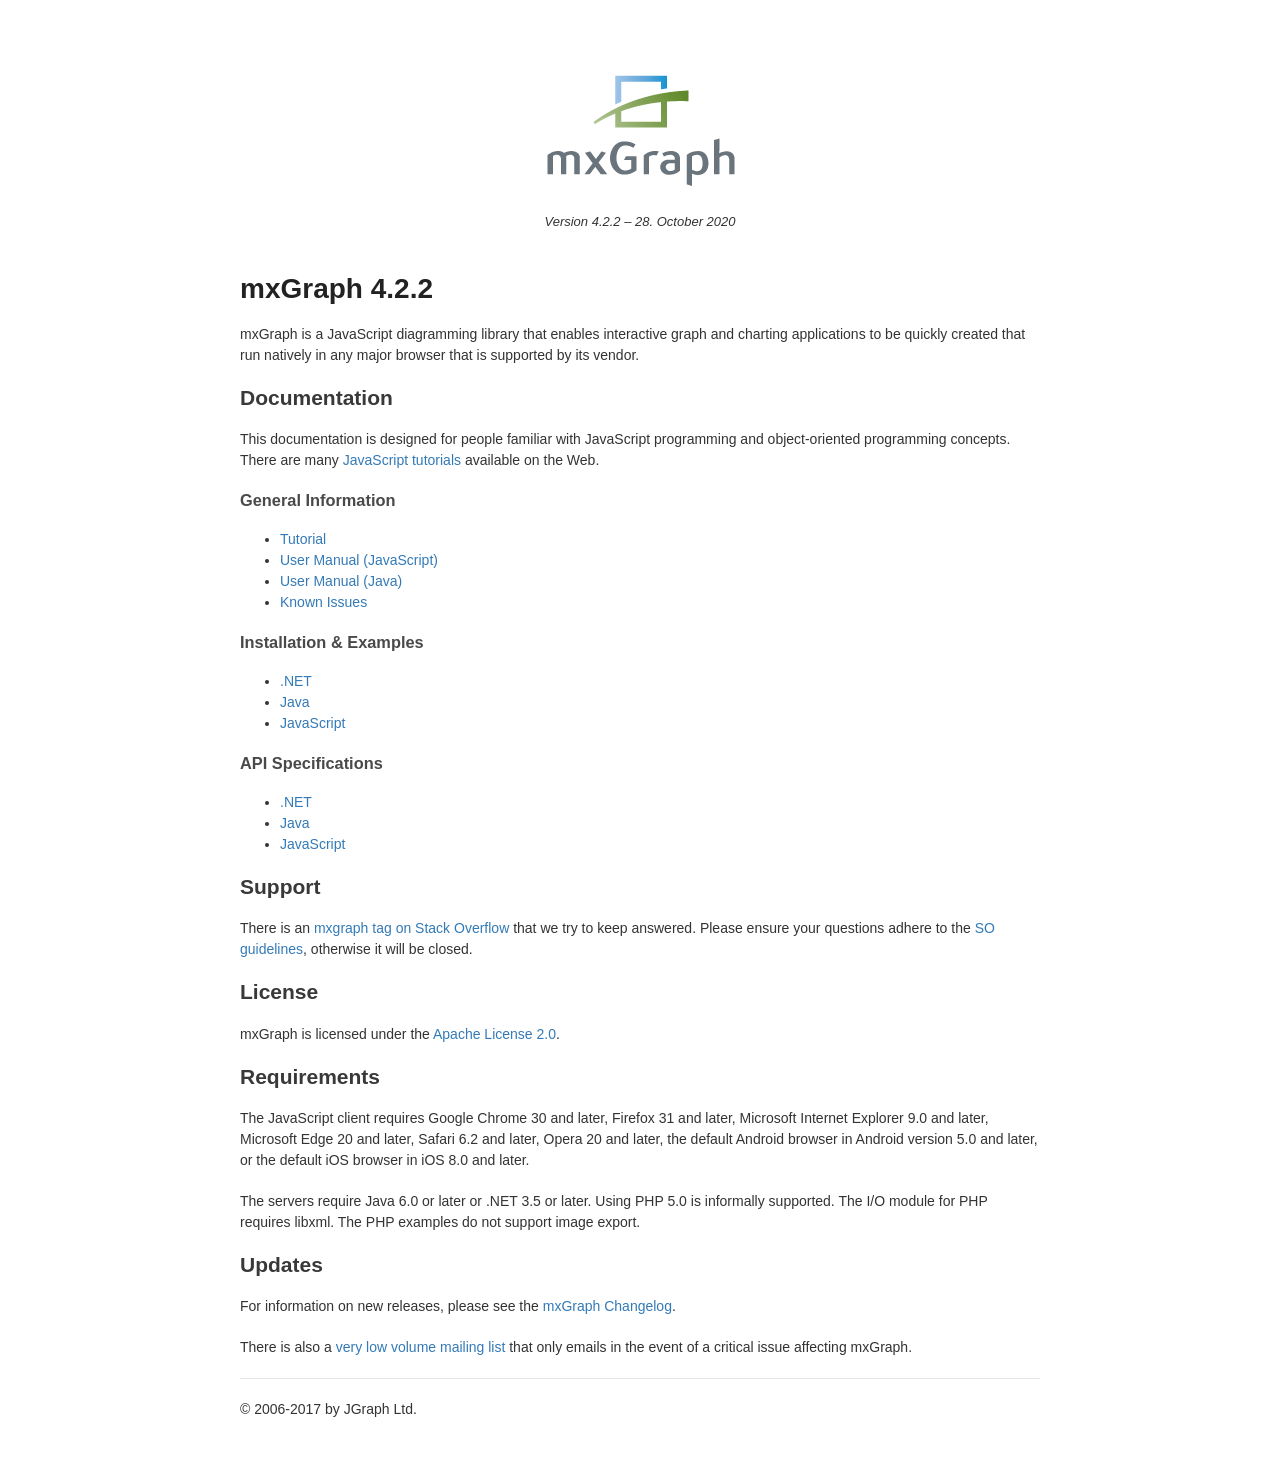
<file: GUI/mxgraph-4.2.2/index.html>
<html>
<head>
	<title>mxGraph 4.2.2</title>
    <link rel="stylesheet" href="docs/css/manual-styles.css">
    <link rel="stylesheet" href="docs/css/manual-colors.css">
</head>
<body>
<br/>
<center>
<img src="docs/images/mxgraph_logo.gif" alt="mxGraph"/><br/>
<font size="-1"><i>
Version 4.2.2 &ndash; 28. October 2020
</i></font>
</center>
<br/>
<br/>
<h1>mxGraph 4.2.2</h1>
<p>
	mxGraph is a JavaScript diagramming library that enables interactive graph 
	and charting applications to be quickly created that run natively in any
	major browser that is supported by its vendor.
</p>
<h2>Documentation</h2>
<p>
	This documentation is designed for people familiar with JavaScript programming
	and object-oriented programming concepts. There are many
	<a href="http://www.google.com/search?q=javascript+tutorials">JavaScript
	tutorials</a> available on the Web.
</p>
<h3>General Information</h3>
<ul>
	<li><a href="docs/tutorial.html">Tutorial</a></li>
	<li><a href="docs/manual.html">User Manual (JavaScript)</a></li>
	<li><a href="docs/manual_javavis.html">User Manual (Java)</a></li>
	<li><a href="docs/known-issues.html">Known Issues</a></li>
</ul>
<h3>Installation &amp; Examples</h3>
<ul>
	<li><a href="dotnet/index.html">.NET</a></li>
	<li><a href="java/index.html">Java</a></li>
	<li><a href="javascript/index.html">JavaScript</a></li>
</ul>
<h3>API Specifications</h3>
<ul>
	<li><a href="dotnet/docs/html/index.html">.NET</a></li>
	<li><a href="java/docs/index.html">Java</a></li>
	<li><a href="docs/js-api/index.html">JavaScript</a></li>
</ul>
<h2>Support</h2>
<p>
	There is an <a href="http://stackoverflow.com/questions/tagged/mxgraph" target="_blank">
	mxgraph tag on Stack Overflow</a> that we try to keep answered. Please ensure 
	your questions adhere to the <a href="http://stackoverflow.com/help/on-topic" target="_blank">
	SO guidelines</a>, otherwise it will be closed.
</p>
<h2>License</h2>
<p>
	mxGraph is licensed under the  
	<a href="https://github.com/jgraph/mxgraph/blob/master/LICENSE" target="_blank">
	Apache License 2.0</a>.
</p>
<h2>Requirements</h2>
<p>
  	The JavaScript client requires Google Chrome 30 and later, Firefox 31 and later, 
  	Microsoft Internet Explorer 9.0 and later, Microsoft Edge 20 and later, 
  	 Safari 6.2 and later, Opera 20 and later, the default Android browser in Android 
  	version 5.0 and later, or the default iOS browser in iOS 8.0 and later.
</p>
<p>
  	The servers require Java 6.0 or later or .NET 3.5 or later.
  	Using PHP 5.0 is informally supported. The I/O module for PHP requires libxml.
	The PHP examples do not support image export.
</p>
<h2>Updates</h2>
<p>
	For information on new releases, please see the <a href="https://github.com/jgraph/mxgraph/blob/master/ChangeLog" target="_blank">mxGraph Changelog</a>.
</p>
<p>
	There is also a <a href="http://jgraph.us7.list-manage.com/subscribe?u=78de8afbba93a005d81a1bb43&id=f60ca063dd" target="_blank"> very low volume mailing list</a> that only emails in the event of a critical 
	issue affecting mxGraph.
<p>
<hr size="1">
&copy; 2006-2017 by JGraph Ltd.
</body>
</html>
</file>
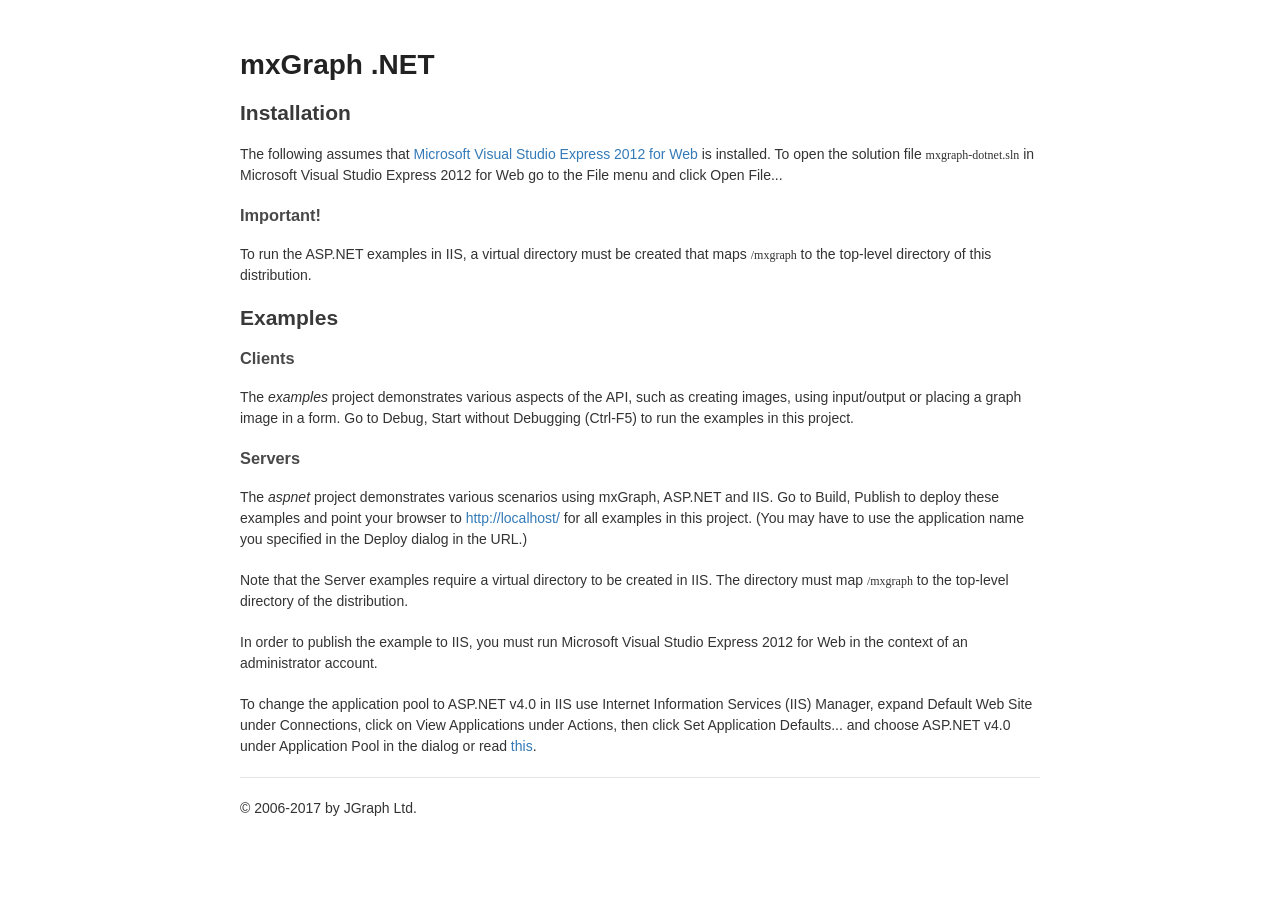
<file: GUI/mxgraph-4.2.2/dotnet/index.html>
<html>
<head>
	<title>mxGraph .NET</title>
    <link rel="stylesheet" href="../docs/css/manual-styles.css">
    <link rel="stylesheet" href="../docs/css/manual-colors.css">
</head>
<body>
<h1>mxGraph .NET</h1>
<h2>Installation</h2>
<p>
	The following assumes that <a href="http://www.microsoft.com/visualstudio/eng/products/visual-studio-express-for-web">Microsoft Visual Studio Express 2012 for Web</a>
	is installed. To open the solution file <code>mxgraph-dotnet.sln</code> in
	Microsoft Visual Studio Express 2012 for Web go to the File menu and click
	Open File...
</p>
<h3>Important!</h3>
<p>
	To run the ASP.NET examples in IIS, a virtual directory must be created
	that maps <code>/mxgraph</code> to the top-level directory of this distribution.
</p>
<h2>Examples</h2>
<h3>Clients</h3>
<p>
	The <i>examples</i> project demonstrates various aspects of the API, such
	as creating images, using input/output or placing a graph image in a form.
	Go to Debug, Start without Debugging (Ctrl-F5) to run the examples in this
	project.
</p>
<h3>Servers</h3>
<p>
	The <i>aspnet</i> project demonstrates various scenarios using mxGraph,
	ASP.NET and IIS. Go to Build, Publish to deploy these examples and point
	your browser to <a href="http://localhost/">http://localhost/</a> for all
	examples in this project. (You may have to use the application name you
	specified in the Deploy dialog in the URL.)
</p>
<p>
	Note that the Server examples require a virtual directory to be created in
	IIS. The directory must map <code>/mxgraph</code> to the top-level directory
	of the distribution.
</p>
<p>
	In order to publish the example to IIS, you must run Microsoft Visual
	Studio Express 2012 for Web in the context of an administrator account.
</p>
<p>
	To change the application pool to ASP.NET v4.0 in IIS use Internet
	Information Services (IIS) Manager, expand Default Web Site under Connections,
	click on View Applications under Actions, then click Set Application Defaults...
	and choose ASP.NET v4.0 under Application Pool in the dialog or read
	<a href="http://technet.microsoft.com/en-us/library/cc754523(WS.10).aspx">this</a>.
</p>
<hr size="1">
&copy; 2006-2017 by JGraph Ltd.
</body>
</html>
</file>
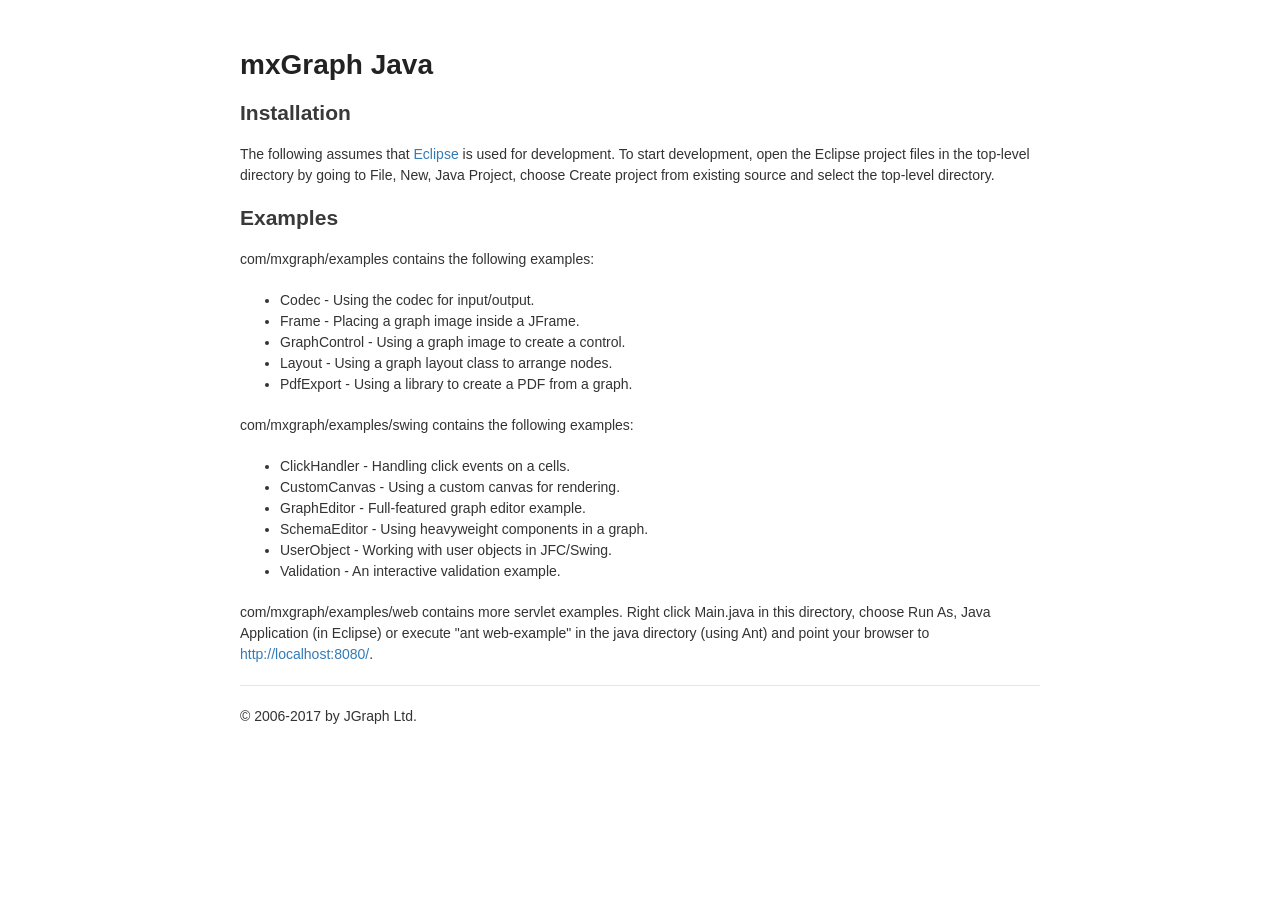
<file: GUI/mxgraph-4.2.2/java/index.html>
<html>
<head>
	<title>mxGraph Java</title>
    <link rel="stylesheet" href="../docs/css/manual-styles.css">
    <link rel="stylesheet" href="../docs/css/manual-colors.css">
</head>
<body>
<h1>mxGraph Java</h1>
<h2>Installation</h2>
<p>
	The following assumes that <a href="http://www.eclipse.org">Eclipse</a>
	is used for development. To start development, open the Eclipse project
	files in the top-level directory by going to File, New, Java Project,
	choose Create project from existing source and select the top-level
	directory.
</p>
<h2>Examples</h2>
<p>
	com/mxgraph/examples contains the following examples:
</p>
<ul>
	<li>Codec - Using the codec for input/output.</li>
	<li>Frame - Placing a graph image inside a JFrame.</li>
	<li>GraphControl - Using a graph image to create a control.</li>
	<li>Layout - Using a graph layout class to arrange nodes.</li>
	<li>PdfExport - Using a library to create a PDF from a graph.</li>
</ul>
<p>
	com/mxgraph/examples/swing contains the following examples:
</p>
<ul>
	<li>ClickHandler - Handling click events on a cells.</li>
	<li>CustomCanvas - Using a custom canvas for rendering.</li>
	<li>GraphEditor - Full-featured graph editor example.</li>
	<li>SchemaEditor - Using heavyweight components in a graph.</li>
	<li>UserObject - Working with user objects in JFC/Swing.</li>
	<li>Validation - An interactive validation example.</li>
</ul>
<p>
	com/mxgraph/examples/web contains more servlet examples.
	Right click Main.java in this directory, choose Run As, Java
	Application (in Eclipse) or execute "ant web-example" in the
	java directory (using Ant) and point your browser to
	<a href="http://localhost:8080/">http://localhost:8080/</a>.
</p>
<hr size="1">
&copy; 2006-2017 by JGraph Ltd.
</body>
</html>
</file>
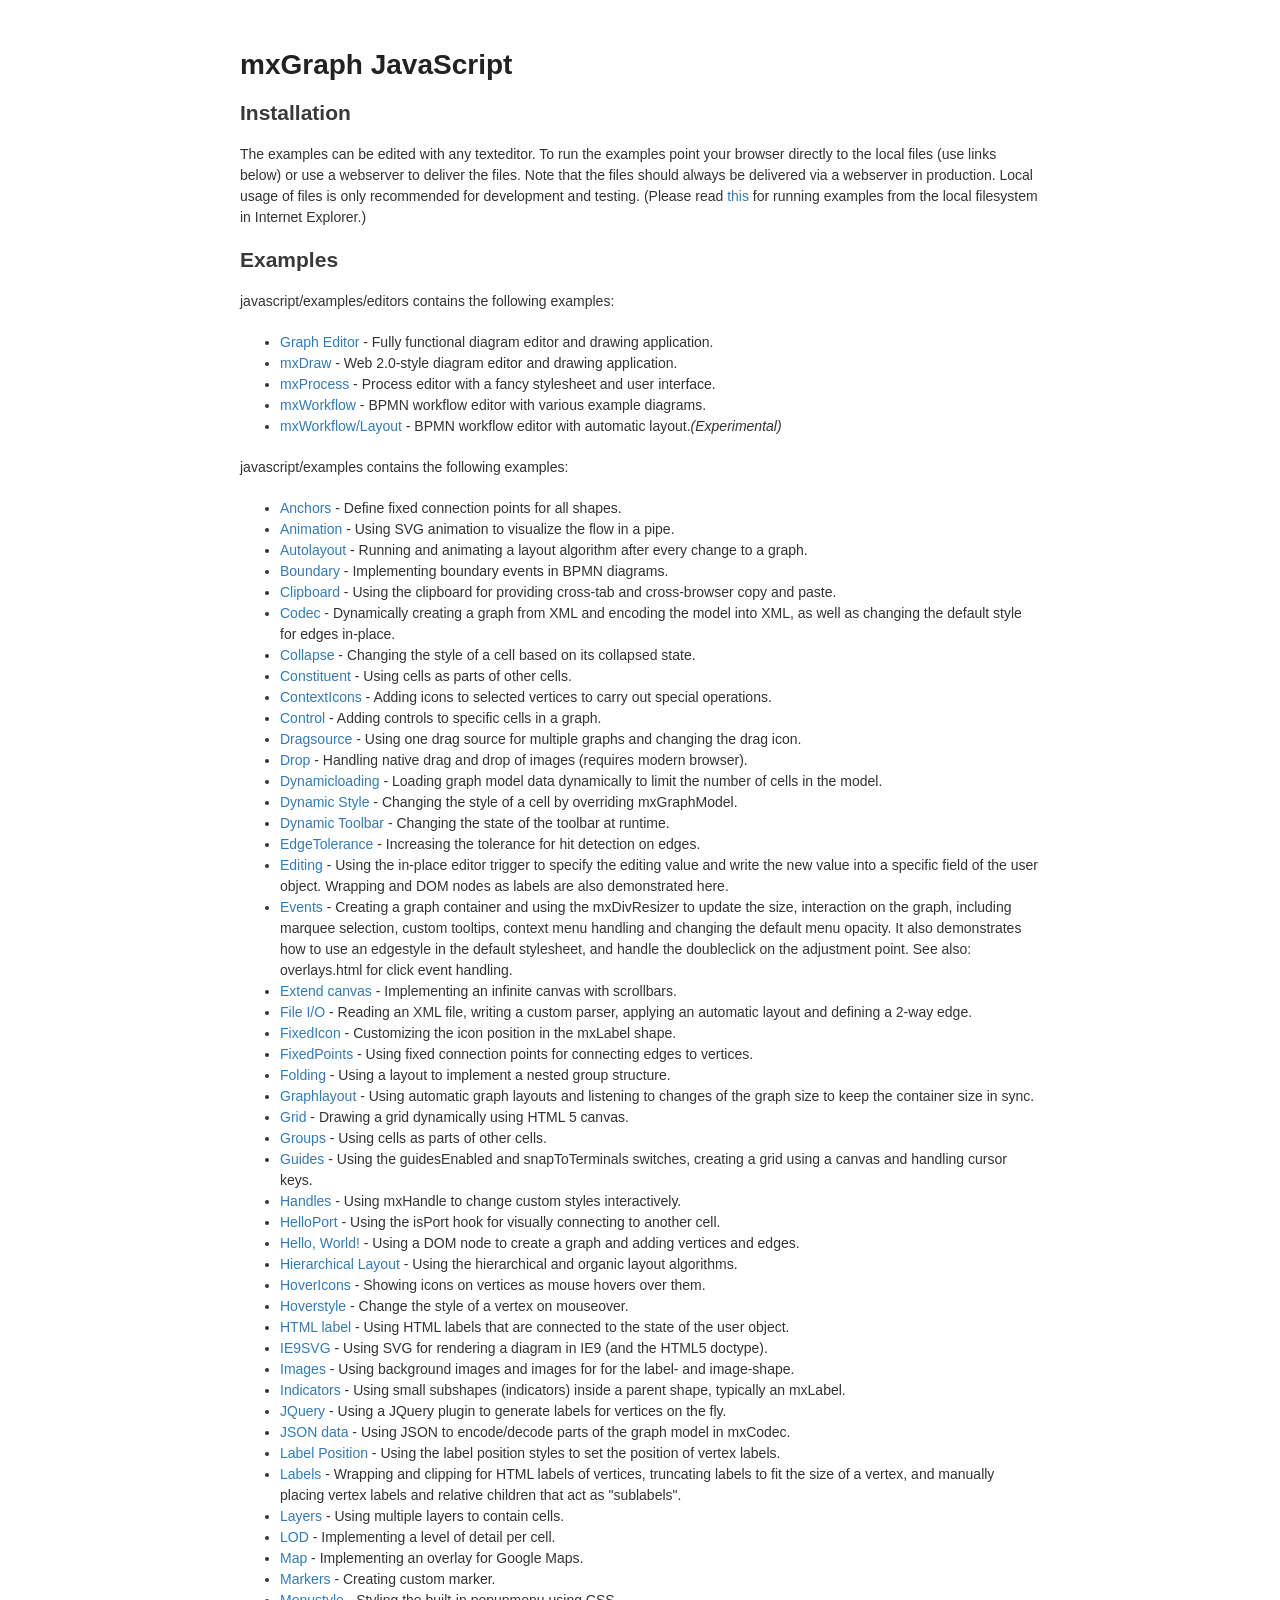
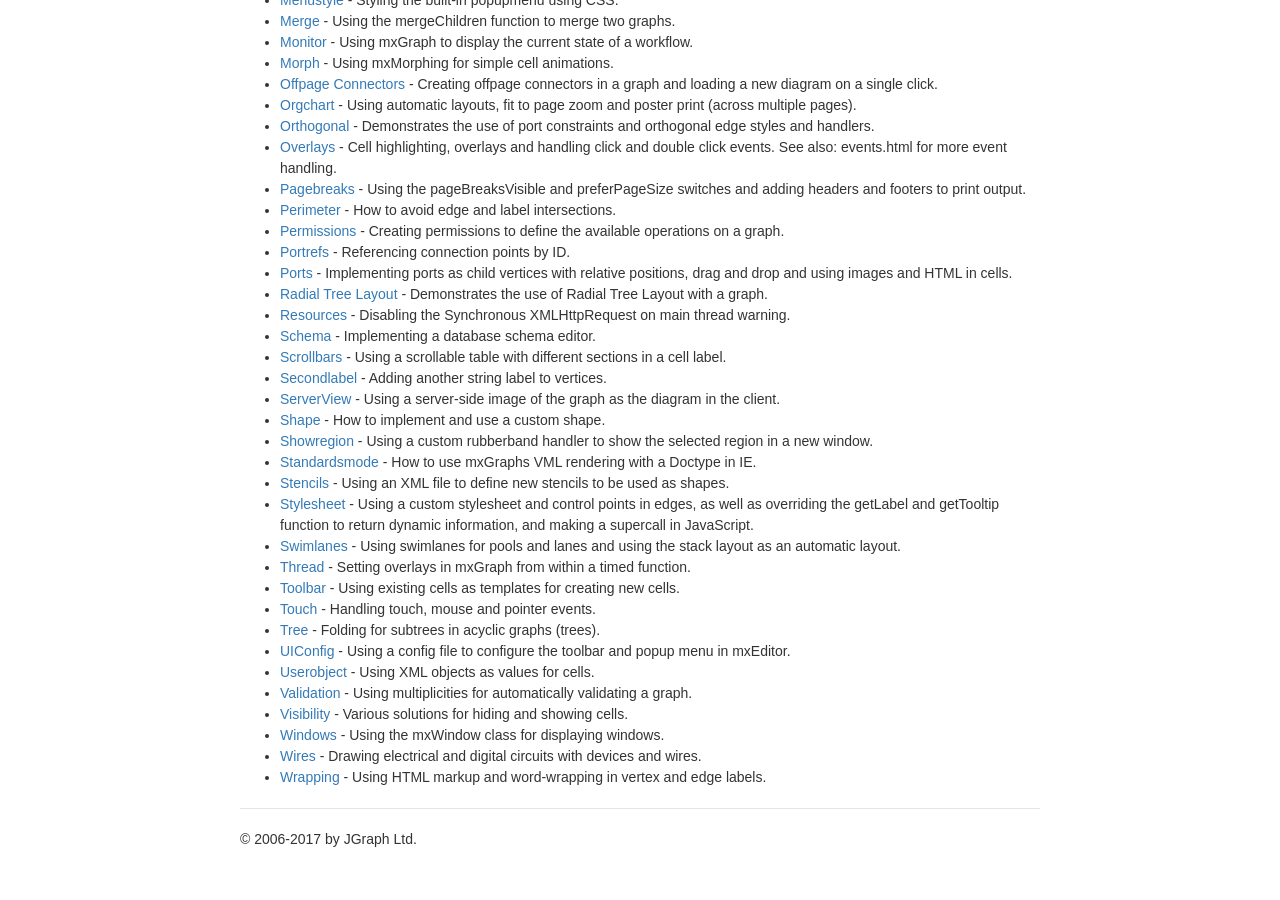
<file: GUI/mxgraph-4.2.2/javascript/index.html>
<html>
<head>
	<title>JavaScript Diagram Editor</title>
    <link rel="stylesheet" href="../docs/css/manual-styles.css">
    <link rel="stylesheet" href="../docs/css/manual-colors.css">
</head>
<body>
<h1>mxGraph JavaScript</h1>
<h2>Installation</h2>
<p>
	The examples can be edited with any texteditor. To run the examples point
	your browser directly to the local files (use links below) or use a
	webserver to deliver the files. Note that the files should always be
	delivered via a webserver in production. Local usage of files is only
	recommended for development and testing. (Please read <a href="../docs/known-issues.html#AccessDenied">this</a>
	for running examples from the local filesystem in Internet Explorer.)
</p>
<h2>Examples</h2>
<p>
	javascript/examples/editors contains the following examples:
</p>
<ul>
  <li><a href="examples/grapheditor/www/index.html">Graph Editor</a> -
  Fully functional diagram editor and drawing application.</li>
  <li><a href="examples/editors/diagrameditor.html">mxDraw</a> -
  Web 2.0-style diagram editor and drawing application.</li>
  <li><a href="examples/editors/processeditor.html">mxProcess</a> -
  Process editor with a fancy stylesheet and user interface.</li>
  <li><a href="examples/editors/workfloweditor.html">mxWorkflow</a> -
  BPMN workflow editor with various example diagrams.</li>
  <li><a href="examples/editors/layouteditor.html">mxWorkflow/Layout</a> -
  BPMN workflow editor with automatic layout.<i>(Experimental)</i></li>
</ul>
<p>
	javascript/examples contains the following examples:
</p>
<ul>
  <li><a href="examples/anchors.html">Anchors</a> - Define fixed connection points for all shapes.</li>
  <li><a href="examples/animation.html">Animation</a> - Using SVG animation to visualize the flow in a pipe.</li>
  <li><a href="examples/autolayout.html">Autolayout</a> - Running and animating a layout algorithm after every change to a graph.</li>
  <li><a href="examples/boundary.html">Boundary</a> - Implementing boundary events in BPMN diagrams.</li>
  <li><a href="examples/clipboard.html">Clipboard</a> - Using the clipboard for providing cross-tab and cross-browser copy and paste.</li>
  <li><a href="examples/codec.html">Codec</a> - Dynamically creating a graph from XML and encoding the model into XML, as well
  as changing the default style for edges in-place.</li>
  <li><a href="examples/collapse.html">Collapse</a> - Changing the style of a cell based on its collapsed state.</li>
  <li><a href="examples/constituent.html">Constituent</a> - Using cells as parts of other cells.</li>
  <li><a href="examples/contexticons.html">ContextIcons</a> - Adding icons to selected vertices to carry out special operations.</li>
  <li><a href="examples/control.html">Control</a> - Adding controls to specific cells in a graph.</li>
  <li><a href="examples/dragsource.html">Dragsource</a> - Using one drag source for multiple graphs and changing the drag icon.</li>
  <li><a href="examples/drop.html">Drop</a> - Handling native drag and drop of images (requires modern browser).</li>
  <li><a href="examples/dynamicloading.html">Dynamicloading</a> - Loading graph model data dynamically to limit the number of cells in the model.</li>
  <li><a href="examples/dynamicstyle.html">Dynamic Style</a> - Changing the style of a cell by overriding mxGraphModel.</li>
  <li><a href="examples/dynamictoolbar.html">Dynamic Toolbar</a> - Changing the state of the toolbar at runtime.</li>
  <li><a href="examples/edgetolerance.html">EdgeTolerance</a> - Increasing the tolerance for hit detection on edges.</li>
  <li><a href="examples/editing.html">Editing</a> - Using the in-place editor trigger to specify the editing value and write the
  new value into a specific field of the user object. Wrapping and DOM nodes as
  labels are also demonstrated here.</li>
  <li><a href="examples/events.html">Events</a> - Creating a graph container and using the mxDivResizer to update the size,
  interaction on the graph, including marquee selection, custom 
  tooltips, context menu handling and changing the default menu
  opacity. It also demonstrates how to use an edgestyle in the 
  default stylesheet, and handle the doubleclick on the adjustment
  point. See also: overlays.html for click event handling.</li>
  <li><a href="examples/extendcanvas.html">Extend canvas</a> - Implementing an infinite canvas with scrollbars.</li>
  <li><a href="examples/fileio.html">File I/O</a> - Reading an XML file, writing a custom parser, applying an automatic layout
  and defining a 2-way edge.</li>
  <li><a href="examples/fixedicon.html">FixedIcon</a> - Customizing the icon position in the mxLabel shape.</li>
  <li><a href="examples/fixedpoints.html">FixedPoints</a> - Using fixed connection points for connecting edges to vertices.</li>
  <li><a href="examples/folding.html">Folding</a> - Using a layout to implement a nested group structure.</li>
  <li><a href="examples/graphlayout.html">Graphlayout</a> - Using automatic graph layouts and listening to changes of the graph size
  to keep the container size in sync.</li>
  <li><a href="examples/grid.html">Grid</a> - Drawing a grid dynamically using HTML 5 canvas.</li>
  <li><a href="examples/groups.html">Groups</a> - Using cells as parts of other cells.</li>
  <li><a href="examples/guides.html">Guides</a> - Using the guidesEnabled and snapToTerminals switches, creating a grid using a canvas and handling cursor keys.</li>
  <li><a href="examples/handles.html">Handles</a> - Using mxHandle to change custom styles interactively.</li>
  <li><a href="examples/helloport.html">HelloPort</a> - Using the isPort hook for visually connecting to another cell.</li>
  <li><a href="examples/helloworld.html">Hello, World!</a> - Using a DOM node to create a graph and adding vertices and edges.</li>
  <li><a href="examples/hierarchicallayout.html">Hierarchical Layout</a> - Using the hierarchical and organic layout algorithms.</li>
  <li><a href="examples/hovericons.html">HoverIcons</a> - Showing icons on vertices as mouse hovers over them.</li>
  <li><a href="examples/hoverstyle.html">Hoverstyle</a> - Change the style of a vertex on mouseover.</li>
  <li><a href="examples/htmllabel.html">HTML label</a> - Using HTML labels that are connected to the state of the user object.</li>
  <li><a href="examples/ie9svg.html">IE9SVG</a> - Using SVG for rendering a diagram in IE9 (and the HTML5 doctype).</li>
  <li><a href="examples/images.html">Images</a> - Using background images and images for for the label- and image-shape.</li>
  <li><a href="examples/indicators.html">Indicators</a> - Using small subshapes (indicators) inside a parent shape, typically an mxLabel.</li>
  <li><a href="examples/jquery.html">JQuery</a> - Using a JQuery plugin to generate labels for vertices on the fly.</li>
  <li><a href="examples/jsondata.html">JSON data</a> - Using JSON to encode/decode parts of the graph model in mxCodec.</li>
  <li><a href="examples/labelposition.html">Label Position</a> - Using the label position styles to set the position of vertex labels.</li>
  <li><a href="examples/labels.html">Labels</a> - Wrapping and clipping for HTML labels of vertices, truncating labels to fit the
  size of a vertex, and manually placing vertex labels and relative children
  that act as "sublabels".</li>
  <li><a href="examples/layers.html">Layers</a> - Using multiple layers to contain cells.</li>
  <li><a href="examples/lod.html">LOD</a> - Implementing a level of detail per cell.</li>
  <li><a href="examples/map.html">Map</a> - Implementing an overlay for Google Maps.</li>
  <li><a href="examples/markers.html">Markers</a> - Creating custom marker.</li>
  <li><a href="examples/menustyle.html">Menustyle</a> - Styling the built-in popupmenu using CSS.</li>
  <li><a href="examples/merge.html">Merge</a> - Using the mergeChildren function to merge two graphs.</li>
  <li><a href="examples/monitor.html">Monitor</a> - Using mxGraph to display the current state of a workflow.</li>
  <li><a href="examples/morph.html">Morph</a> - Using mxMorphing for simple cell animations.</li>
  <li><a href="examples/offpage.html">Offpage Connectors</a> - Creating offpage connectors in a graph and loading a new diagram on a
  single click.</li>
  <li><a href="examples/orgchart.html">Orgchart</a> - Using automatic layouts, fit to page zoom and poster print (across
  multiple pages).</li>
  <li><a href="examples/orthogonal.html">Orthogonal</a> - Demonstrates the use of port constraints and orthogonal edge styles and handlers.</li>
  <li><a href="examples/overlays.html">Overlays</a> - Cell highlighting, overlays and handling click and double click
  events. See also: events.html for more event handling.</li>
  <li><a href="examples/pagebreaks.html">Pagebreaks</a> - Using the pageBreaksVisible and preferPageSize switches and
    adding headers and footers to print output.</li>
    <li><a href="examples/perimeter.html">Perimeter</a> - How to avoid edge and label intersections.</li>
  <li><a href="examples/permissions.html">Permissions</a> - Creating permissions to define the available operations on a graph.</li>
  <li><a href="examples/portrefs.html">Portrefs</a> - Referencing connection points by ID.</li>
  <li><a href="examples/ports.html">Ports</a> - Implementing ports as child vertices with relative positions,
  drag and drop and using images and HTML in cells.</li>
  <li><a href="examples/radialtreelayout.html">Radial Tree Layout</a> - Demonstrates the use of Radial Tree Layout with a graph.</li>
  <li><a href="examples/resources.html">Resources</a> - Disabling the Synchronous XMLHttpRequest on main thread warning.</li>
  <li><a href="examples/schema.html">Schema</a> - Implementing a database schema editor.</li>
  <li><a href="examples/scrollbars.html">Scrollbars</a> - Using a scrollable table with different sections in a cell label.</li>
  <li><a href="examples/secondlabel.html">Secondlabel</a> - Adding another string label to vertices.</li>
  <li><a href="examples/serverview.html">ServerView</a> - Using a server-side image of the graph as the diagram in the client.</li>
  <li><a href="examples/shape.html">Shape</a> - How to implement and use a custom shape.</li>
  <li><a href="examples/showregion.html">Showregion</a> - Using a custom
    rubberband handler to show the selected region in a new window.</li>
  <li><a href="examples/standardsmode.html">Standardsmode</a> - How to use mxGraphs VML rendering with a Doctype in IE.</li>
  <li><a href="examples/stencils.html">Stencils</a> - Using an XML file to define new stencils to be used as shapes.</li>
  <li><a href="examples/stylesheet.html">Stylesheet</a> - Using a custom stylesheet and control points in edges, as well as
  overriding the getLabel and getTooltip function to return
  dynamic information, and making a supercall in JavaScript.</li>
  <li><a href="examples/swimlanes.html">Swimlanes</a> - Using swimlanes for pools and lanes and using the stack layout as an
  automatic layout.</li>
  <li><a href="examples/thread.html">Thread</a> - Setting overlays in mxGraph from within a timed function.</li>
  <li><a href="examples/toolbar.html">Toolbar</a> - Using existing cells as templates for creating new cells.</li>
  <li><a href="examples/touch.html">Touch</a> - Handling touch, mouse and pointer events.</li>
  <li><a href="examples/tree.html">Tree</a> - Folding for subtrees in acyclic graphs (trees).</li>  
  <li><a href="examples/uiconfig.html">UIConfig</a> - Using a config file to configure the toolbar and popup menu in mxEditor.</li>
  <li><a href="examples/userobject.html">Userobject</a> - Using XML objects as values for cells.</li>
  <li><a href="examples/validation.html">Validation</a> - Using multiplicities for automatically validating a graph.</li>
  <li><a href="examples/visibility.html">Visibility</a> - Various solutions for hiding and showing cells.</li>
  <li><a href="examples/windows.html">Windows</a> - Using the mxWindow class for displaying windows.</li>
  <li><a href="examples/wires.html">Wires</a> - Drawing electrical and digital circuits with devices and wires.</li>
  <li><a href="examples/wrapping.html">Wrapping</a> - Using HTML markup and word-wrapping in vertex and edge labels.</li>
</ul>
<hr size="1">
&copy; 2006-2017 by JGraph Ltd.
</body>
</html>
</file>
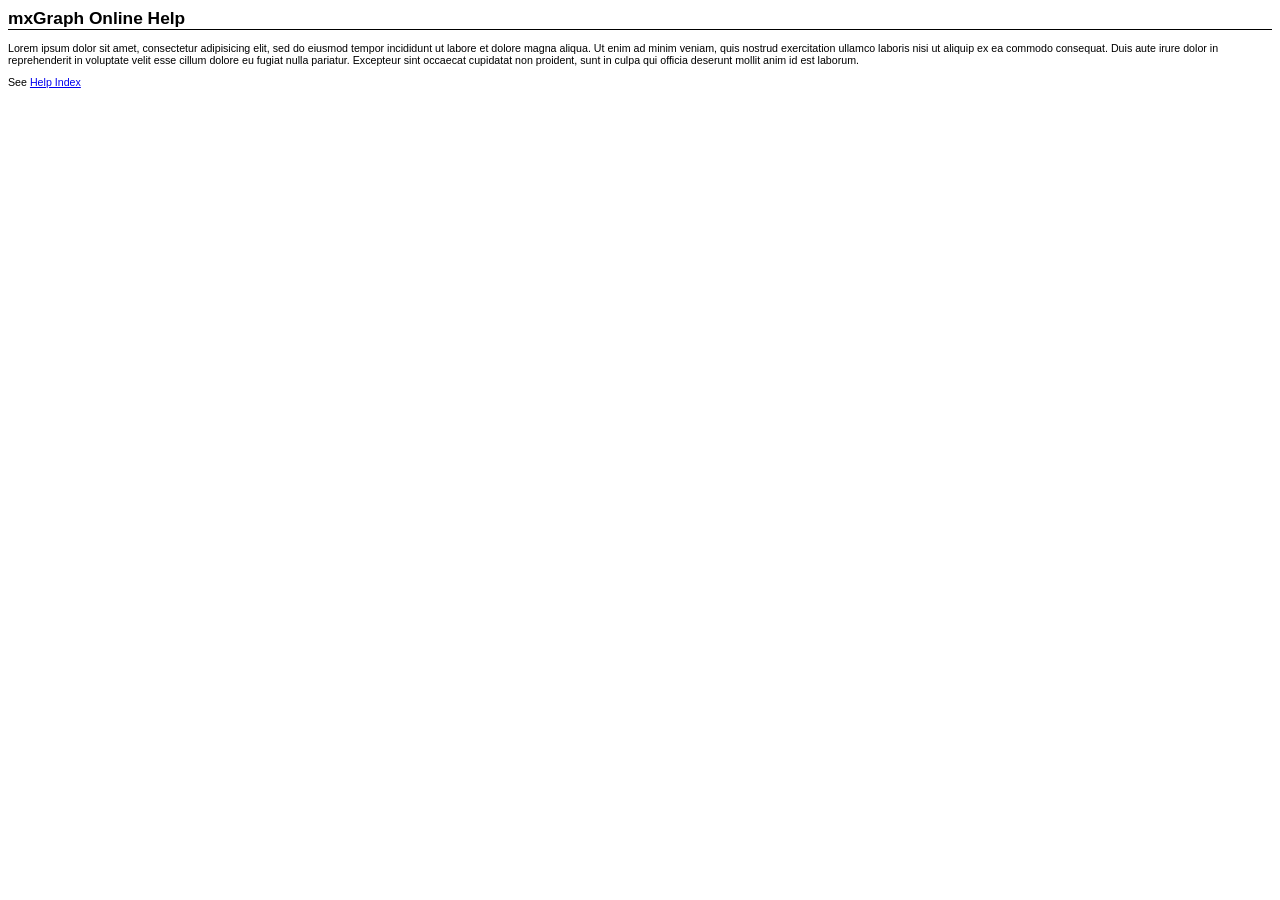
<file: GUI/mxgraph-4.2.2/javascript/examples/editors/help/index.html>
<html>
<head>
  <title>mxGraph Workflow Editor Help</title>
  <style type="text/css" media="screen">
	body {
		font-family: Arial;
		font-size: 8pt;
	}
	h1 {
		font-family: Arial;
		font-size: 13pt;
		  border-width: 0 0 1px 0;
		  border-style: solid;
		  border-color: #000000;
	}
	h2 {
		font-family: Arial;
		font-size: 12pt;
	}
	h3 {
		font-family: Arial;
		font-size: 10pt;
	}
	h4 {
		font-family: Arial;
		font-size: 9pt;
	}
  </style>
</head>
<body>
	<h1>mxGraph Online Help</h1>
	<p>
Lorem ipsum dolor sit amet, consectetur adipisicing elit, sed do eiusmod tempor incididunt ut labore et 
dolore magna aliqua. Ut enim ad minim veniam, quis nostrud exercitation ullamco laboris nisi ut aliquip 
ex ea commodo consequat. Duis aute irure dolor in reprehenderit in voluptate velit esse cillum dolore eu 
fugiat nulla pariatur. Excepteur sint occaecat cupidatat non proident, sunt in culpa qui officia deserunt 
mollit anim id est laborum.
	</p>
	See <a href="index-all.html">Help Index</a>
</body>
</html>
</file>
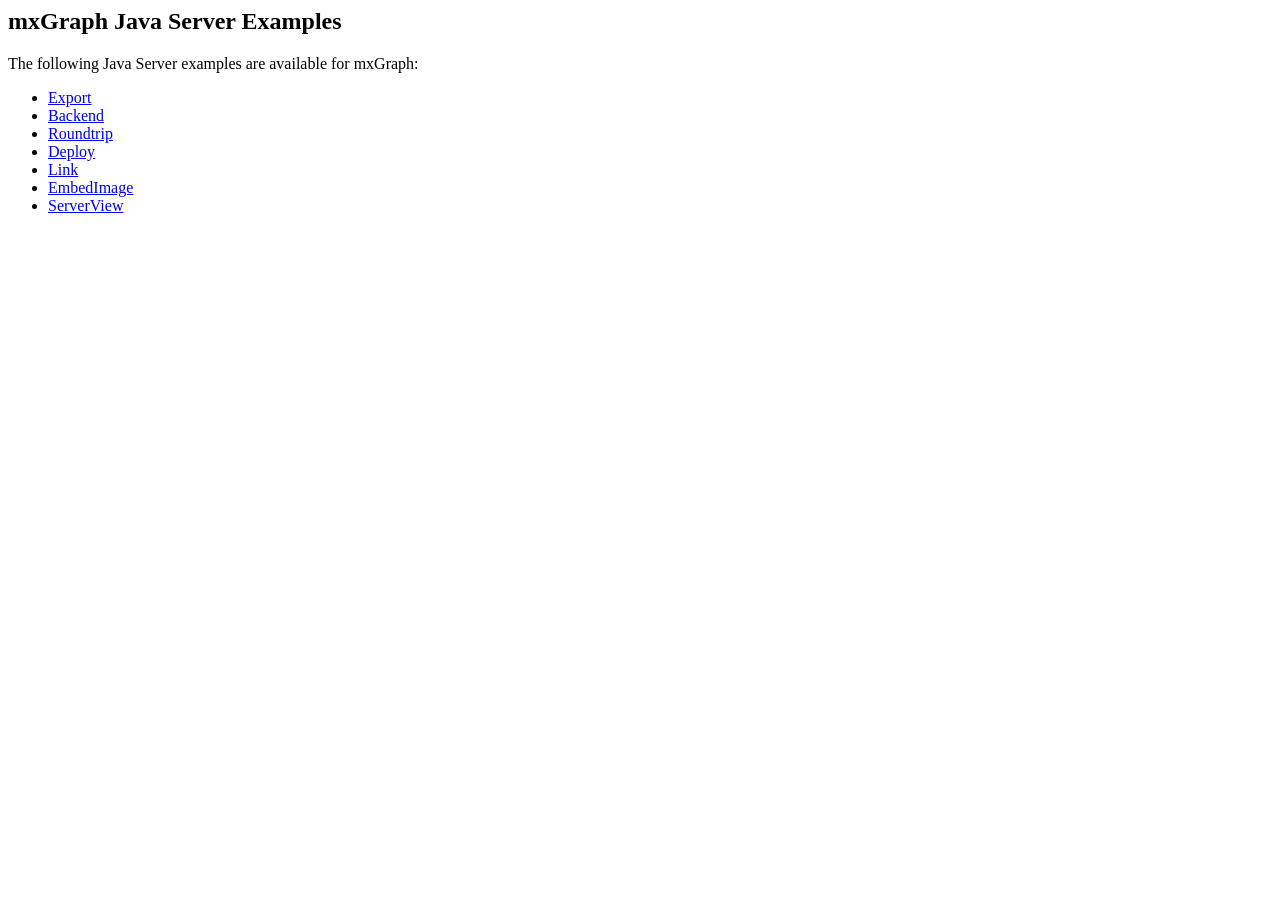
<file: GUI/mxgraph-4.2.2/java/examples/com/mxgraph/examples/web/resources/index.html>
<!--
  Copyright (c) 2006-2013, JGraph Ltd

  *** THIS FILE MUST BE DEPLOYED BY THE JAVA BACKEND! ***
-->
<head>
    <title>mxGraph Java Server Examples</title>
</head>
<body>
    <h2>mxGraph Java Server Examples</h2>
    <p>
        The following Java Server examples are available for mxGraph:
    </p>
    <ul>
        <li><a href="/export.html">Export</a></li>
        <li><a href="/frontend.html">Backend</a></li>
        <li><a href="Roundtrip">Roundtrip</a></li>
        <li><a href="Deploy">Deploy</a></li>
        <li><a href="Link">Link</a></li>
        <li><a href="EmbedImage">EmbedImage</a></li>
        <li><a href="/mxgraph/javascript/examples/serverview.html">ServerView</a></li>
    </ul>
</body>
</html>
</file>
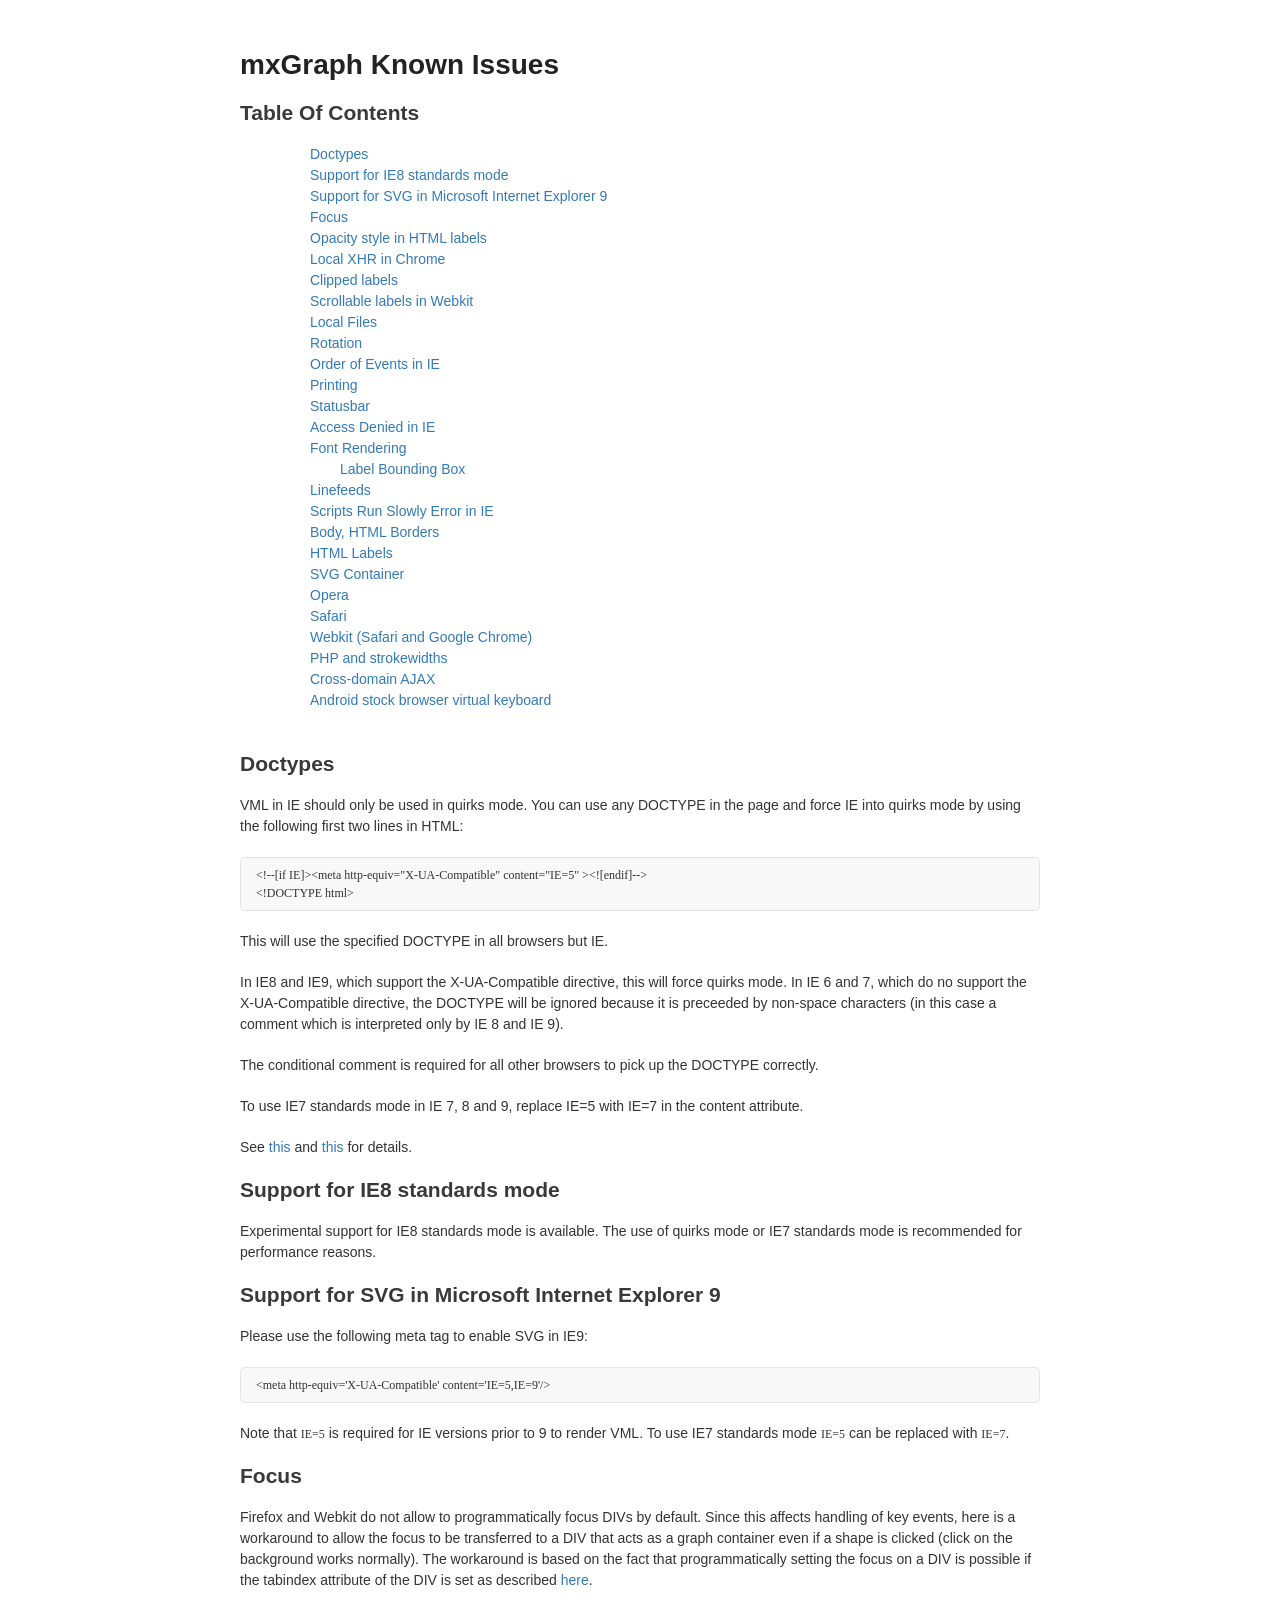
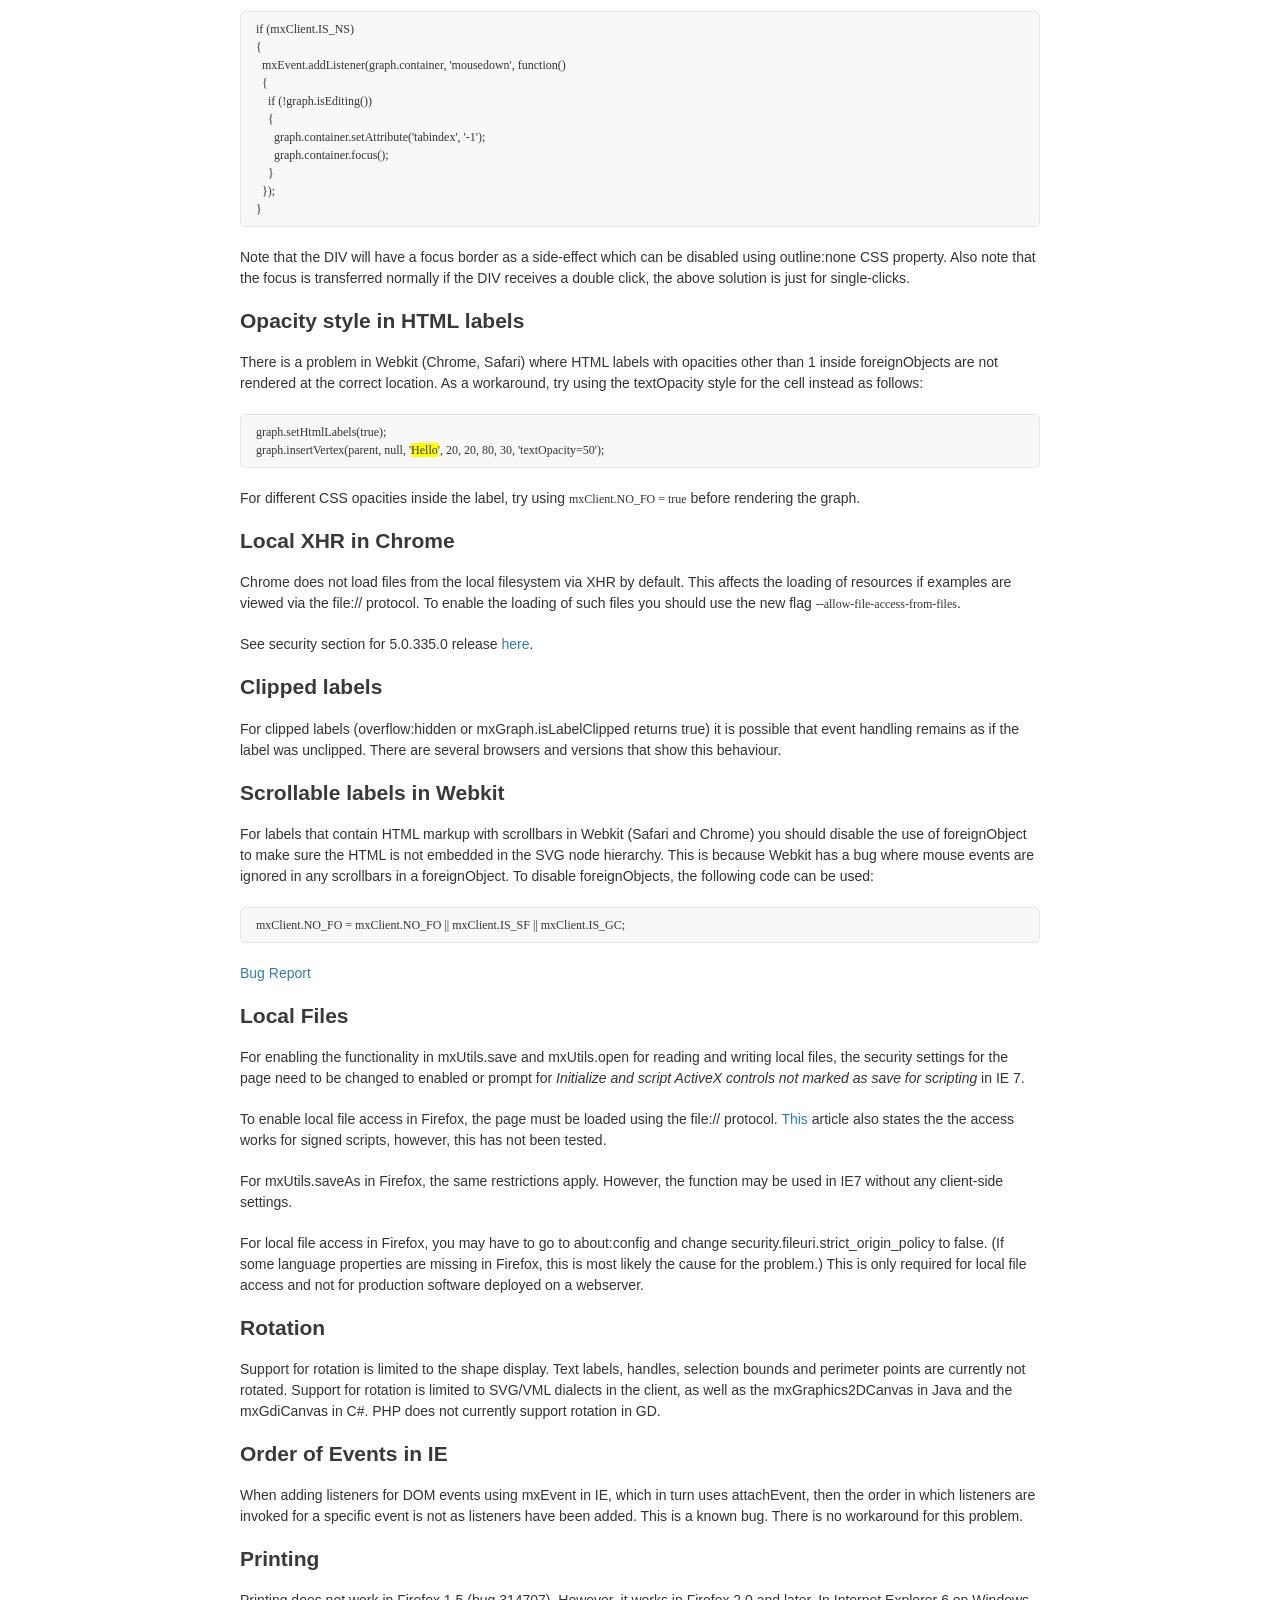
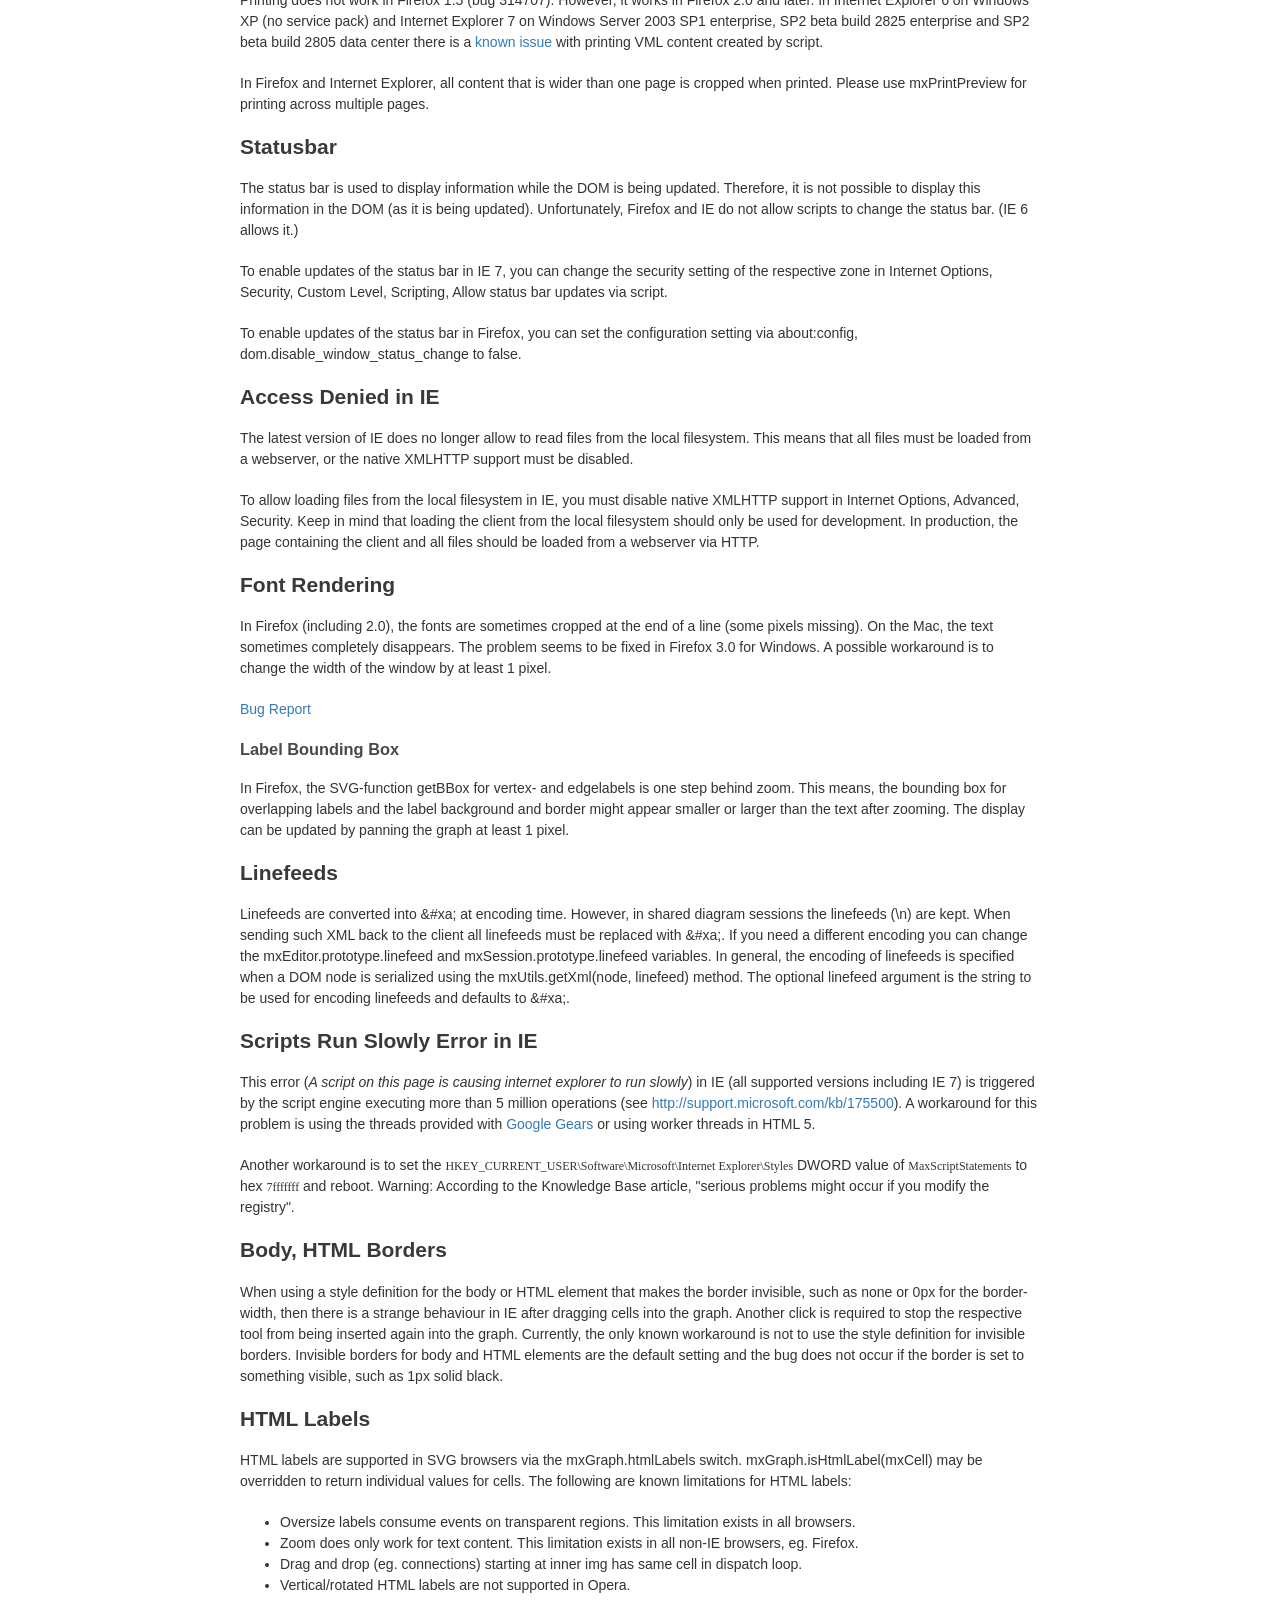
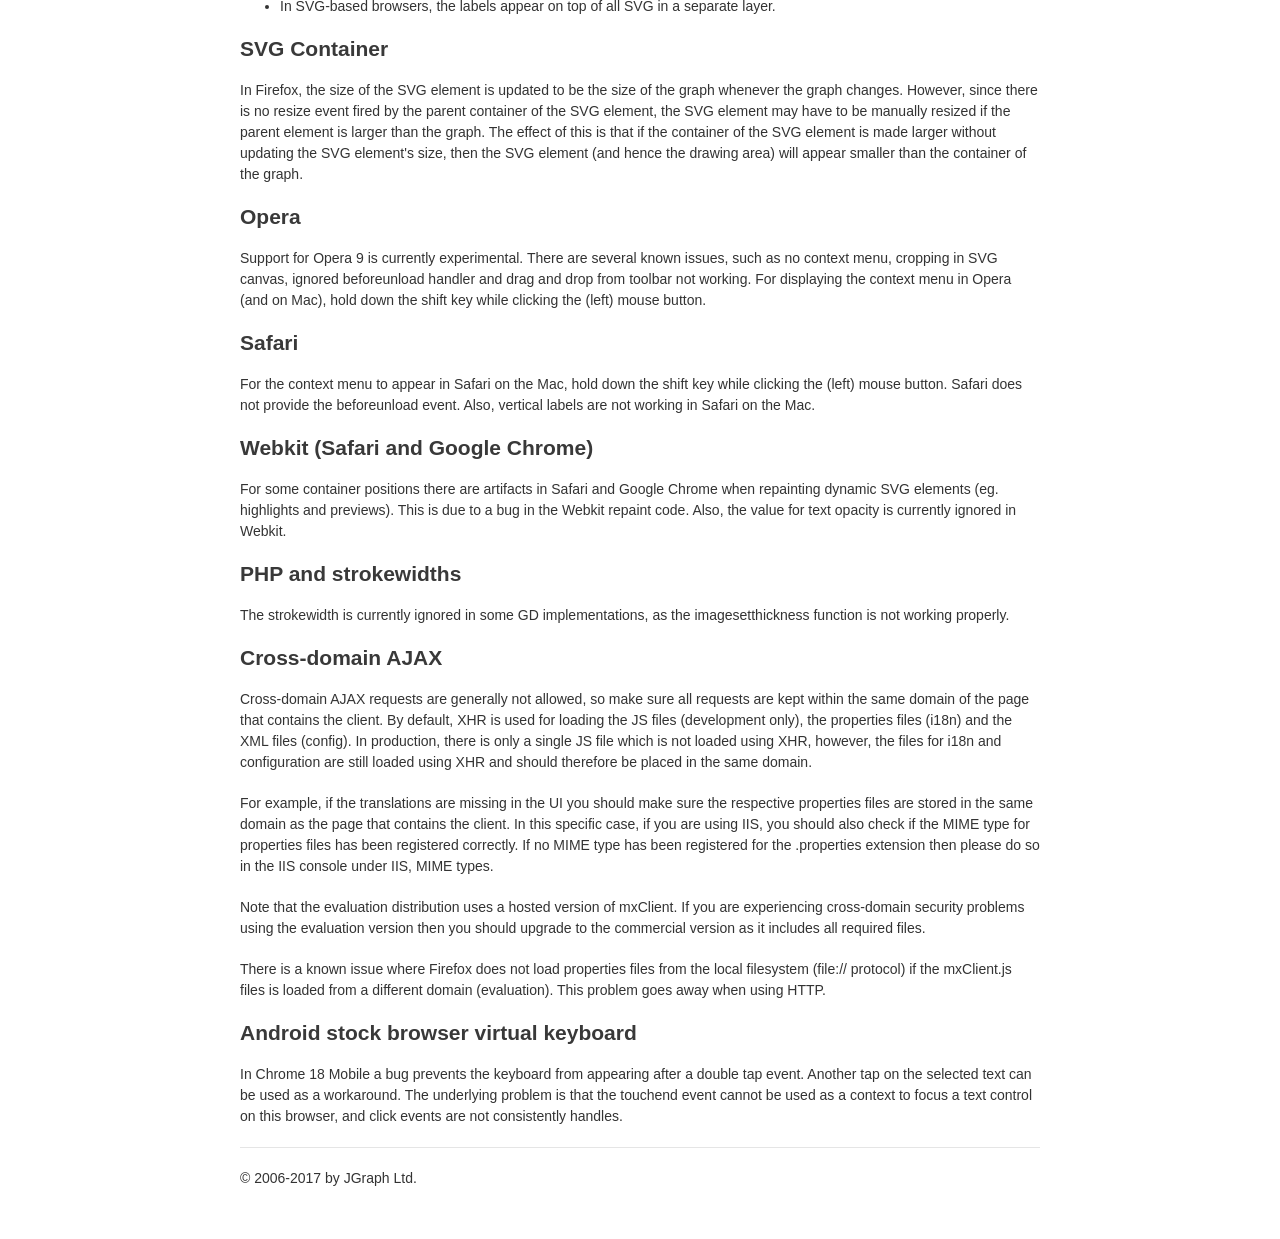
<file: GUI/mxgraph-4.2.2/docs/known-issues.html>
<html>
<head>
	<title>mxGraph - Known Issues</title>
    <link rel="stylesheet" href="css/manual-styles.css">
    <link rel="stylesheet" href="css/manual-colors.css">
  	<script type="text/javascript" src="js/toc.js"></script>
</head>
<body onload="maketoc(document.getElementById('toc'), false);">
<h1>mxGraph Known Issues</h1>
<h2>Table Of Contents</h2>
<div id="toc"></div>
<br/>
<h2><a id="Doctypes"></a>Doctypes</h2>
<p>
	VML in IE should only be used in quirks mode. You can use any DOCTYPE in the page
	and force IE into quirks mode by using the following first two lines in HTML:
</p>
<pre>
&lt;!--[if IE]&gt;&lt;meta http-equiv="X-UA-Compatible" content="IE=5" &gt;&lt;![endif]--&gt;
&lt;!DOCTYPE html&gt;
</pre>
<p>
	This will use the specified DOCTYPE in all browsers but IE.
</p>
<p>
	In IE8 and IE9, which support the X-UA-Compatible directive, this will force quirks mode.
	In IE 6 and 7, which do no support the X-UA-Compatible directive, the DOCTYPE will be ignored
	because it is preceeded by non-space characters (in this case a comment which is interpreted
	only by IE 8 and IE 9).
</p>
<p>
	The conditional comment is required for all other browsers to pick up the DOCTYPE correctly.
</p>
<p>
	To use IE7 standards mode in IE 7, 8 and 9, replace IE=5 with IE=7 in the content attribute.
</p>
<p>
	See <a href="http://msdn.microsoft.com/en-us/library/cc288325(VS.85).aspx">this</a>
	and <a href="http://stackoverflow.com/questions/941100/can-html-comments-appear-before-the-doctype-declaration">this</a>
	for details.
</p>
<h2><a id="IE8"></a>Support for IE8 standards mode</h2>
<p>
	Experimental support for IE8 standards mode is available. The use of quirks mode or
	IE7 standards mode is recommended for performance reasons.
</p>
<h2><a id="IE9"></a>Support for SVG in Microsoft Internet Explorer 9</h2>
<p>
	Please use the following meta tag to enable SVG in IE9:
</p>
<pre>
&lt;meta http-equiv='X-UA-Compatible' content='IE=5,IE=9'/&gt;
</pre>
<p>
	Note that <code>IE=5</code> is required for IE versions prior to 9 to render VML. To use
	IE7 standards mode <code>IE=5</code> can be replaced with <code>IE=7</code>.
</p>
<h2><a id="Focus"></a>Focus</h2>
<p>
	Firefox and Webkit do not allow to programmatically focus DIVs by default. Since
	this affects handling of key events, here is a workaround to allow the
	focus to be transferred to a DIV that acts as a graph container even if
	a shape is clicked (click on the background works normally). The workaround
	is based on the fact that programmatically setting the focus on a DIV
	is possible if the tabindex attribute of the DIV is set as described
	<a href="http://www.barryvan.com.au/2009/01/onfocus-and-onblur-for-divs-in-fx/">here</a>.
</p>
<pre>
if (mxClient.IS_NS)
{
  mxEvent.addListener(graph.container, 'mousedown', function()
  {
    if (!graph.isEditing())
    {
      graph.container.setAttribute('tabindex', '-1');
      graph.container.focus();
    }
  });
}
</pre>
<p>
	Note that the DIV will have a focus border as a side-effect which can be disabled
	using outline:none CSS property. Also note that the focus is transferred normally
	if the DIV receives a double click, the above solution is just for single-clicks.
</p>
<h2><a id="TransparentHtmlLabels"></a>Opacity style in HTML labels</h2>
<p>
	There is a problem in Webkit (Chrome, Safari) where HTML labels with
	opacities other than 1 inside foreignObjects are not rendered at the
	correct location. As a workaround, try using the textOpacity style for
	the cell instead as follows:
<pre>
graph.setHtmlLabels(true);
graph.insertVertex(parent, null, '<span style="background:yellow;">Hello</span>', 20, 20, 80, 30, 'textOpacity=50');
</pre>
	For different CSS opacities inside the label, try using 
	<code>mxClient.NO_FO = true</code> before rendering the graph.
</p>
<h2><a id="Chrome5LocalFiles"></a>Local XHR in Chrome</h2>
<p>
	Chrome does not load files from the local filesystem via XHR by default.
	This affects the loading of resources if examples are viewed via the file://
	protocol. To enable the loading of such files you should use the new flag
	<code>--allow-file-access-from-files</code>.
</p>
<p>
 	See security section for 5.0.335.0 release
	<a href="http://googlechromereleases.blogspot.com/">here</a>.
</p>
<h2><a id="ClippedLabels"></a>Clipped labels</h2>
<p>
	For clipped labels (overflow:hidden or mxGraph.isLabelClipped returns true)
	it is possible that event handling remains as if the label was unclipped.
	There are several browsers and versions that show this behaviour.
</p>
<h2><a id="LocalFiles"></a>Scrollable labels in Webkit</h2>
<p>
	For labels that contain HTML markup with scrollbars in Webkit (Safari and
	Chrome) you should disable the use of foreignObject to make sure the HTML
	is not embedded in the SVG node hierarchy. This is because Webkit has a bug
	where mouse events are ignored in any scrollbars in a foreignObject. To
	disable foreignObjects, the following code can be used:
</p>
<pre>mxClient.NO_FO = mxClient.NO_FO || mxClient.IS_SF || mxClient.IS_GC;</pre>
<p>
	<a href="http://code.google.com/p/chromium/issues/detail?id=35545">Bug Report</a>
</p>
<h2><a id="LocalFiles"></a>Local Files</h2>
<p>
	For enabling the functionality in mxUtils.save and mxUtils.open for reading
	and writing local files, the security settings for the page need to be
	changed to enabled or prompt for <i>Initialize and script ActiveX controls
	not marked as save for scripting</i> in IE 7.
</p>
<p>
	To enable local file access in Firefox, the page must be loaded using the
	file:// protocol.
	<a href="http://www.mozilla.org/projects/security/components/signed-scripts.html">This</a>
	article also states the the access works for signed scripts, however, this
	has not been tested.
</p>
<p>	
	For mxUtils.saveAs in Firefox, the same restrictions apply. However, the
	function may be used in IE7 without any client-side settings.
</p>
<p>
	For local file access in Firefox, you may have to go to about:config and
	change security.fileuri.strict_origin_policy to false. (If some language
	properties are missing in Firefox, this is most likely the cause for the
	problem.) This is only required for local file access and not for
	production software deployed on a webserver.
</p>
<h2><a id="Rotation"></a>Rotation</h2>
<p>
	Support for rotation is limited to the shape display. Text labels, handles,
	selection bounds and perimeter points are currently not rotated. Support
	for rotation is limited to SVG/VML dialects in the client, as well as the
	mxGraphics2DCanvas in Java and the mxGdiCanvas in C#. PHP does not
	currently support rotation in GD.
</p>
<h2><a id="EventOrder"></a>Order of Events in IE</h2>
<p>
	When adding listeners for DOM events using mxEvent in IE, which in turn
	uses attachEvent, then the order in which listeners are invoked for a
	specific event is not as listeners have been added. This is a known bug.
	There is no workaround for this problem.
</p>
<h2><a id="Printing"></a>Printing</h2>
<p>
	Printing does not work in Firefox 1.5 (bug 314707). However, it works in
	Firefox 2.0 and later. In Internet Explorer 6 on Windows XP (no
	service pack) and Internet Explorer 7 on Windows Server 2003 SP1
	enterprise, SP2 beta build 2825 enterprise and SP2 beta build 2805
	data center there is a
	<a href="http://www.eggheadcafe.com/software/aspnet/29075807/vml-content-created-by-sc.aspx">known issue</a>
	with printing VML content created by script.
</p>
<p>
	In Firefox and Internet Explorer, all content that is wider than one page
	is cropped when printed. Please use mxPrintPreview for printing across
	multiple pages.
</p>
<h2><a id="Statusbar"></a>Statusbar</h2>
<p>
	The status bar is used to display information while the DOM is being
	updated. Therefore, it is not possible to display this information in the
	DOM (as it is being updated). Unfortunately, Firefox and IE do not allow
	scripts to change the status bar. (IE 6 allows it.)
</p>
<p>
	To enable updates of the status bar in IE 7, you can change the security
	setting of the respective zone in Internet Options, Security, Custom Level,
	Scripting, Allow status bar updates via script.
</p>
<p>
	To enable updates of the status bar in Firefox, you can set the
	configuration setting via about:config, dom.disable_window_status_change to
	false.
</p>
<h2><a id="AccessDenied"></a>Access Denied in IE</h2>
<p>
	The latest version of IE does no longer allow to read files from the local
	filesystem. This means that all files must be loaded from a webserver, or
	the native XMLHTTP support must be disabled.
</p>
<p>
	To allow loading files from the local filesystem in IE, you must disable
	native XMLHTTP support in Internet Options, Advanced, Security. Keep in
	mind that loading the client from the local filesystem should only be
	used for development. In production, the page containing the client and
	all files should be loaded from a webserver via HTTP.
</p>
<h2><a id="FontRendering"></a>Font Rendering</h2>
<p>
	In Firefox (including 2.0), the fonts are sometimes cropped at the end of a
	line (some pixels missing). On the Mac, the text sometimes completely
	disappears. The problem seems to be fixed in Firefox 3.0 for Windows. A
	possible workaround is to change the width of the window by at least 1
	pixel.
</p>
<p>
	<a href="https://bugzilla.mozilla.org/show_bug.cgi?id=368879">Bug Report</a>
</p>
<h3><a id="LabelBoundingBox"></a>Label Bounding Box</h3>
<p>
	In Firefox, the SVG-function getBBox for vertex- and edgelabels is one step
	behind zoom. This means, the bounding box for overlapping labels and the
	label background and border might appear smaller or larger than the text
	after zooming. The display can be updated by panning the graph at least 1
	pixel.
</p>
<h2><a id="Linefeeds"></a>Linefeeds</h2>
<p>
	Linefeeds are converted into &amp;#xa; at encoding time. However, in shared
	diagram sessions the linefeeds (\n) are kept. When sending such XML back to
	the client all linefeeds must be replaced with &amp;#xa;. If you need a
	different encoding you can change the mxEditor.prototype.linefeed and
	mxSession.prototype.linefeed variables. In general, the encoding of
	linefeeds is specified when a DOM node is serialized using the
	mxUtils.getXml(node, linefeed) method. The optional linefeed argument is
	the string to be used for encoding linefeeds and defaults to &amp;#xa;.
</p>
<h2><a id="RunSlowly"></a>Scripts Run Slowly Error in IE</h2>
<p>
	This error (<i>A script on this page is causing internet explorer to run
	slowly</i>) in IE (all supported versions including IE 7) is triggered by
	the script engine executing more than 5 million operations (see
	<a href="http://support.microsoft.com/kb/175500">http://support.microsoft.com/kb/175500</a>).
	A workaround for this problem is using the threads provided with
	<a href="http://gears.google.com/" target="_blank">Google Gears</a>
	or using worker threads in HTML 5.
</p>
<p>
	Another workaround is to set the
	<code>HKEY_CURRENT_USER\Software\Microsoft\Internet Explorer\Styles</code>
	DWORD value of <code>MaxScriptStatements</code> to hex <code>7fffffff</code>
	and reboot. Warning: According to the Knowledge Base article, "serious
	problems might occur if you modify the registry".
</p>
<h2><a id="BodyBorder"></a>Body, HTML Borders</h2>
<p>
	When using a style definition for the body or HTML element that makes the
	border invisible, such as none or 0px for the border-width, then there is a
	strange behaviour in IE after dragging cells into the graph. Another click
	is required to stop the respective tool from being inserted again into the
	graph. Currently, the only known workaround is not to use the style
	definition for invisible borders. Invisible borders for body and HTML
	elements are the default setting and the bug does not occur if the border
	is set to something visible, such as 1px solid black.
</p>
<h2><a id="HtmlLabels"></a>HTML Labels</h2>
<p>
	HTML labels are supported in SVG browsers via the mxGraph.htmlLabels
	switch. mxGraph.isHtmlLabel(mxCell) may be overridden to return individual
	values for cells. The following are known limitations for HTML labels:
</p>
<ul>
<li>Oversize labels consume events on transparent regions. This limitation
exists in all browsers.</li>
<li>Zoom does only work for text content. This limitation exists in all non-IE
browsers, eg. Firefox.</li>
<li>Drag and drop (eg. connections) starting at inner img has same cell in
dispatch loop.</li>
<li>Vertical/rotated HTML labels are not supported in Opera.</li>
<li>In SVG-based browsers, the labels appear on top of all SVG in a separate
layer.</li>
</ul>
<h2><a id="SvgContainer"></a>SVG Container</h2>
<p>
	In Firefox, the size of the SVG element is updated to be the size of the
	graph whenever the graph changes. However, since there is no resize event
	fired by the parent container of the SVG element, the SVG element may have
	to be manually resized if the parent element is larger than the graph. The
	effect of this is that if the container of the SVG element is made larger
	without updating the SVG element's size, then the SVG element (and hence
	the drawing area) will appear smaller than the container of the graph.
</p>
<h2><a id="Opera"></a>Opera</h2>
<p>
	Support for Opera 9 is currently experimental. There are several known
	issues, such as no context menu, cropping in SVG canvas, ignored
	beforeunload handler and drag and drop from toolbar not working. For
	displaying the context menu in Opera (and on Mac), hold down the shift key
	while clicking the (left) mouse button.
</p>
<h2><a id="Safari"></a>Safari</h2>
<p>
	For the context menu to appear in Safari on the Mac, hold down the shift
	key while clicking the (left) mouse button. Safari does not provide the
	beforeunload event. Also, vertical labels are not working in Safari on the
	Mac.
</p>
<h2><a id="Webkit"></a>Webkit (Safari and Google Chrome)</h2>
<p>
    For some container positions there are artifacts in Safari and Google
    Chrome when repainting dynamic SVG elements (eg. highlights and previews).
    This is due to a bug in the Webkit repaint code. Also, the value for text
    opacity is currently ignored in Webkit.
</p>
<h2><a id="PHPStroke"></a>PHP and strokewidths</h2>
<p>
    The strokewidth is currently ignored in some GD implementations, as the
    imagesetthickness function is not working properly.
</p>
<h2><a id="XDomXHR"></a>Cross-domain AJAX</h2>
<p>
	Cross-domain AJAX requests are generally not allowed, so make sure all
	requests are kept within the same domain of the page that contains the
	client. By default, XHR is used for loading the JS files (development
	only), the properties files (i18n) and the XML files (config). In
	production, there is only a single JS file which is not loaded using XHR,
	however, the files for i18n and configuration are still loaded using XHR
	and should therefore be placed in the same domain.
</p>
<p>
	For example, if the translations are missing in the UI you should make sure
	the respective properties files are stored in the same domain as the page
	that contains the client. In this specific case, if you are using IIS, you
	should also check if the MIME type for properties files has been registered
	correctly. If no MIME type has been registered for the .properties
	extension then please do so in the IIS console under IIS, MIME types.
</p>
<p>
	Note that the evaluation distribution uses a hosted version of mxClient. If
	you are experiencing cross-domain security problems using the evaluation
	version then you should upgrade to the commercial version as it includes
	all required files.
</p>
<p>
	There is a known issue where Firefox does not load properties files from
	the local filesystem (file:// protocol) if the mxClient.js files is loaded
	from a different domain (evaluation). This problem goes away when using
	HTTP.
</p>
<h2><a id="AndroidStockBrowser"></a>Android stock browser virtual keyboard</h2>
<p>
	In Chrome 18 Mobile a bug prevents the keyboard from appearing after a double
	tap event. Another tap on the selected text can be used as a workaround. The
	underlying problem is that the touchend event cannot be used as a context to
	focus a text control on this browser, and click events are not consistently
	handles.
</p>
<hr size="1">
&copy; 2006-2017 by JGraph Ltd.
</body>
</html>
</file>
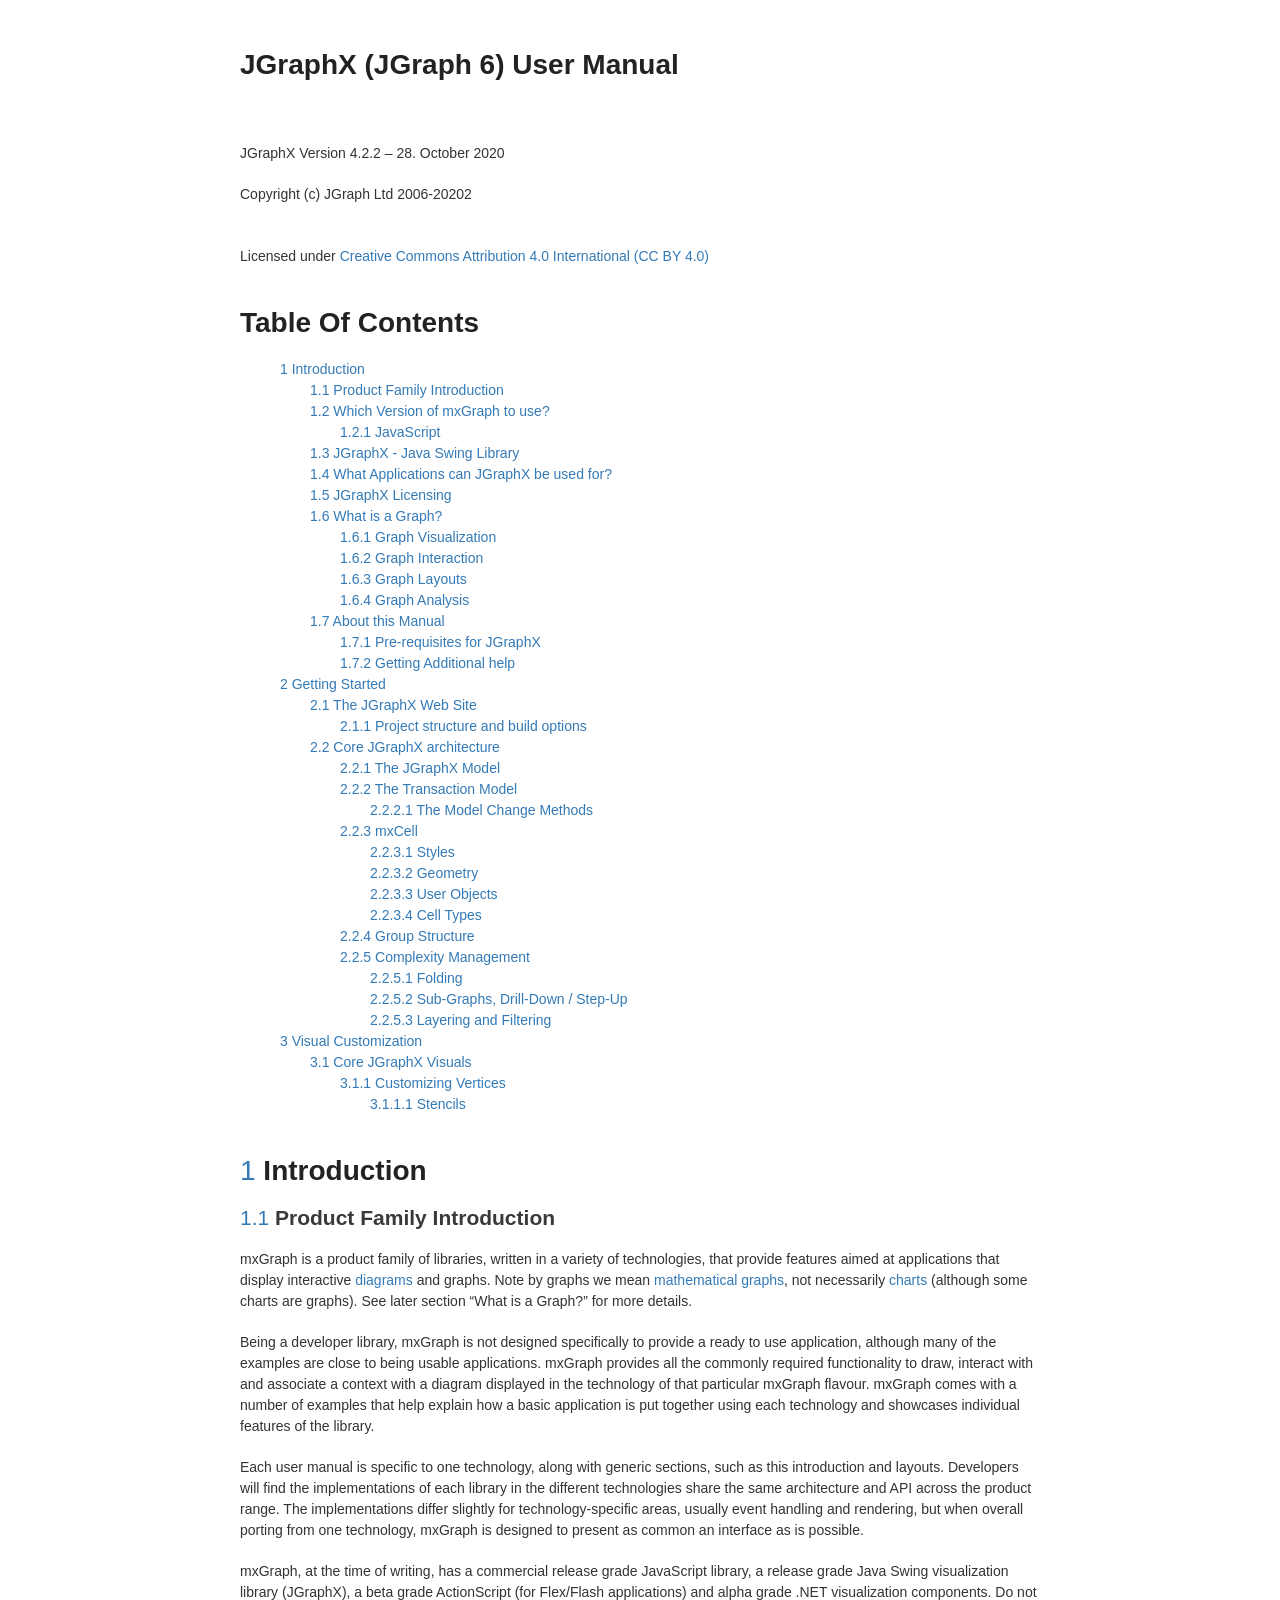
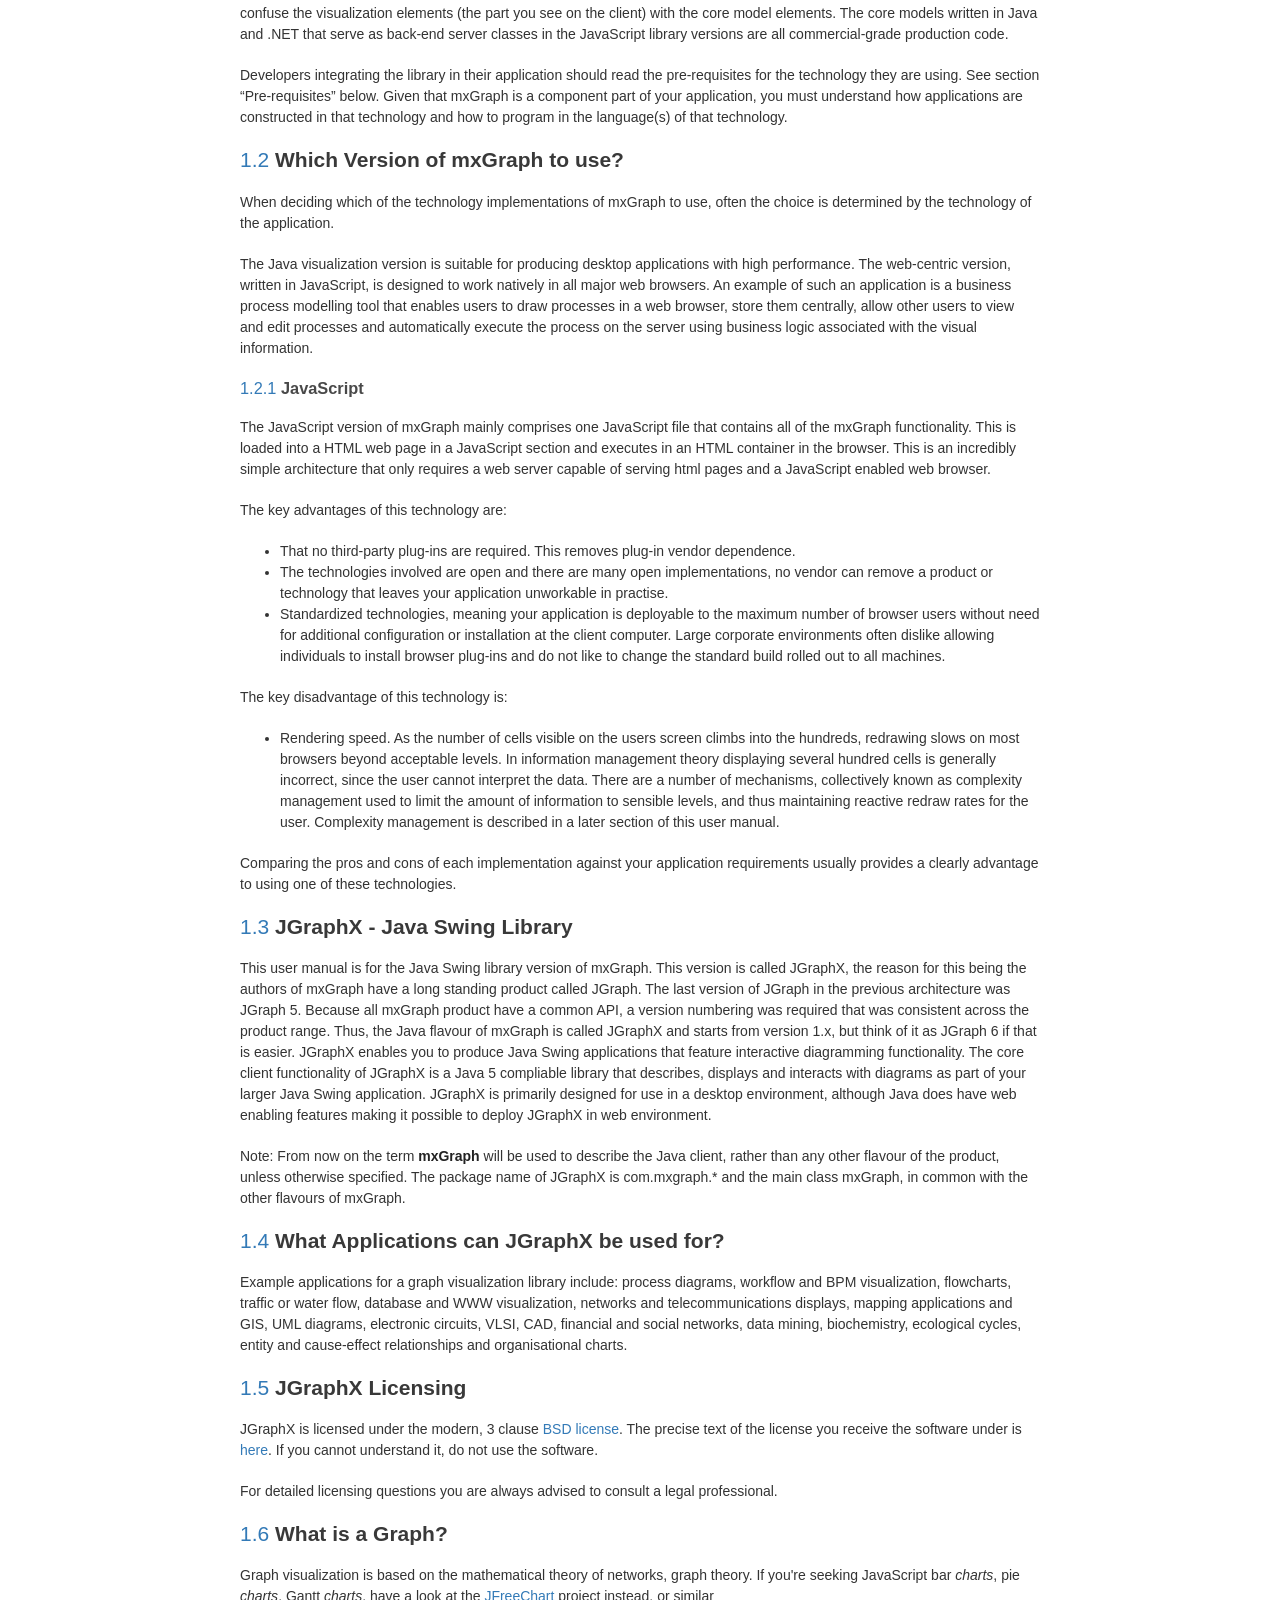
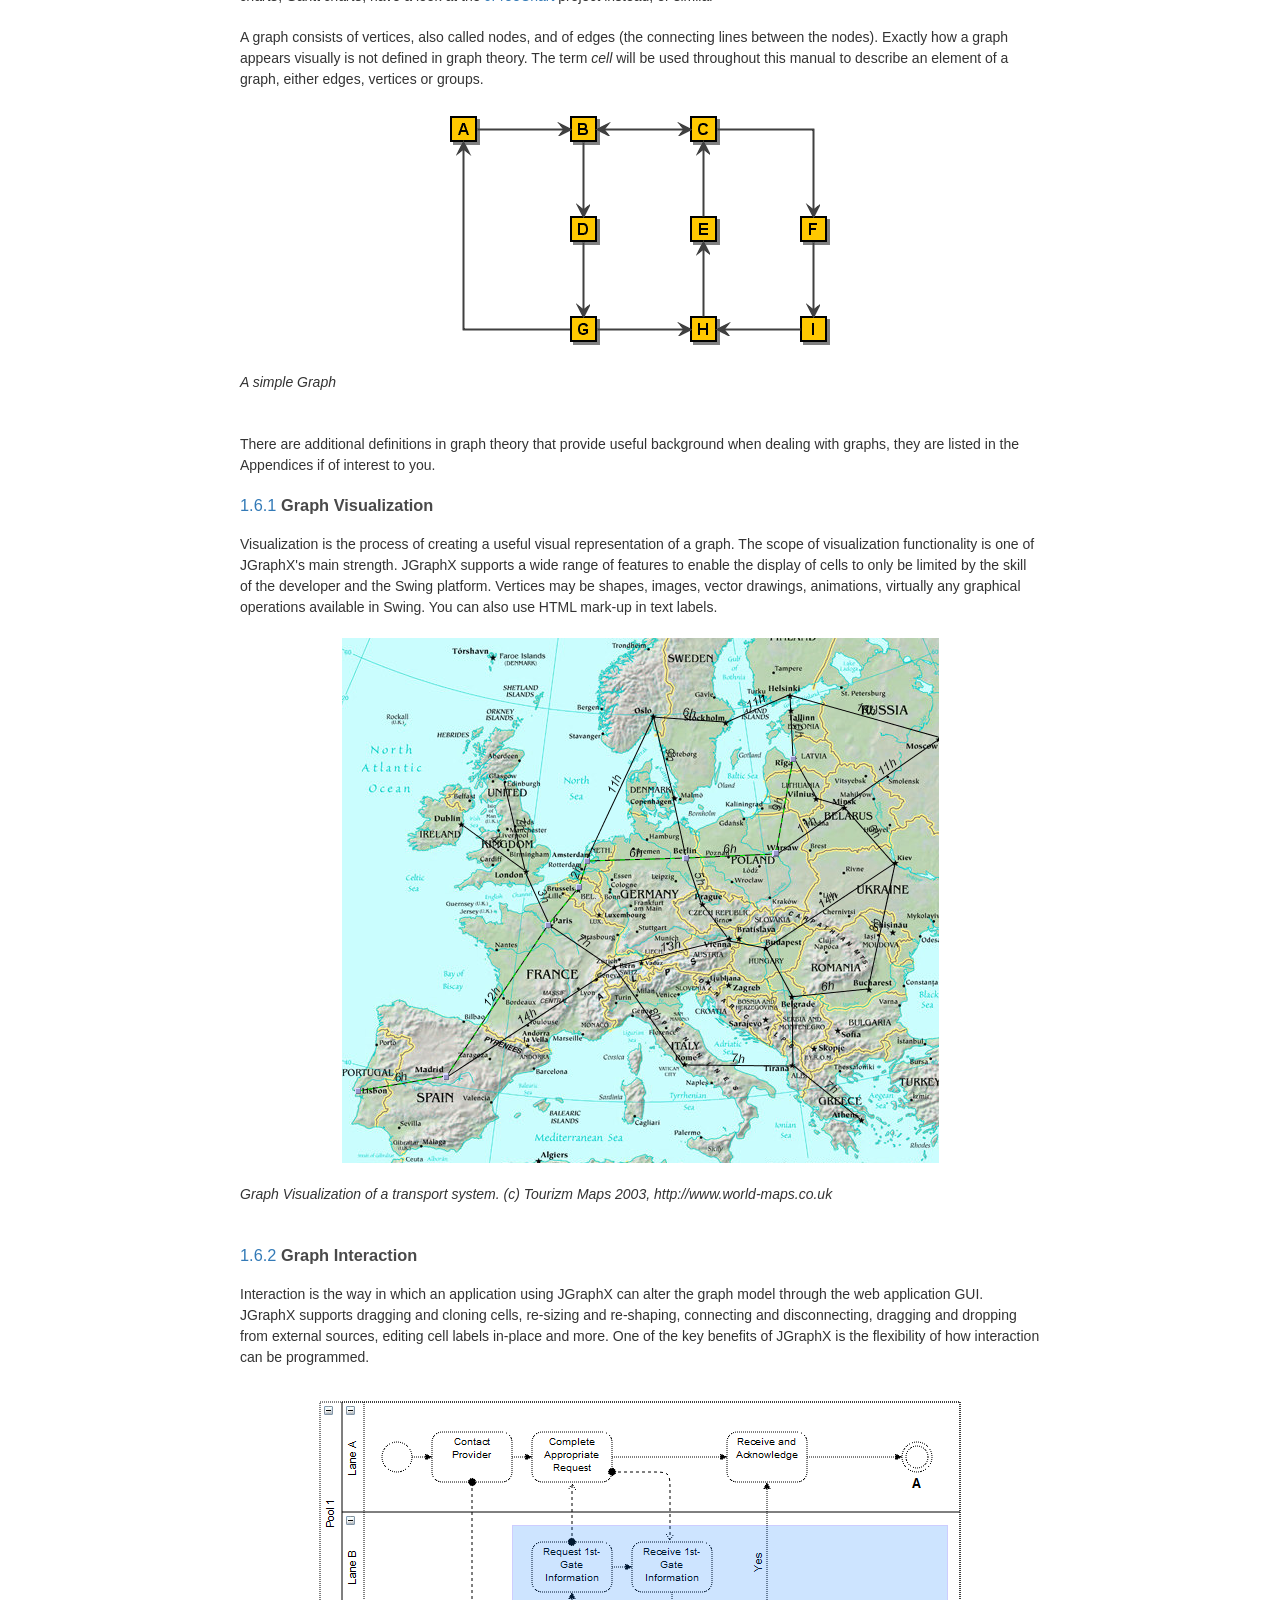
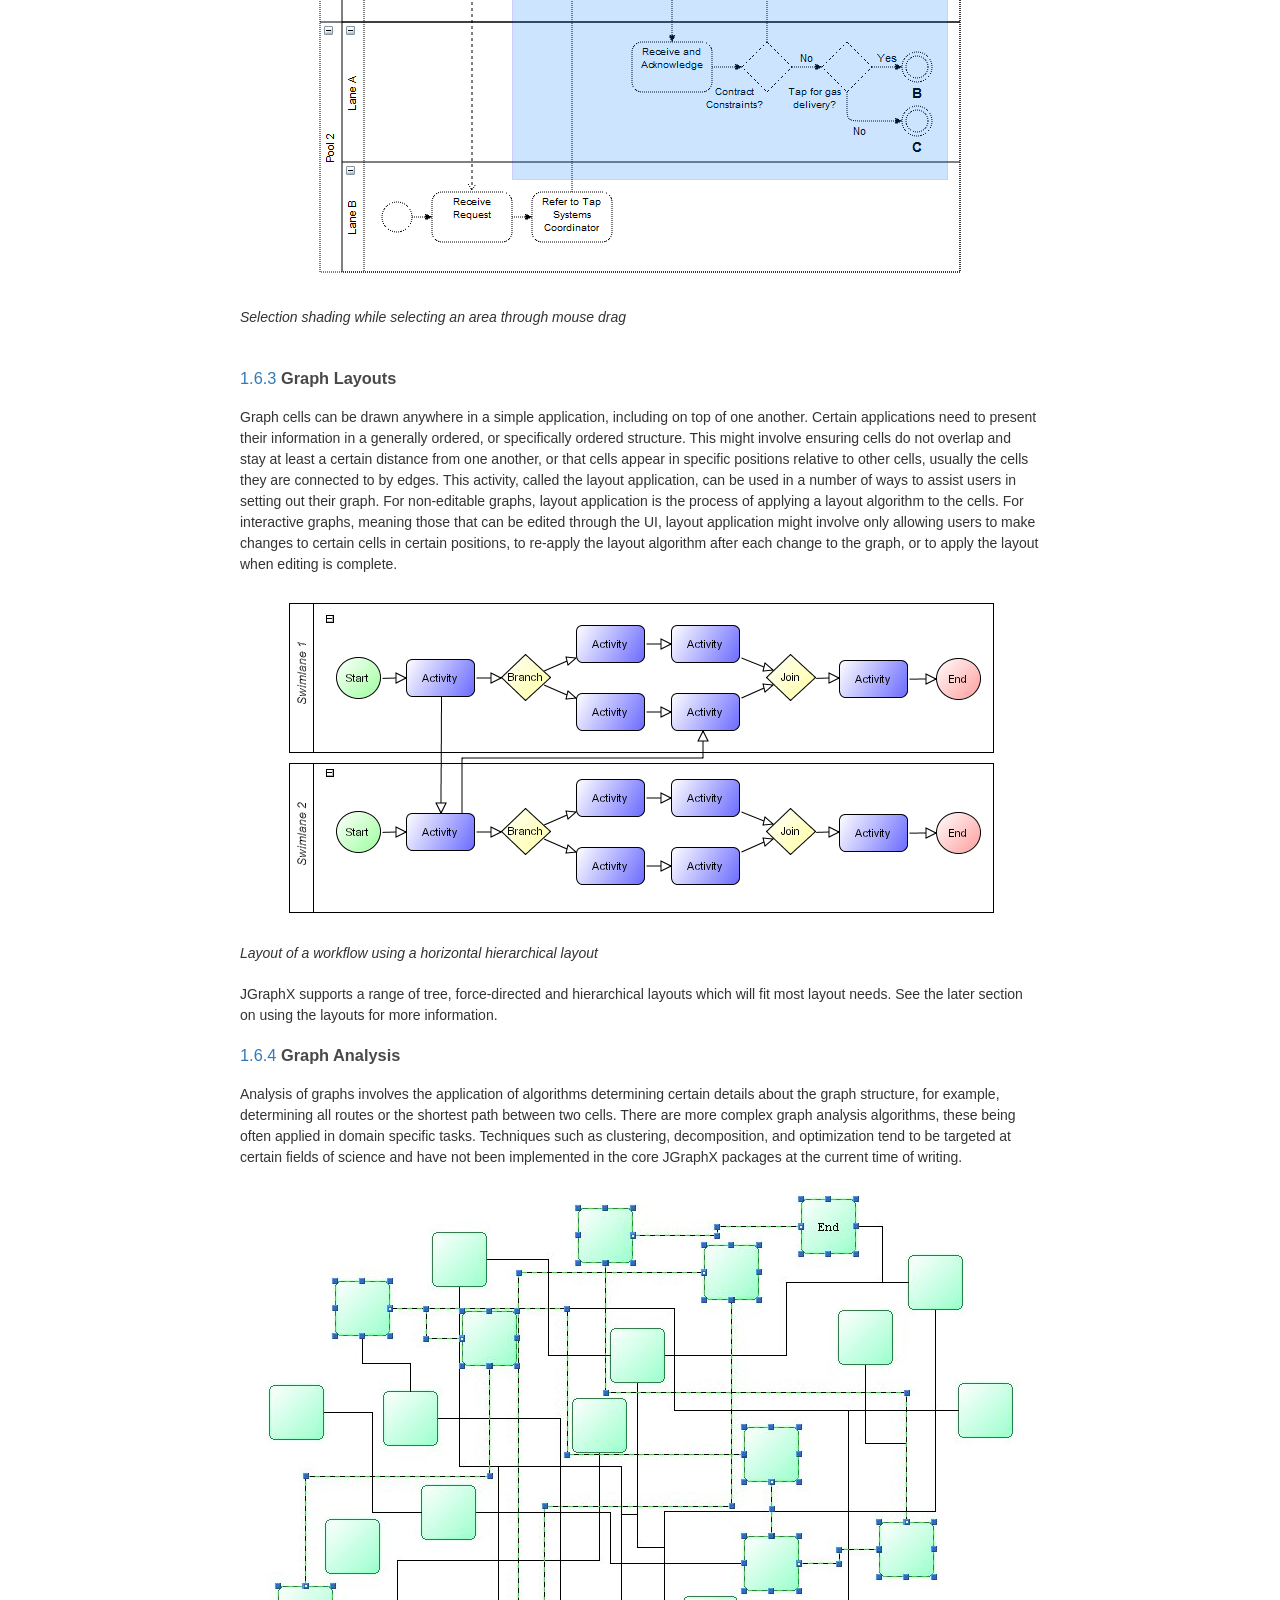
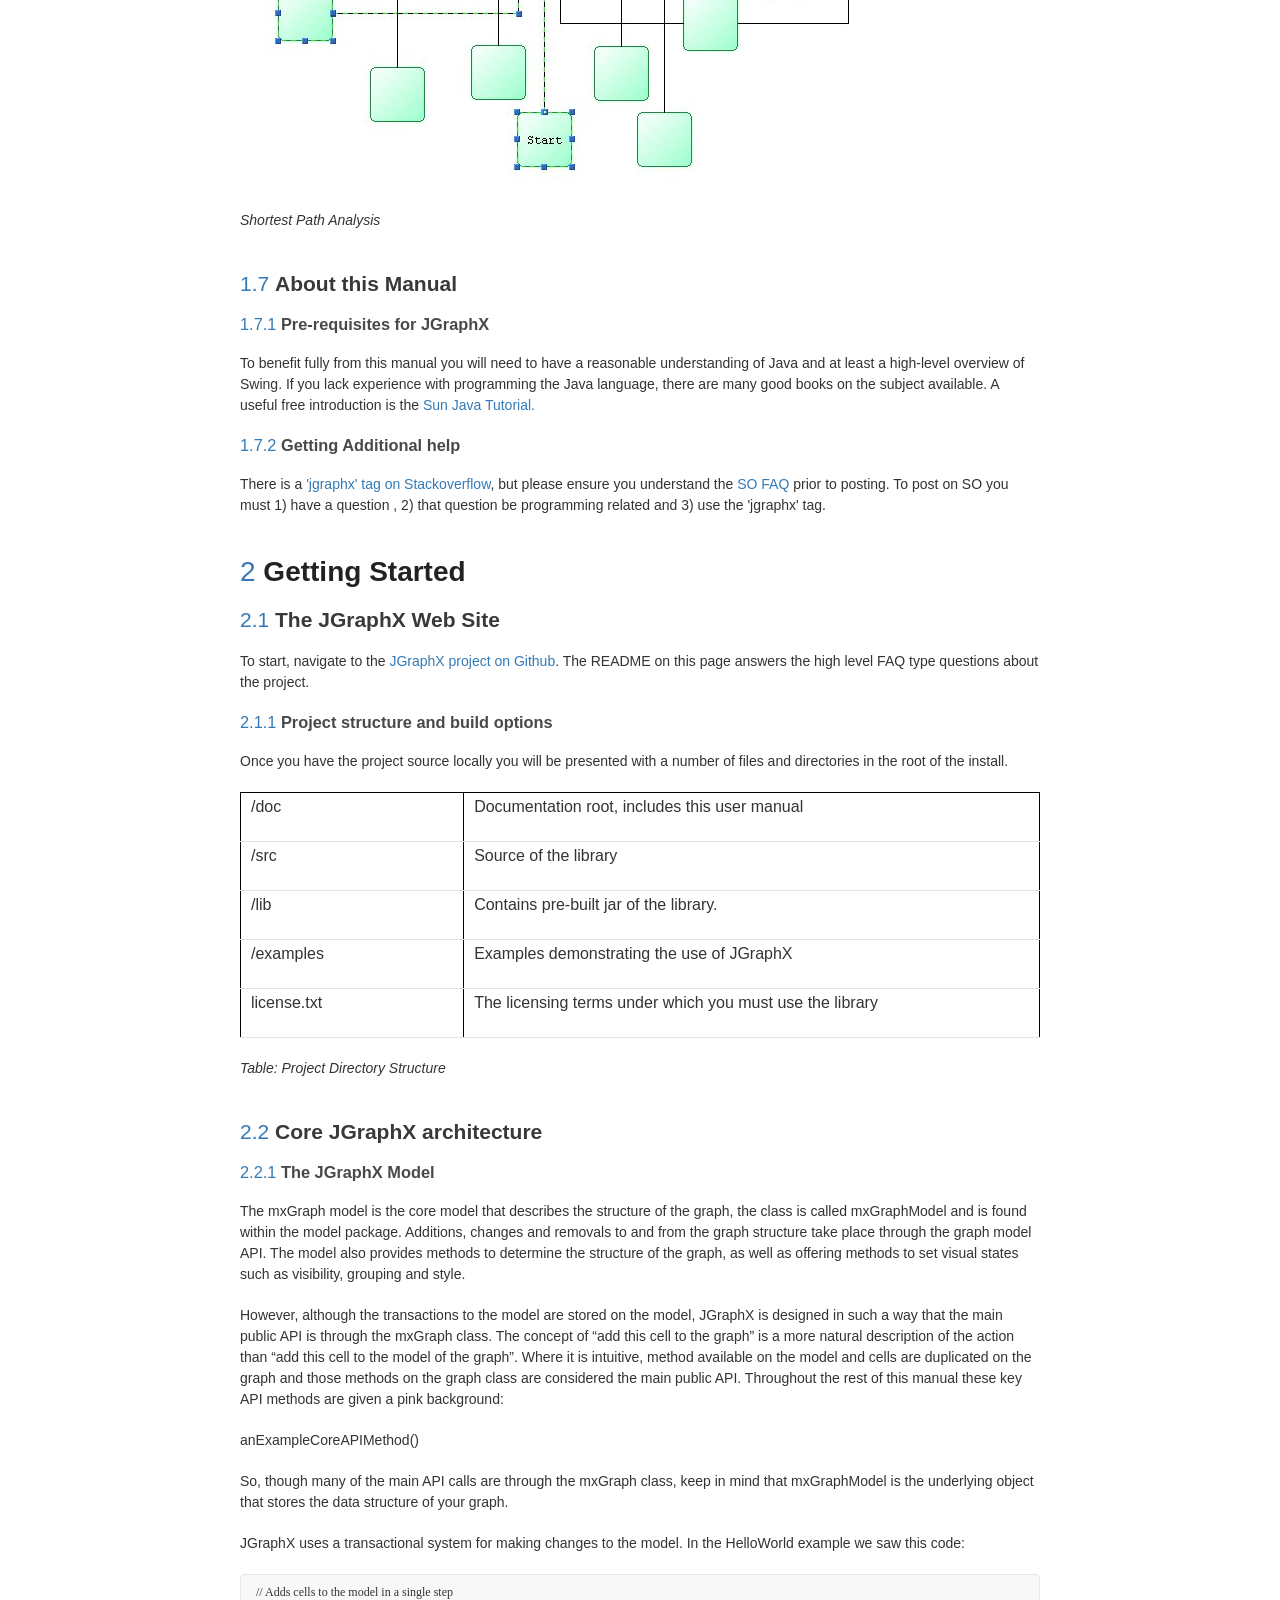
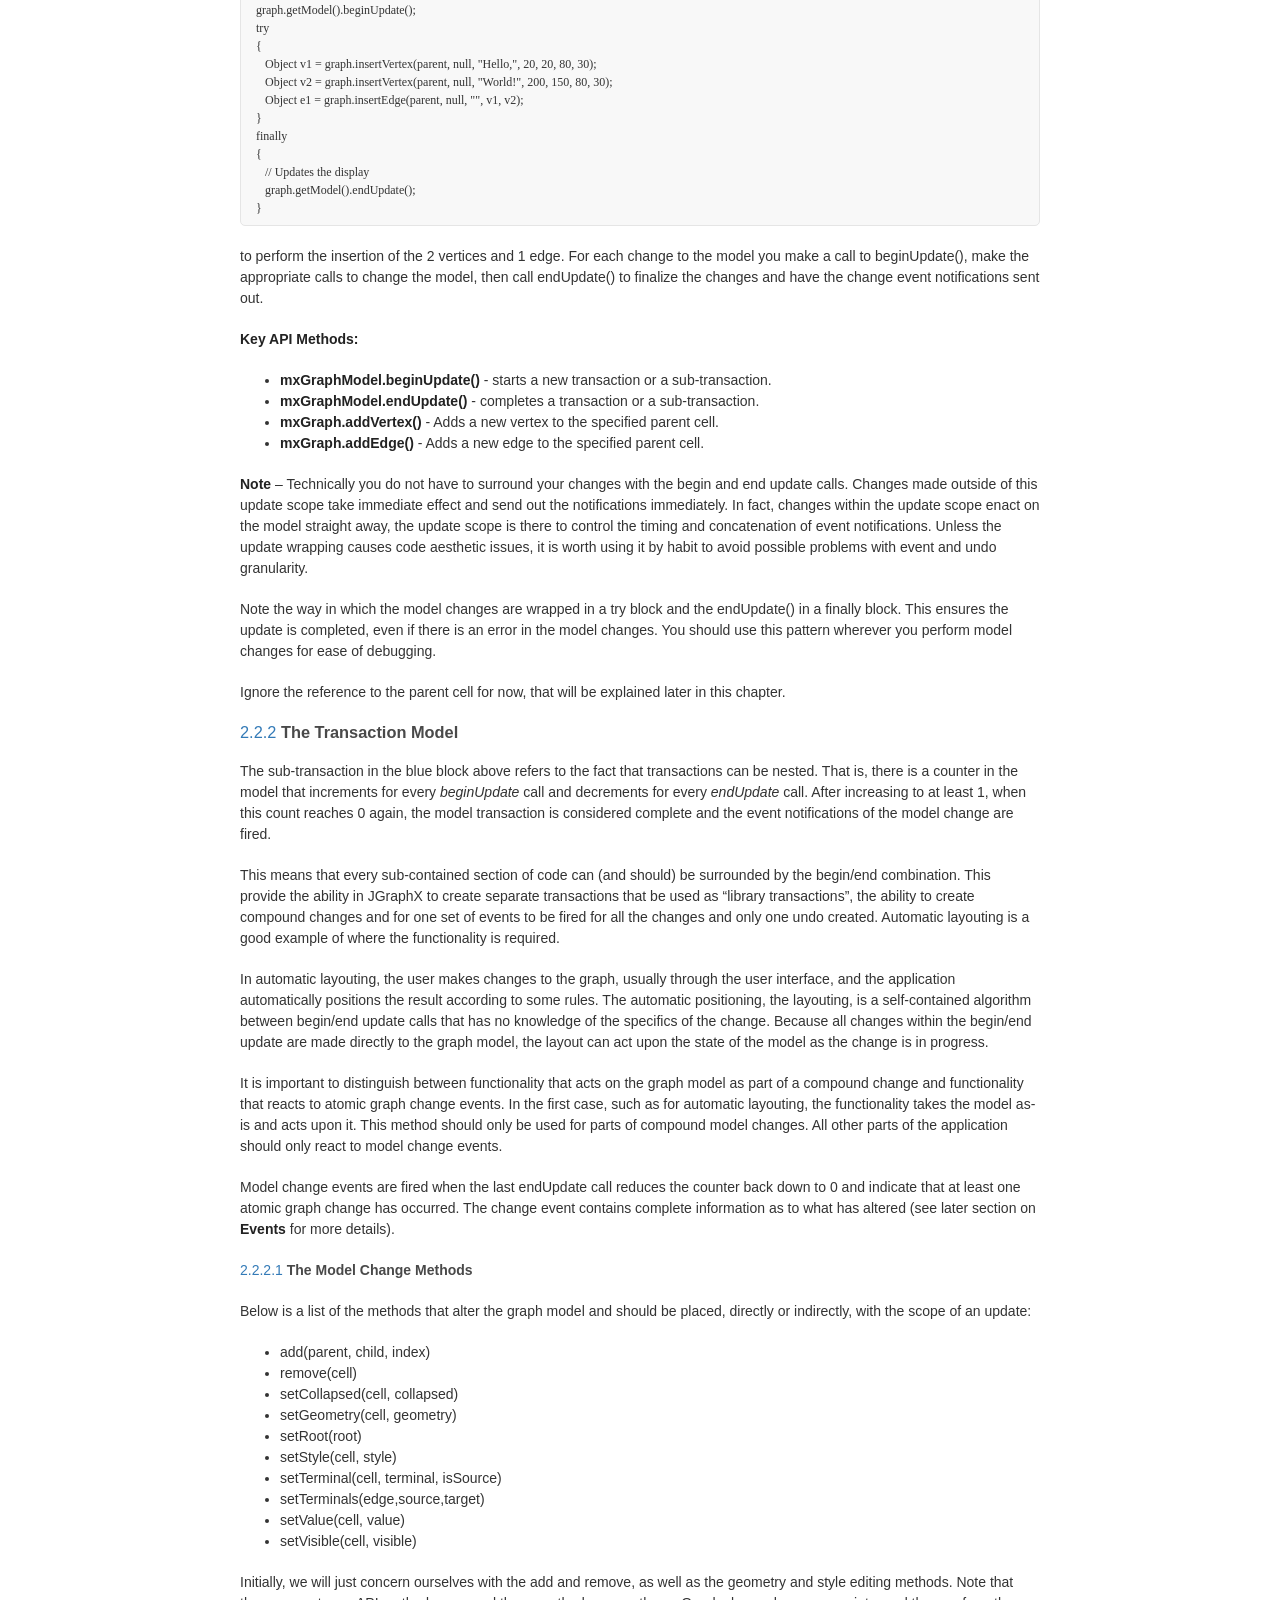
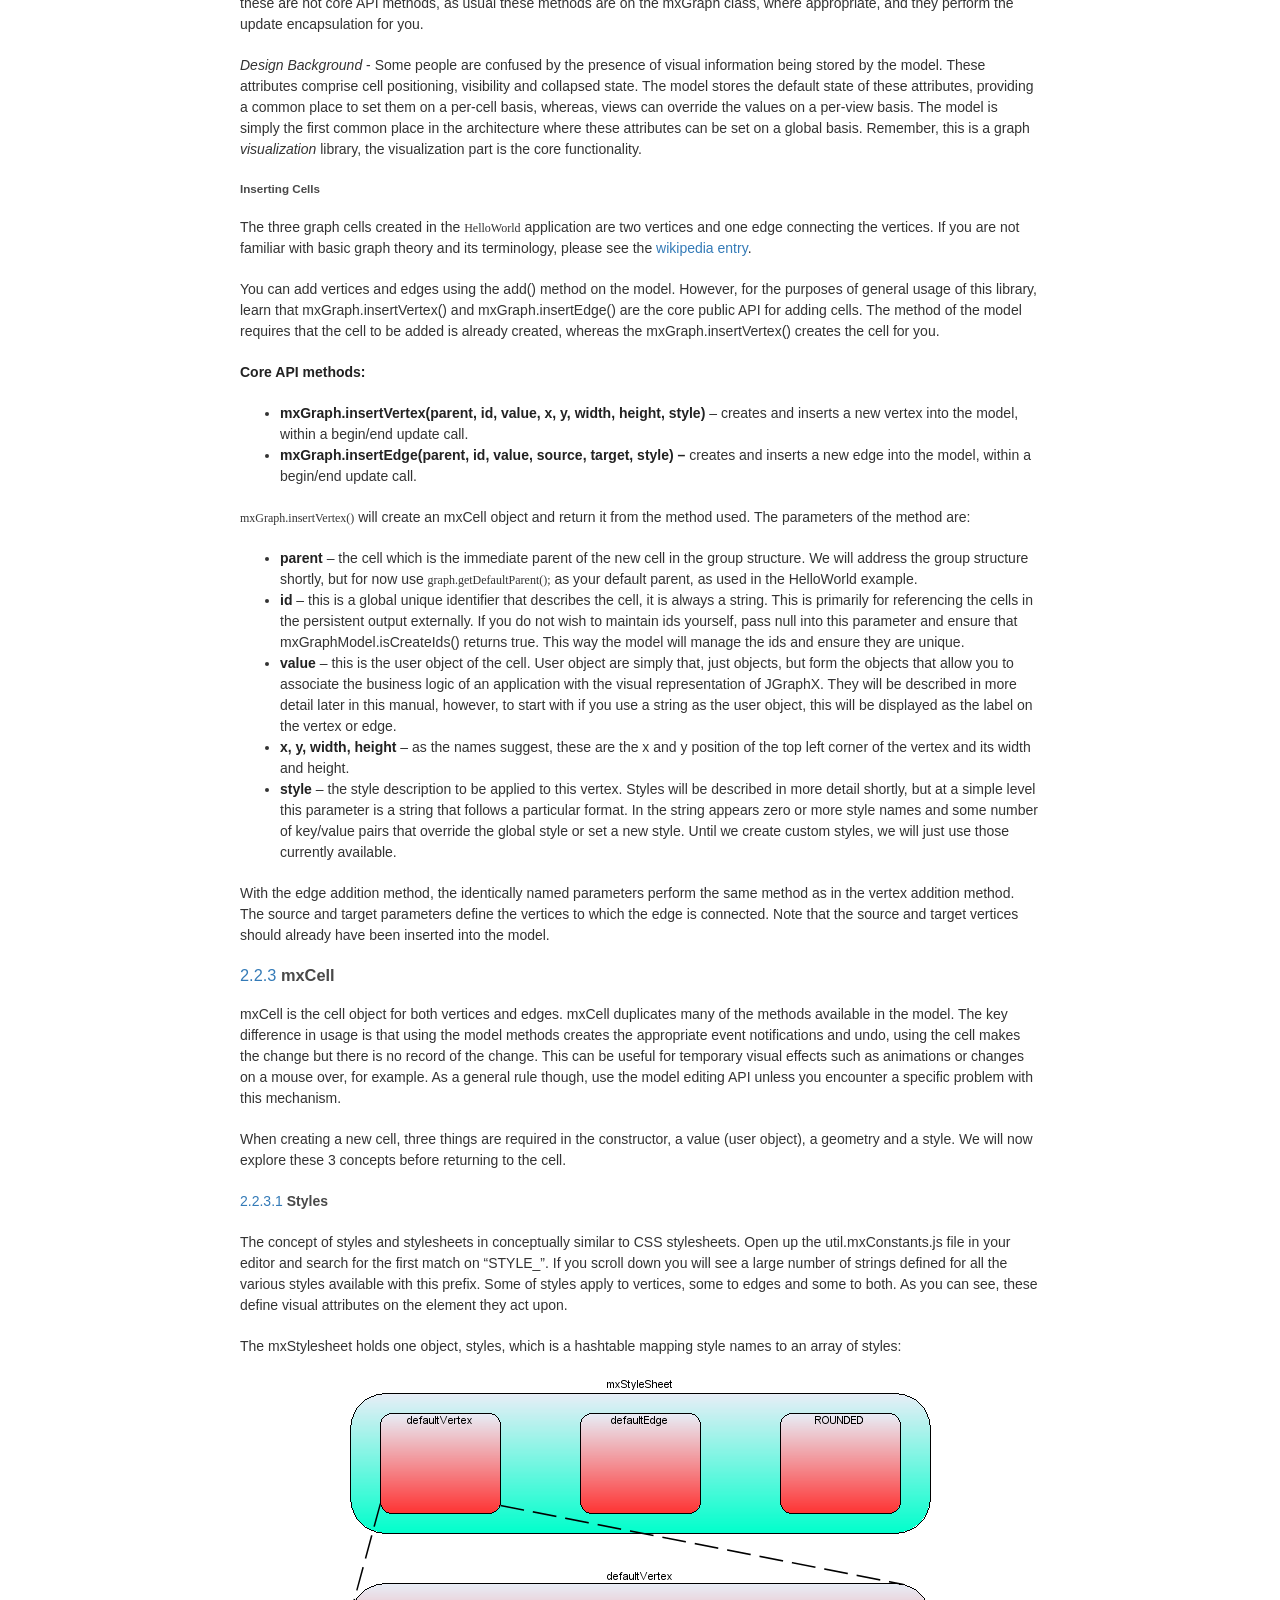
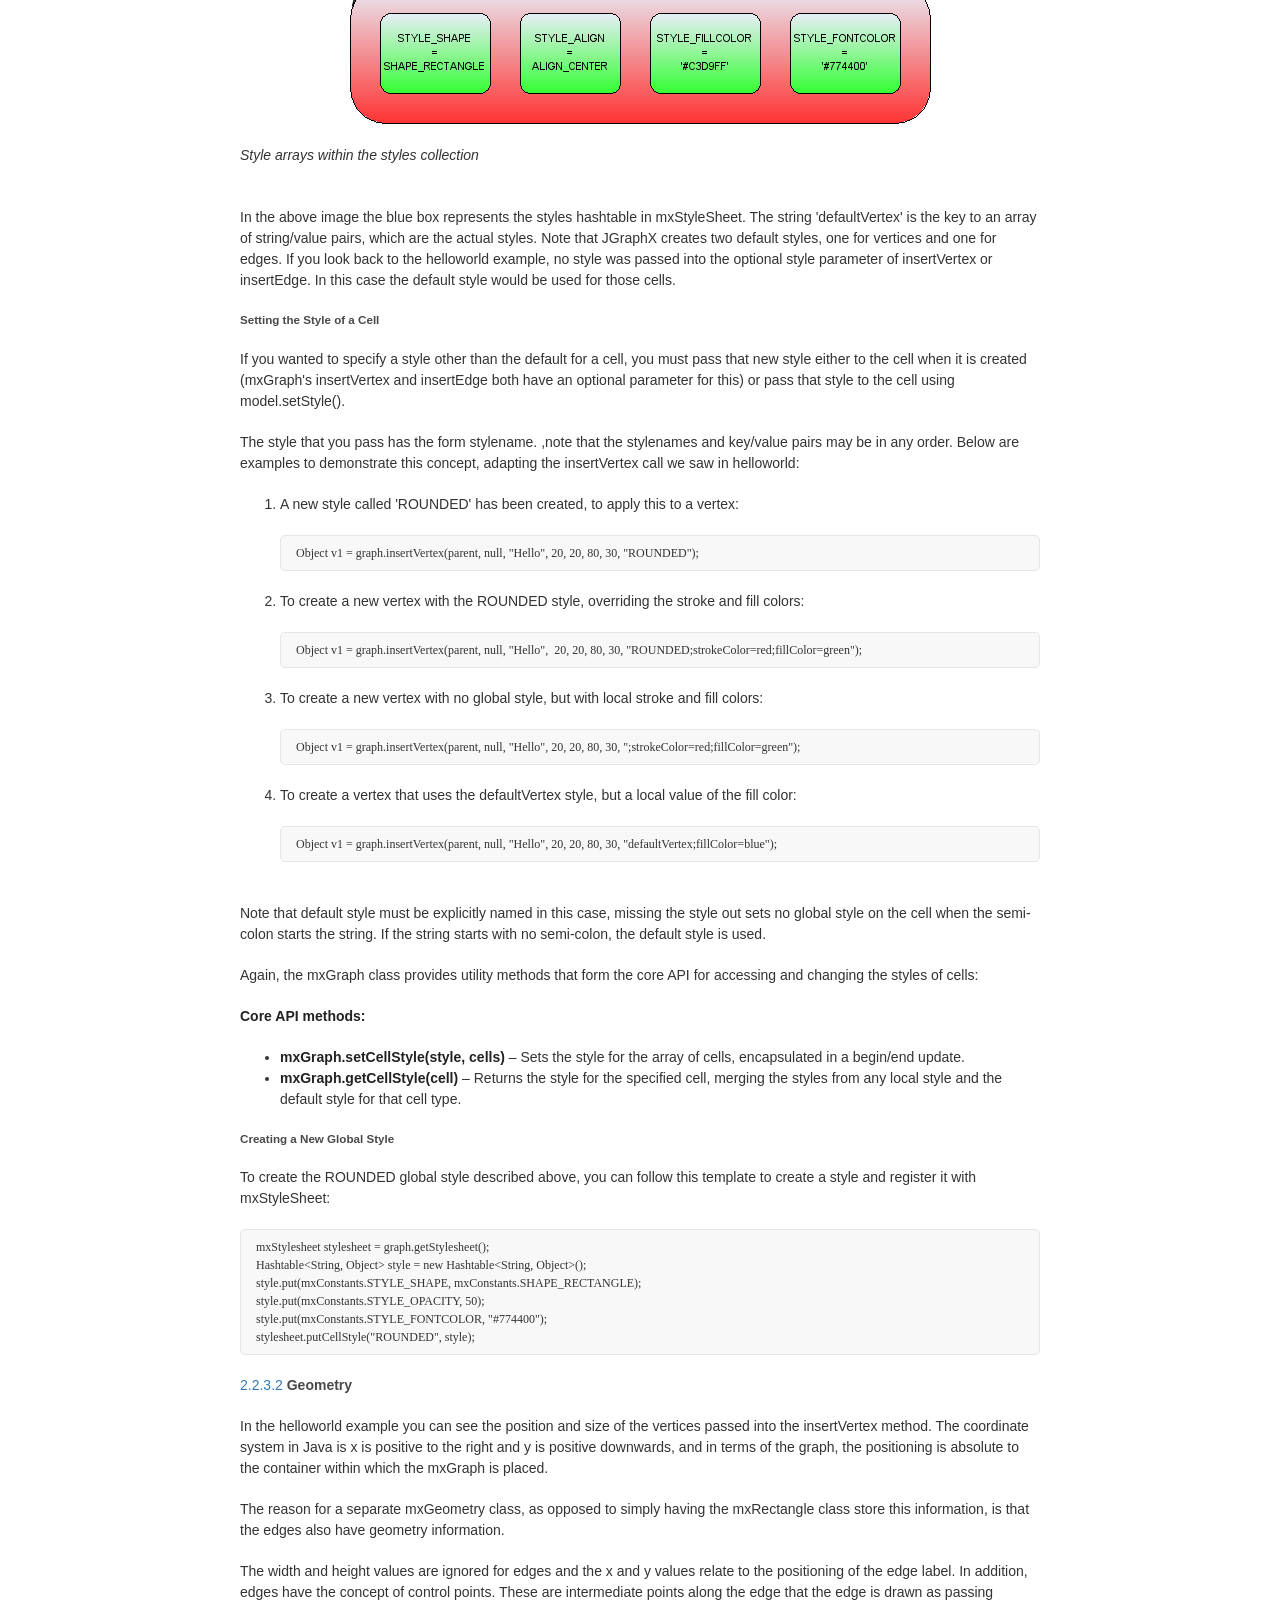
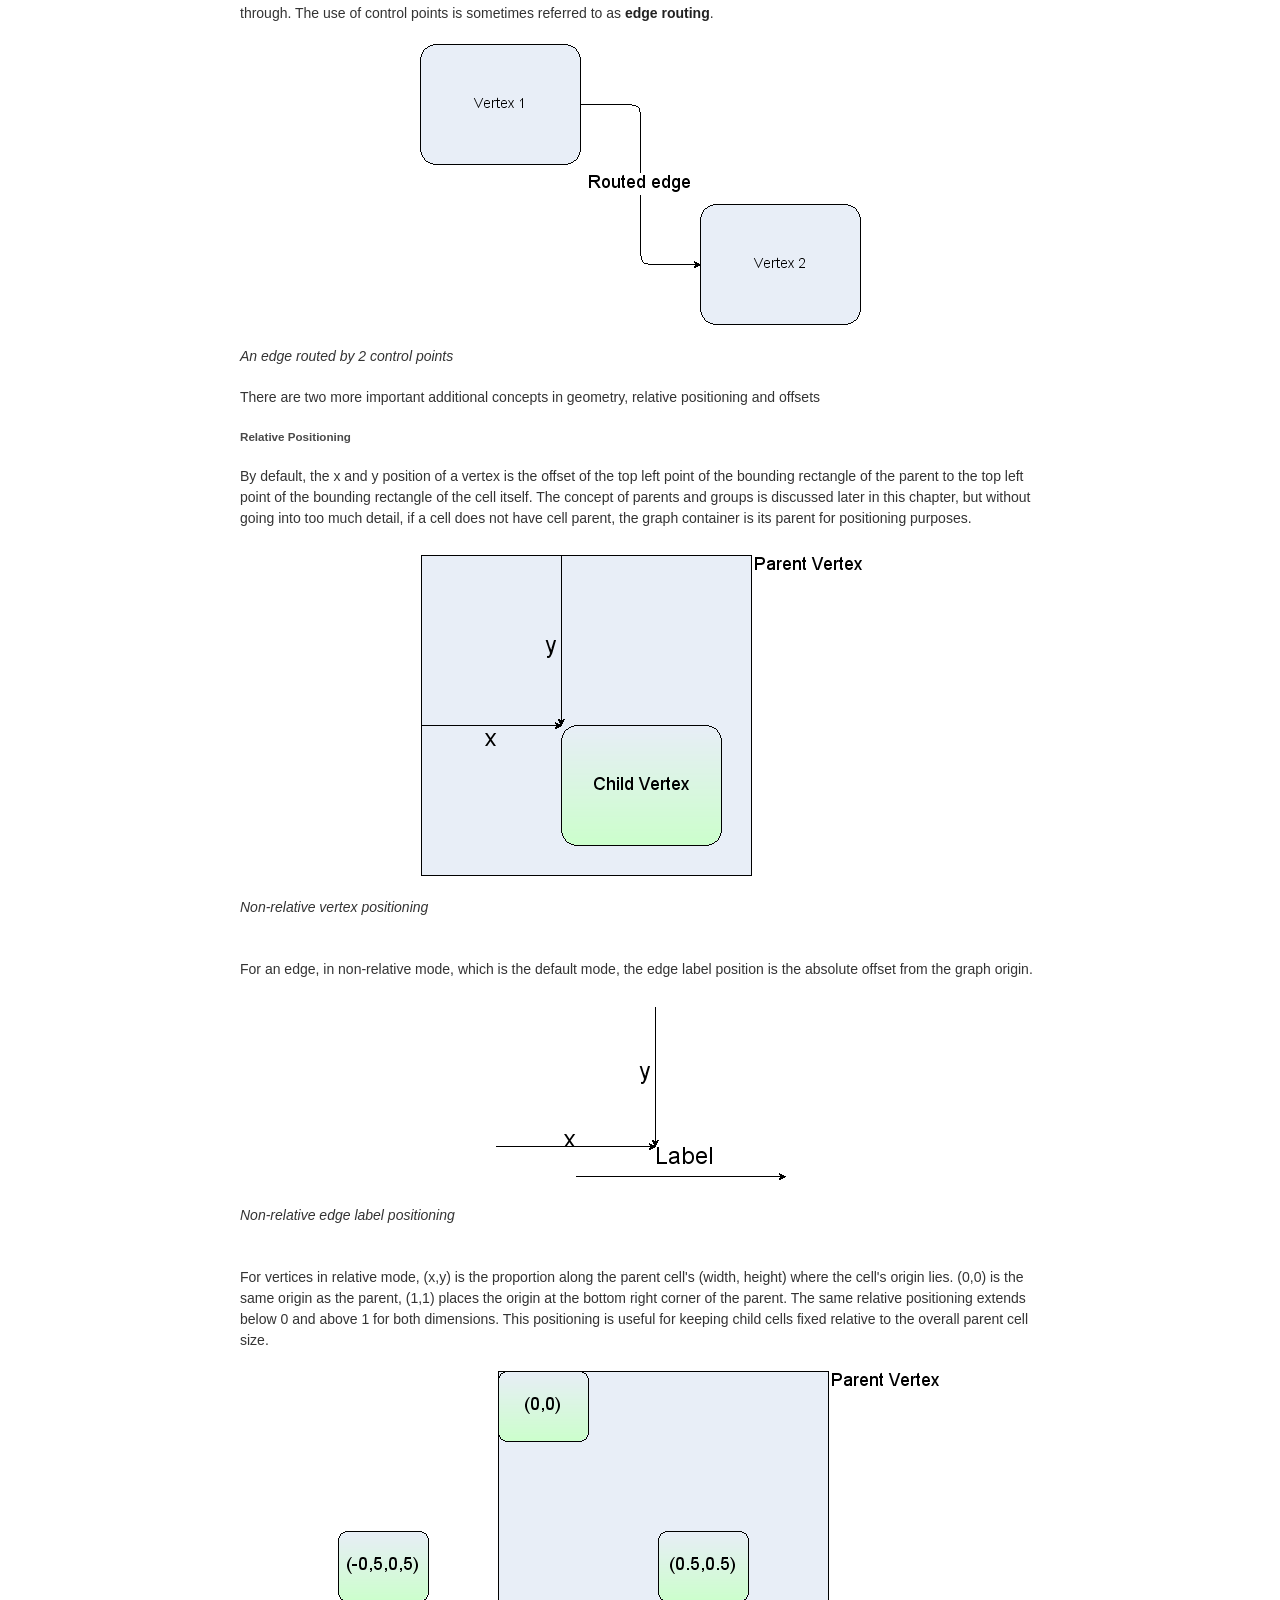
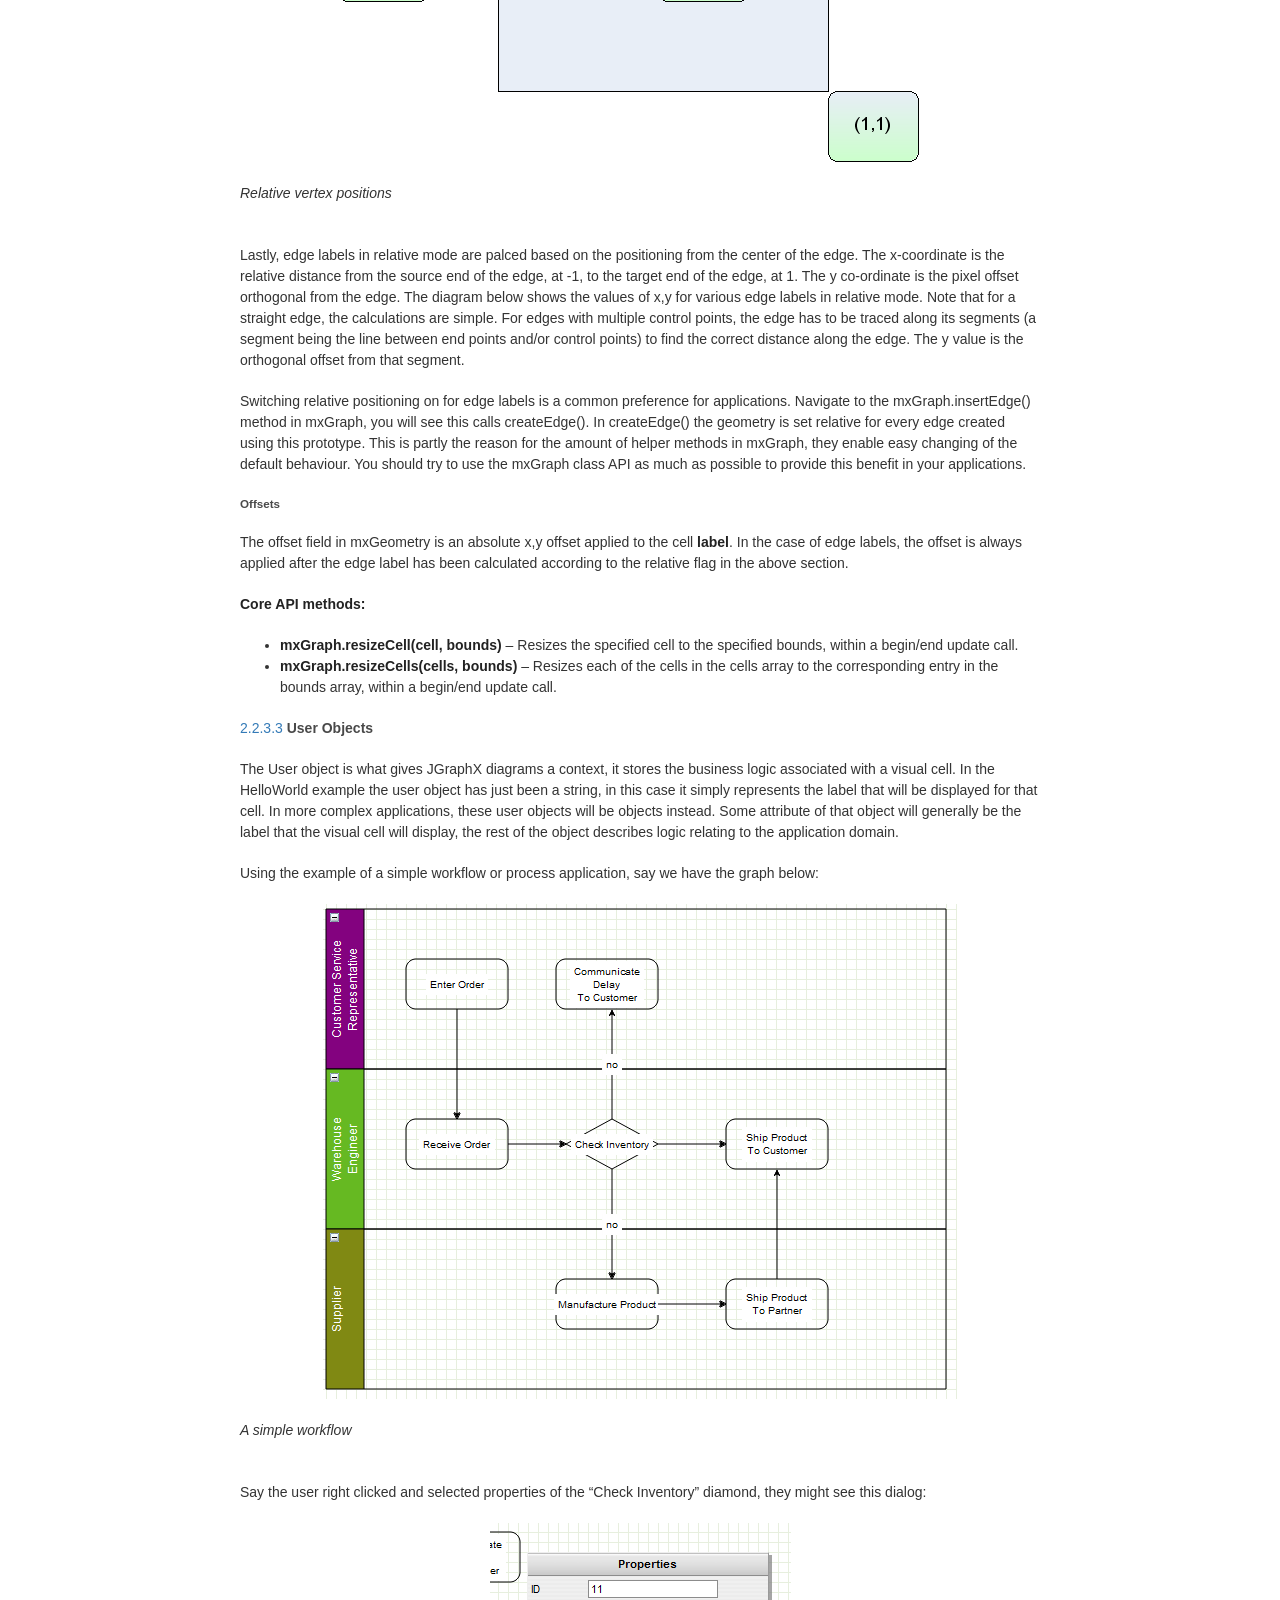
<file: GUI/mxgraph-4.2.2/docs/manual_javavis.html>
<html>
<head>
	<title>JGraphX User Manual</title>
    <link rel="stylesheet" href="css/manual-styles.css">
    <link rel="stylesheet" href="css/manual-colors.css">
    <script type="text/javascript" src="js/toc.js"></script>
</head>
<body onload="maketoc(document.getElementById('toc'));">
<h1>JGraphX (JGraph 6) User Manual</h1>
<br/>
<br/>
<p>JGraphX Version 4.2.2 &ndash; 28. October 2020</p>
<p>Copyright (c) JGraph Ltd 2006-20202</p>
<br/>
<p>Licensed under <a href="https://creativecommons.org/licenses/by/4.0/">
Creative Commons Attribution 4.0 International (CC BY 4.0)</a></p>

<br/>
<h1>Table Of Contents</h1>
<div id="toc"></div>

<br/>
<h1><a id="Introduction"></a>Introduction</h1>
<h2><a id="mxGraph_Products"></a>Product Family Introduction</h2>

<p>mxGraph is a product family of libraries, written in a variety of
technologies, that provide features aimed at applications that display
interactive <a href="http://en.wikipedia.org/wiki/Diagram">diagrams</a>
and graphs. Note by graphs we mean <a
	href="http://en.wikipedia.org/wiki/Graph_(mathematics)">mathematical
graphs</a>, not necessarily <a href="http://en.wikipedia.org/wiki/Charts">charts</a>
(although some charts are graphs). See later section &ldquo;What is a
Graph?&rdquo; for more details.</p>

<p>Being a developer library, mxGraph is not designed specifically
to provide a ready to use application, although many of the examples are
close to being usable applications. mxGraph provides all the commonly
required functionality to draw, interact with and associate a context
with a diagram displayed in the technology of that particular mxGraph
flavour. mxGraph comes with a number of examples that help explain how a
basic application is put together using each technology and showcases
individual features of the library.</p>

<p>Each user manual is specific to one technology, along with
generic sections, such as this introduction and layouts. Developers will
find the implementations of each library in the different technologies
share the same architecture and API across the product range. The
implementations differ slightly for technology-specific areas, usually
event handling and rendering, but when overall porting from one
technology, mxGraph is designed to present as common an interface as is
possible.</p>

<p>mxGraph, at the time of writing, has a commercial release grade
JavaScript library, a release grade Java Swing visualization library (JGraphX), a
beta grade ActionScript (for Flex/Flash applications) and alpha grade .NET visualization
components. Do not confuse the visualization elements (the part you see
on the client) with the core model elements. The core models written in
Java and .NET that serve as back-end server classes in the
JavaScript library versions are all commercial-grade production code.</p>

<p>Developers integrating the library in their application should
read the pre-requisites for the technology they are using. See section
&ldquo;Pre-requisites&rdquo; below. Given that mxGraph is a component
part of your application, you must understand how applications are
constructed in that technology and how to program in the language(s) of
that technology.</p>

<h2><a id="Which_Version"></a>Which Version of mxGraph to use?</h2>

<p>When deciding which of the technology implementations of mxGraph
to use, often the choice is determined by the technology of the
application.</p>

<p>The Java visualization version is suitable for
producing desktop applications with high performance. The
web-centric version, written in JavaScript, is designed to work
natively in all major web browsers. An example of such an
application is a business process modelling tool that enables
users to draw processes in a web browser, store them centrally,
allow other users to view and edit processes and
automatically execute the process on the server using business logic
associated with the visual information.</p>

<h3><a id="JavaScript"></a>JavaScript</h3>

<p>The JavaScript version of mxGraph mainly comprises one JavaScript
file that contains all of the mxGraph functionality. This is loaded into
a HTML web page in a JavaScript section and executes in an HTML
container in the browser. This is an incredibly simple architecture that
only requires a web server capable of serving html pages and a
JavaScript enabled web browser.</p>

<p>The key advantages of this technology are:</p>
<ul>
	<li>That no third-party plug-ins are required. This removes
	plug-in vendor dependence.</li>
	<li>The technologies involved are open and there are many open
	implementations, no vendor can remove a product or technology that
	leaves your application unworkable in practise.</li>
	<li>Standardized technologies, meaning your application is
	deployable to the maximum number of browser users without need for
	additional configuration or installation at the client computer. Large
	corporate environments often dislike allowing individuals to install
	browser plug-ins and do not like to change the standard build rolled
	out to all machines.</li>
</ul>

<p>The key disadvantage of this technology is:</p>
<ul>
	<li>Rendering speed. As the number of cells visible on the users
	screen climbs into the hundreds, redrawing slows on most browsers
	beyond acceptable levels. In information management theory displaying
	several hundred cells is generally incorrect, since the user cannot
	interpret the data. There are a number of mechanisms, collectively
	known as complexity management used to limit the amount of information
	to sensible levels, and thus maintaining reactive redraw rates for the
	user. Complexity management is described in a later section of this
	user manual.</li>
</ul>

<p>Comparing the pros and cons of each implementation against your
application requirements usually provides a clearly advantage to using
one of these technologies.</p>

<h2><a id="Java_Library"></a>JGraphX - Java Swing Library</h2>

<p>This user manual is for the Java Swing library version of
mxGraph. This version is called JGraphX, the reason for this being the
authors of mxGraph have a long standing product called JGraph. The last
version of JGraph in the previous architecture was JGraph 5. Because all
mxGraph product have a common API, a version numbering was required that
was consistent across the product range. Thus, the Java flavour of mxGraph is
called JGraphX and starts from version 1.x, but think of it as JGraph 6 if that
is easier. JGraphX enables you to produce
Java Swing applications that feature interactive diagramming functionality.
The core client functionality of JGraphX is a Java 5 compliable library that
describes, displays and interacts with diagrams as part of your larger Java
Swing application. JGraphX is primarily designed for use in a desktop
environment, although Java does have web enabling features making it possible
to deploy JGraphX in web environment.</p>

<div id="note">
<p>Note: From now on the term <strong>mxGraph</strong> will be used
to describe the Java client, rather than any other flavour of the product,
unless otherwise specified. The package name of JGraphX is com.mxgraph.* and the
main class mxGraph, in common with the other flavours of mxGraph.</p>
</div>

<h2><a id="mxgraph_applications"></a>What Applications can
JGraphX be used for?</h2>

<p>Example applications for a graph visualization library include:
process diagrams, workflow and BPM visualization, flowcharts, traffic or
water flow, database and WWW visualization, networks and
telecommunications displays, mapping applications and GIS, UML diagrams,
electronic circuits, VLSI, CAD, financial and social networks, data
mining, biochemistry, ecological cycles, entity and cause-effect
relationships and organisational charts.</p>

<h2><a id="mxgraph_licensing"></a>JGraphX Licensing</h2>

<p>JGraphX is licensed under the modern, 3 clause
<a href="http://en.wikipedia.org/wiki/BSD_licenses">BSD license</a>. The
precise text of the license you receive the software under is
<a href="http://www.jgraph.com/bsd.html">here</a>. If you
cannot understand it, do not use the software.</p>

<p>For detailed licensing questions you are always advised to
consult a legal professional.</p>

<h2><a id="what_graph"></a>What is a Graph?</h2>

<p>Graph visualization is based on the mathematical theory of
networks, graph theory. If you're seeking JavaScript bar <em>charts</em>,
pie <em>charts</em>, Gantt <em>charts</em>, have a look at the <a
	href="http://www.jfree.org/">JFreeChart</a> project
instead, or similar</p>
<p>A graph consists of vertices, also called nodes, and of edges
(the connecting lines between the nodes). Exactly how a graph appears
visually is not defined in graph theory. The term <em>cell</em> will be
used throughout this manual to describe an element of a graph, either
edges, vertices or groups.</p>

<p><img src="images/mx_man_simple_graph.png" /><br/>
<em>A simple Graph</em></p>
<br/>

<p>There are additional definitions in graph theory that provide
useful background when dealing with graphs, they are listed in the
Appendices if of interest to you.</p>

<h3><a id="graph_visualization"></a>Graph Visualization</h3>

<p>Visualization is the process of creating a useful visual
representation of a graph. The scope of visualization functionality is
one of JGraphX's main strength. JGraphX supports a wide range of
features to enable the display of cells to only be limited by the skill
of the developer and the Swing platform. Vertices may
be shapes, images, vector drawings, animations, virtually any graphical
operations available in Swing. You can also use HTML mark-up in text
labels.</p>

<p><img src="images/mx_man_graph_vis.png"><br/>
<em>Graph Visualization of a transport system. (c) Tourizm Maps
2003, http://www.world-maps.co.uk</em></p>
<br/>
<h3><a id="graph_interaction"></a>Graph Interaction</h3>

<p>Interaction is the way in which an application using JGraphX can
alter the graph model through the web application GUI. JGraphX supports
dragging and cloning cells, re-sizing and re-shaping, connecting and
disconnecting, dragging and dropping from external sources, editing cell
labels in-place and more. One of the key benefits of JGraphX is the
flexibility of how interaction can be programmed.</p>

<p><img src="images/mx_man_graph_interaction.png" /><br/>
<em>Selection shading while selecting an area through mouse drag</em></p>
<br/>
<h3><a id="graph_layouts"></a>Graph Layouts</h3>

<p>Graph cells can be drawn anywhere in a simple application,
including on top of one another. Certain applications need to present
their information in a generally ordered, or specifically ordered
structure. This might involve ensuring cells do not overlap and stay at
least a certain distance from one another, or that cells appear in
specific positions relative to other cells, usually the cells they are
connected to by edges. This activity, called the layout application, can
be used in a number of ways to assist users in setting out their graph.
For non-editable graphs, layout application is the process of applying a
layout algorithm to the cells. For interactive graphs, meaning those
that can be edited through the UI, layout application might involve only
allowing users to make changes to certain cells in certain positions, to
re-apply the layout algorithm after each change to the graph, or to
apply the layout when editing is complete.</p>

<p><img src="images/mx_man_graph_layout.png" /><br/>
<em>Layout of a workflow using a horizontal hierarchical layout</em></p>

<p>JGraphX supports a range of tree, force-directed and hierarchical
layouts which will fit most layout needs. See the later section on using
the layouts for more information.</p>

<h3><a id="graph_analysis"></a>Graph Analysis</h3>

<p>Analysis of graphs involves the application of algorithms
determining certain details about the graph structure, for example,
determining all routes or the shortest path between two cells. There are
more complex graph analysis algorithms, these being often applied in
domain specific tasks. Techniques such as clustering, decomposition, and
optimization tend to be targeted at certain fields of science and have
not been implemented in the core JGraphX packages at the current time of
writing.</p>

<p><img src="images/mx_man_graph_analysis.jpg"
	name="shortest_path_analyis" /><br/>
<em>Shortest Path Analysis</em></p>
<br/>

<h2><a id="about_manual"></a>About this Manual</h2>

<h3><a id="pre_requisites"></a>Pre-requisites for JGraphX</h3>

<p>To benefit fully from this manual you will need to have a reasonable
understanding of Java and at least a high-level overview of Swing. If you
lack experience with programming the Java language, there are
many good books on the subject available. A useful free introduction
is the <a href="http://java.sun.com/docs/books/tutorial/">Sun Java Tutorial.</a>
</p>

<h3><a id="Getting_help"></a>Getting Additional help</h3>

<p>There is a <a href="http://stackoverflow.com/questions/tagged/jgraphx">
'jgraphx' tag on Stackoverflow</a>, but please ensure you understand the
<a href="http://stackoverflow.com/help">SO FAQ</a> prior to posting. To post
on SO you must 1) have a question , 2) that question be programming related
and 3) use the 'jgraphx' tag.</p>
<br/>

<h1><a id="Getting_Started"></a>Getting Started</h1>

<h2><a id="JGraphX_site"></a>The JGraphX Web Site</h2>

<p>To start, navigate to the <a
	href="http://www.jgraph.com/jgraph.html">JGraphX project on Github</a>. The
README on this page answers the high level FAQ type questions about the project.
</p>

<h3><a id="project_structure"></a>Project structure and build
options</h3>

<p>Once you have the project source locally you will be presented with a number
of files and directories in the root of the install.</p>

<TABLE WIDTH=642 BORDER=1 BORDERCOLOR="#000000" CELLPADDING=4
	CELLSPACING=0>
	<COL WIDTH=165>
	<COL WIDTH=459>
	<THEAD>
		<TR VALIGN=TOP>
			<TD WIDTH=165>
			<p>/doc</p>
			</TD>
			<TD WIDTH=459>
			<p>Documentation root, includes this user manual</p>
			</TD>
		</TR>
	</THEAD>
	<TBODY>
		<TR VALIGN=TOP>
			<TD WIDTH=165>
			<p>/src</p>
			</TD>
			<TD WIDTH=459>
			<p>Source of the library</p>
			</TD>
		</TR>
		<TR VALIGN=TOP>
			<TD WIDTH=165>
			<p>/lib</p>
			</TD>
			<TD WIDTH=459>
			<p>Contains pre-built jar of the library.</p>
			</TD>
		</TR>
		<TR VALIGN=TOP>
			<TD WIDTH=165>
			<p>/examples</p>
			</TD>
			<TD WIDTH=459>
			<p>Examples demonstrating the use of JGraphX</p>
			</TD>
		</TR>
		<TR VALIGN=TOP>
			<TD WIDTH=165>
			<p>license.txt</p>
			</TD>
			<TD WIDTH=459>
			<p>The licensing terms under which you must use the library</p>
			</TD>
		</TR>
	</TBODY>
</TABLE>

<p><em>Table: Project Directory Structure</em></p>
<br/>

<h2><a id="jgraphx_architecture"></a>Core JGraphX architecture</h2>

<h3><a id="jgraphx_model"></a>The JGraphX Model</h3>

<p>The mxGraph model is the core model that describes the structure
of the graph, the class is called mxGraphModel and is found within the
model package. Additions, changes and removals to and from the graph
structure take place through the graph model API. The model also
provides methods to determine the structure of the graph, as well as
offering methods to set visual states such as visibility, grouping and
style.</p>

<p>However, although the transactions to the model are stored on the
model, JGraphX is designed in such a way that the main public API is
through the mxGraph class. The concept of &ldquo;add this cell to the
graph&rdquo; is a more natural description of the action than &ldquo;add
this cell to the model of the graph&rdquo;. Where it is intuitive,
method available on the model and cells are duplicated on the graph
and those methods on the graph class are considered the main public API.
Throughout the rest of this manual these key API methods are given a pink background:</p>
<div id="coreapi">
<p>anExampleCoreAPIMethod()</p>
</div>

<p>So, though many of the main API calls are through the mxGraph
class, keep in mind that mxGraphModel is the underlying object that
stores the data structure of your graph.</p>

<p>JGraphX uses a transactional system for making changes to the
model. In the HelloWorld example we saw this code:</p>

<pre>
// Adds cells to the model in a single step
graph.getModel().beginUpdate();
try
{
   Object v1 = graph.insertVertex(parent, null, "Hello,", 20, 20, 80, 30);
   Object v2 = graph.insertVertex(parent, null, "World!", 200, 150, 80, 30);
   Object e1 = graph.insertEdge(parent, null, "", v1, v2);
}
finally
{
   // Updates the display
   graph.getModel().endUpdate();
}
</pre>

<p>to perform the insertion of the 2 vertices and 1 edge. For each
change to the model you make a call to beginUpdate(), make the
appropriate calls to change the model, then call endUpdate() to finalize
the changes and have the change event notifications sent out.</p>

<div id="coreapi">
<p><strong>Key API Methods:</strong></p>

<ul>
	<li><strong>mxGraphModel.beginUpdate() </strong>- starts a new
	transaction or a sub-transaction.</li>
	<li><strong>mxGraphModel.endUpdate()</strong> - completes a
	transaction or a sub-transaction.</li>
	<li><strong>mxGraph.addVertex()</strong> - Adds a new vertex to
	the specified parent cell.</li>
	<li><strong>mxGraph.addEdge()</strong> - Adds a new edge to the
	specified parent cell.</li>
</ul>
</div>

<p><strong>Note</strong> &ndash; Technically you do not have to
surround your changes with the begin and end update calls. Changes made
outside of this update scope take immediate effect and send out the
notifications immediately. In fact, changes within the update scope
enact on the model straight away, the update scope is there to control
the timing and concatenation of event notifications. Unless the update
wrapping causes code aesthetic issues, it is worth using it by habit to
avoid possible problems with event and undo granularity.</p>

<p>Note the way in which the model changes are wrapped in a try
block and the endUpdate() in a finally block. This ensures the update is
completed, even if there is an error in the model changes. You should
use this pattern wherever you perform model changes for ease of
debugging.</p>

<p>Ignore the reference to the parent cell for now, that will be
explained later in this chapter.</p>

<h3><a id="transaction_model"></a>The Transaction Model</h3>

<p>The sub-transaction in the blue block above refers to the fact
that transactions can be nested. That is, there is a counter in the
model that increments for every <em>beginUpdate</em> call and decrements
for every <em>endUpdate</em> call. After increasing to at least 1, when
this count reaches 0 again, the model transaction is considered complete
and the event notifications of the model change are fired.</p>

<p>This means that every sub-contained section of code can (and
should) be surrounded by the begin/end combination. This provide the
ability in JGraphX to create separate transactions that be used as
&ldquo;library transactions&rdquo;, the ability to create compound
changes and for one set of events to be fired for all the changes and
only one undo created. Automatic layouting is a good example of where
the functionality is required.</p>

<p>In automatic layouting, the user makes changes to the graph,
usually through the user interface, and the application automatically
positions the result according to some rules. The automatic positioning,
the layouting, is a self-contained algorithm between begin/end update
calls that has no knowledge of the specifics of the change. Because all
changes within the begin/end update are made directly to the graph
model, the layout can act upon the state of the model as the change is
in progress.</p>

<p>It is important to distinguish between functionality that acts on
the graph model as part of a compound change and functionality that
reacts to atomic graph change events. In the first case, such as for
automatic layouting, the functionality takes the model as-is and acts
upon it. This method should only be used for parts of compound model
changes. All other parts of the application should only react to model
change events.</p>

<p>Model change events are fired when the last endUpdate call
reduces the counter back down to 0 and indicate that at least one atomic
graph change has occurred. The change event contains complete
information as to what has altered (see later section on <strong>Events</strong>
for more details).</p>

<h4><a id="model_change_methods"></a>The Model Change Methods</h4>

<p>Below is a list of the methods that alter the graph model and
should be placed, directly or indirectly, with the scope of an update:</p>

<ul>
	<li>add(parent, child, index)</li>
	<li>remove(cell)</li>
	<li>setCollapsed(cell, collapsed)</li>
	<li>setGeometry(cell, geometry)</li>
	<li>setRoot(root)</li>
	<li>setStyle(cell, style)</li>
	<li>setTerminal(cell, terminal, isSource)</li>
	<li>setTerminals(edge,source,target)</li>
	<li>setValue(cell, value)</li>
	<li>setVisible(cell, visible)</li>
</ul>

<p>Initially, we will just concern ourselves with the add and
remove, as well as the geometry and style editing methods. Note that
these are not core API methods, as usual these methods are on the
mxGraph class, where appropriate, and they perform the update
encapsulation for you.</p>

<p><em>Design Background</em> - Some people are confused by the
presence of visual information being stored by the model. These
attributes comprise cell positioning, visibility and collapsed state.
The model stores the default state of these attributes, providing a
common place to set them on a per-cell basis, whereas, views can
override the values on a per-view basis. The model is simply the first
common place in the architecture where these attributes can be set on a
global basis. Remember, this is a graph <em>visualization</em> library,
the visualization part is the core functionality.</p>

<h5><a id="inserting_cells"></a>Inserting Cells</h5>

<p>The three graph cells created in the <CODE>HelloWorld</CODE>
application are two vertices and one edge connecting the vertices. If
you are not familiar with basic graph theory and its terminology, please
see the <a href="http://en.wikipedia.org/wiki/Graph_theory">wikipedia
entry</a>.</p>

<p>You can add vertices and edges using the add() method on the
model. However, for the purposes of general usage of this library, learn
that mxGraph.insertVertex() and mxGraph.insertEdge() are the core public
API for adding cells. The method of the model requires that the cell
to be added is already created, whereas the mxGraph.insertVertex()
creates the cell for you.</p>

<div id="coreapi">
<p><strong>Core API methods:</strong></p>

<ul>
	<li><strong>mxGraph.insertVertex(</strong><strong>parent,
	id, value, x, y, width, height, style</strong><strong>)</strong> &ndash; creates
	and inserts a new vertex into the model, within a begin/end update
	call.</li>
	<li><strong>mxGraph.insertEdge(</strong><strong>parent,
	id, value, source, target, style</strong><strong>)</strong><strong>
	&ndash; </strong>creates and inserts a new edge into the model, within a
	begin/end update call.</li>
</ul>
</div>

<p><code>mxGraph.insertVertex()</code> will create an mxCell object
and return it from the method used. The parameters of the method are:</p>

<ul>
<li><strong>parent</strong> &ndash; the cell which is the immediate
parent of the new cell in the group structure. We will address the
group structure shortly, but for now use <code>graph.getDefaultParent();</code>
as your default parent, as used in the HelloWorld example.</li>

<li><strong>id</strong> &ndash; this is a global unique identifier
that describes the cell, it is always a string. This is primarily for
referencing the cells in the persistent output externally. If you do not
wish to maintain ids yourself, pass null into this parameter and ensure
that mxGraphModel.isCreateIds() returns true. This way the model will
manage the ids and ensure they are unique.</li>

<li><strong>value</strong> &ndash; this is the user object of the
cell. User object are simply that, just objects, but form the objects
that allow you to associate the business logic of an application with
the visual representation of JGraphX. They will be described in more
detail later in this manual, however, to start with if you use a string
as the user object, this will be displayed as the label on the vertex or
edge.</li>

<li><strong>x, y, width, height</strong> &ndash; as the names
suggest, these are the x and y position of the top left corner of the
vertex and its width and height.</li>

<li><strong>style</strong> &ndash; the style description to be
applied to this vertex. Styles will be described in more detail shortly,
but at a simple level this parameter is a string that follows a
particular format. In the string appears zero or more style names and
some number of key/value pairs that override the global style or set a
new style. Until we create custom styles, we will just use those
currently available.</li>
</ul>

<p>With the edge addition method, the identically named parameters
perform the same method as in the vertex addition method. The source
and target parameters define the vertices to which the edge is
connected. Note that the source and target vertices should already have
been inserted into the model.</p>

<h3><a id="mxcell"></a>mxCell</h3>

<p>mxCell is the cell object for both vertices and edges. mxCell
duplicates many of the methods available in the model. The key
difference in usage is that using the model methods creates the
appropriate event notifications and undo, using the cell makes the
change but there is no record of the change. This can be useful for
temporary visual effects such as animations or changes on a mouse over,
for example. As a general rule though, use the model editing API unless
you encounter a specific problem with this mechanism.</p>

<p>When creating a new cell, three things are required in the
constructor, a value (user object), a geometry and a style. We will now
explore these 3 concepts before returning to the cell.</p>

<h4><a id="styles"></a>Styles</h4>

<p>The concept of styles and stylesheets in conceptually similar to
CSS stylesheets. Open up the
util.mxConstants.js file in your editor and search for the first match
on &ldquo;STYLE_&rdquo;. If you scroll down you will see a large number
of strings defined for all the various styles available with this
prefix. Some of styles apply to vertices, some to edges and some to
both. As you can see, these define visual attributes on the element they
act upon.</p>

<p>The mxStylesheet holds one object, styles, which is a hashtable
mapping style names to an array of styles:</p>

<p><img src="images/mx_man_styles.png" name="graphics5"/><br/>
<em>Style arrays within the styles collection</em></p>
<br/>

<p>In the above image the blue box represents the styles hashtable
in mxStyleSheet. The string 'defaultVertex' is the key to an array of
string/value pairs, which are the actual styles. Note that JGraphX
creates two default styles, one for vertices and one for edges. If you
look back to the helloworld example, no style was passed into the
optional style parameter of insertVertex or insertEdge. In this case the
default style would be used for those cells.</p>

<h5><a id="setting_cell_style"></a>Setting the Style of a Cell</h5>

<p>If you wanted to specify a style other than the default for a
cell, you must pass that new style either to the cell when it is created
(mxGraph's insertVertex and insertEdge both have an optional parameter
for this) or pass that style to the cell using model.setStyle().</p>

<p>The style that you pass has the form stylename. ,note that the
stylenames and key/value pairs may be in any order. Below are examples
to demonstrate this concept, adapting the insertVertex call we saw in
helloworld:</p>

<ol>
	<li>
	<p>A new style called 'ROUNDED' has been created, to apply this to
	a vertex:</p>
	<pre>Object v1 = graph.insertVertex(parent, null, "Hello", 20, 20, 80, 30, "ROUNDED");</pre>
	</li>

	<li>
	<p>To create a new vertex with the ROUNDED style, overriding the
	stroke and fill colors:</p>
	<pre>Object v1 = graph.insertVertex(parent, null, "Hello",  20, 20, 80, 30, "ROUNDED;strokeColor=red;fillColor=green");</pre>
	</li>

	<li>
	<p>To create a new vertex with no global style, but with local
	stroke and fill colors:</p>
	<pre>Object v1 = graph.insertVertex(parent, null, "Hello", 20, 20, 80, 30, ";strokeColor=red;fillColor=green");</pre>
	</li>
	<li>
	<p>To create a vertex that uses the defaultVertex style, but a
	local value of the fill color:</p>
	<pre>Object v1 = graph.insertVertex(parent, null, "Hello", 20, 20, 80, 30, "defaultVertex;fillColor=blue");</pre>
	</li>
</ol>

<br/>
<p>Note that default style must be explicitly named in this case,
missing the style out sets no global style on the cell when the
semi-colon starts the string. If the string starts with no semi-colon,
the default style is used.</p>

<p>Again, the mxGraph class provides utility methods that form the
core API for accessing and changing the styles of cells:</p>

<div id="coreapi">
<p><strong>Core API methods:</strong></p>

<ul>
<li>
<strong>mxGraph.setCellStyle(style, cells)</strong> &ndash; Sets
the style for the array of cells, encapsulated in a begin/end update.
</li>
<li>
<strong>mxGraph.getCellStyle(cell)</strong> &ndash; Returns the
style for the specified cell, merging the styles from any local style
and the default style for that cell type.
</li>
</ul>
</div>

<h5><a id="new_global_style"></a>Creating a New Global Style</h5>
<p>To create the ROUNDED global style described above, you can
follow this template to create a style and register it with
mxStyleSheet:</p>

<pre>
mxStylesheet stylesheet = graph.getStylesheet();
Hashtable&lt;String, Object&gt; style = new Hashtable&lt;String, Object&gt;();
style.put(mxConstants.STYLE_SHAPE, mxConstants.SHAPE_RECTANGLE);
style.put(mxConstants.STYLE_OPACITY, 50);
style.put(mxConstants.STYLE_FONTCOLOR, "#774400");
stylesheet.putCellStyle("ROUNDED", style);
</pre>

<h4><a id="geometry"></a>Geometry</h4>

<p>In the helloworld example you can see the position and size of the
vertices passed into the insertVertex method. The coordinate system in
Java is x is positive to the right and y is positive downwards,
and in terms of the graph, the positioning is absolute to the container
within which the mxGraph is placed.</p>

<p>The reason for a separate mxGeometry class, as opposed to simply
having the mxRectangle class store this information, is that the edges
also have geometry information.</p>

<p>The width and height values are ignored for edges and the x and y
values relate to the positioning of the edge label. In addition, edges
have the concept of control points. These are intermediate points along
the edge that the edge is drawn as passing through. The use of control
points is sometimes referred to as <strong>edge routing</strong>.</p>

<p><img src="images/mx_man_edge_routing.png" name="ill_edge_routing"/><br/>
<em>An edge routed by 2 control points</em></p>

<p>There are two more important additional concepts in geometry,
relative positioning and offsets</p>

<h5><a id="relative_positioning"></a>Relative Positioning</h5>

<p>By default, the x and y position of a vertex is the offset of the
top left point of the bounding rectangle of the parent to the top left
point of the bounding rectangle of the cell itself. The concept of
parents and groups is discussed later in this chapter, but without going
into too much detail, if a cell does not have cell parent, the graph
container is its parent for positioning purposes.</p>


<p><img src="images/mx_man_non_relative_pos.png"
	name="ill_non_realtive_pos"/><br/>
<em>Non-relative vertex positioning</em></p>
<br/>


<p>For an edge, in non-relative mode, which is the default mode, the
edge label position is the absolute offset from the graph origin.</p>


<p><img src="images/mx_man_non_realtive_edge_pos.png"
	name="ill_non_rel_edge_pos"/><br/>
<em>Non-relative edge label positioning</em></p>
<br/>


<p>For vertices in relative mode, (x,y) is the proportion along the
parent cell's (width, height) where the cell's origin lies. (0,0) is the
same origin as the parent, (1,1) places the origin at the bottom right
corner of the parent. The same relative positioning extends below 0 and
above 1 for both dimensions. This positioning is useful for keeping
child cells fixed relative to the overall parent cell size.</p>

<p><img src="images/mx_man_rel_vert_pos.png" name="rel_vert_pos"/><br/>
<em>Relative vertex positions</em></p>
<br/>

<p>Lastly, edge labels in relative mode are palced based on the
positioning from the center of the edge. The x-coordinate is the
relative distance from the source end of the edge, at -1, to the target
end of the edge, at 1. The y co-ordinate is the pixel offset orthogonal
from the edge. The diagram below shows the values of x,y for various
edge labels in relative mode. Note that for a straight edge, the
calculations are simple. For edges with multiple control points, the
edge has to be traced along its segments (a segment being the line
between end points and/or control points) to find the correct distance
along the edge. The y value is the orthogonal offset from that segment.</p>

<p>Switching relative positioning on for edge labels is a common
preference for applications. Navigate to the mxGraph.insertEdge()
method in mxGraph, you will see this calls createEdge(). In
createEdge() the geometry is set relative for every edge created using
this prototype. This is partly the reason for the amount of helper
methods in mxGraph, they enable easy changing of the default
behaviour. You should try to use the mxGraph class API as much as
possible to provide this benefit in your applications.</p>

<h5><a id="offsets"></a>Offsets</h5>

<p>The offset field in mxGeometry is an absolute x,y offset applied
to the cell <strong>label</strong>. In the case of edge labels, the
offset is always applied after the edge label has been calculated
according to the relative flag in the above section.</p>

<div id="coreapi">
<p><strong>Core API methods:</strong></p>

<ul><li><strong>mxGraph.resizeCell(cell, bounds)</strong> &ndash; Resizes
the specified cell to the specified bounds, within a begin/end update
call.</li>
<li><strong>mxGraph.resizeCells(cells, bounds)</strong> &ndash;
Resizes each of the cells in the cells array to the corresponding entry
in the bounds array, within a begin/end update call.</li>
</ul>
</div>

<h4><a id="user_objects"></a>User Objects</h4>

<p>The User object is what gives JGraphX diagrams a context, it
stores the business logic associated with a visual cell. In the
HelloWorld example the user object has just been a string, in this case
it simply represents the label that will be displayed for that cell. In
more complex applications, these user objects will be objects instead.
Some attribute of that object will generally be the label that the
visual cell will display, the rest of the object describes logic
relating to the application domain.</p>

<p>Using the example of a simple workflow or process application,
say we have the graph below:</p>

<p><img src="images/mx_man_simple_workflow.png"
	name="ill_simple_workflow"/><br/>
<em>A simple workflow</em></p>
<br/>


<p>Say the user right clicked and selected properties of
the &ldquo;Check Inventory&rdquo; diamond, they might see this dialog:</p>

<p><img src="images/mx_man_vertex_props.png" name="ill_vertex_props"/><br/>
<em>The properties of a vertex</em></p>
<br/>

<p>These properties show the geometry, label, ID etc, but a dialog
could just as easily show the user object of the cell. There might be a
reference to some process on the workflow engine as to how the inventory
is actually checked. This might be an application specific mechanism for
both the server and client to assign some identification to remote
method calls. Another value might be the type of object that process
returned, maybe a boolean or an integer to indicate stock level in this
case. Given that return type, it is possible to enforce constraints with
the diagram and provide visual alerts of if, say, the outgoing edges
decision check does not correspond to the return type of the vertex.</p>

<p>Next, as an example, the user objects of the outgoing edges might
contain a label and a boolean state. Again, the JGraphX-based editor
might provide the means to alter the boolean value. When
executing the process, it might follow the edges that correspond to the
boolean value returned by the decision node.</p>

<p>Keep in mind that the above example is very domain specific, it
is there to explain how the user object maps to the business logic of
the application. It visualizes how JGraphX creates what we term a <strong>contextual
graph</strong>. The context is formed by the connections between vertices and the
business logic stored within the user objects. A typical application
receives the visual and business logic from a sever, may allow editing
of both, then transmits both back to the server for persistence and/or
execution.</p>

<h4><a id="cell_types"></a>Cell Types</h4>
<p>As described previously, mxGraph is the primary API for using
this library and the same concept applies to cells. One basic state of
the cell not exposed on the graph is whether a cell is a vertex or an
edge, this call be performed on the cell or on the model.</p>

<p>There are two boolean flags on mxCell, vertex and edge, and the
helper methods set one of these to true when the cell is created.
isVertex(), isEdge() on mxIGraphModel are what the model uses to
determine a cell's type, there are not separate objects for either type.
Technically, it is possible to switch the type of a cell at runtime, but
take care to invalidate the cell state (see later section) after
changing the type. Also, be aware that the geometry object variable
means different things to vertices and edges. Generally, it is not
recommended to change a cell type at runtime.</p>

<h3><a id="group_structure"></a>Group Structure</h3>
<p>Grouping, within JGraphX, is the concept of logically associating
cells with one another. This is commonly referred to as the concept of
sub-graphs in many graph toolkits. Grouping involves one or more
vertices or edges becoming children of a parent vertex or edge (usually
a vertex) in the graph model data structure. Grouping allows JGraphX to
provide a number of useful features:</p>

<ul>
	<li>Sub-graphs, the concept of a logically separate graph that is
	displayed in the higher level graph as a cell per sub-graph.</li>

	<li>Expanding and collapsing. Collapsing is the ability to replace
	a collection of grouped cells visually with just their parent cell.
	Expanding is the reverse of this. This behaviour can be seen by
	clicking the small &ldquo;-&rdquo; in the top left corner of the group
	cells when they are created in the GraphEditor example. This is
	described in the C<em>omplexity	Management</em> section below.</li>

	<li>Layering. Layering is the concept of assigning cells to a
	particular z-order layer within the graph display.</li>

	<li>Drill down, step up. These concepts allow sub-graphs to be
	visualized and edited as if they are a complete graph. In the <em>User
	Objects</em> section we saw the &ldquo;check inventory&rdquo; vertex as a
	single cell. Take, for example, the case where a developer is
	describing each of the vertices in the process as the software
	processes that perform the task. The application might have an option
	to drill down into the check inventory vertex. This would result in a
	new graph appearing that describes in detail how exactly the system
	checks the inventory. The graph might have the title of the parent
	&ldquo;check inventory&rdquo; vertex to indicate it is a child, as well
	as the option to step-up back to the next level up.</li>
</ul>

<p>In grouping, cells are assigned a parent cell. In the simplest
case, all cells have the default parent as their parent. The default
parent is an invisible cell with the same bounds as the graph. This is
the cell returned by graph.getDefaultParent() in the helloworld example.
The x,y position of a vertex is its position relative to its parent, so
in the case of default grouping (all cells sharing the default parent)
the cell positioning is also the absolute co-ordinates on the graph
component. In the case all cells being added to the default root, the
group structure logically looks like, in the case of the helloworld
example, the diagram below.</p>

<p>Note the addition of the Layer 0 cell, this is the default
indirection in the group structure that allows layer changes with the
requirement of additional cells. We include it below for correctness,
but in later group diagrams it will be omitted.</p>


<p><a id="ill_mx_man_hello_struct"><img src="images/mx_man_hello_struct.png"
	WIDTH=441 HEIGHT=241 BORDER=0></a><br/>
<em>The group structure of the helloworld example</em></p>
<br/>

<p>Also, note that the position of the edge label (x,y in geometry)
is relative to the parent cell.</p>

<p>If we go back to the simple workflow example in the User Objects
section, we can see what grouping might look like visually. In the
example the group cells represent people and the child vertices
represent tasks assigned to those people. In this example the logical
group structure looks like this:</p>


<p><img src="images/mx_man_log_group_struct.png"
	name="ill_mx_man_log_group_struct"/><br/>
<em>The logical group structure of the workflow example</em></p>
<br/>

<p>The workflow action vertices are the yellow children and the
swimlane group vertices are marked blue.</p>

<p>Inserting cells into the group structure is achieved using the
parent parameter of the insertVertex and insertEdge methods on the
mxGraph class. These methods set the parent cell on the child
accordingly and, importantly, informs the parent cell of its new child.</p>

<p>Altering the group structure is performed via the
mxGraph.groupCells() and mxGraph.ungroupCells() methods.</p>

<div id="coreapi">
<p><strong>Core API methods:</strong></p>

<ul><li><strong>mxGraph.groupCells(group, border, cells)</strong> &ndash;
Adds the specified cells to the specified group, within a begin/end
update</li>
<li><strong>mxGraph.ungroupCells(cells)</strong> &ndash; Removes the
specified cells from their parent and adds them to their parent's
parent. Any group empty after the operation are deleted. The operation
occurs within a begin/end update.</li>
</ul>
</div>

<h3><a id="complexity_management"></a>Complexity Management</h3>

<p>There are two primary reasons to control the number of cells
displayed at any one time. The first is performance, drawing more and
more cells will reach performance usability limits at some point on any
platform. The second reason is ease of use, a human can only comprehend
a certain amount of information. All of the concepts associated with
grouping, listed above, can be used to reduce the complexity of
information on the screen for the user.</p>

<h4><a id="folding"></a>Folding</h4>

<p>Folding is the collective term we use for expanding and
collapsing groups. We say a cell is folded by making it's child vertices
invisible. There are a number of methods relating to this feature:</p>

<div id="coreapi">
<p><strong>Core API method:</strong></p>

<ul><li><strong>mxGraph.foldCells(collapse, recurse, cells)</strong>
&ndash; States the collapsed state of the specificed cells, within a
begin/end update.</li></ul>
</div>

<p><strong>Folding related methods:</strong></p>

<p><strong>mxGraph.isCellFoldable(cell, collapse)</strong> &ndash;
By default true for cells with children.</p>
<p><strong>mxGraph.isCellCollapsed(cell)</strong> &ndash; Returns
the folded state of the cell</p>

<p>When a group cell is collapsed, three things occur by default:</p>

<ul>
	<li>The children of that cell become invisible.</li>
	<li>The group bounds of the group cell is used. Within mxGeometry
	there is a alternativeBounds field and in groups cells, by default
	store a separate bounds for their collapsed and expanded states. The
	switch between these instances is invoked by mxGraph.swapBounds() and
	this is handled for you within a foldCells() call. This allows
	collapsed groups to be resized whilst when expanded again the size
	looks correct using the pre-collapsed size.</li>
	<li>Edge promotion occurs, by default. Edge promotion means
	displaying edges that connect to children within the collapsed group
	that also connect to cells outside of the collapsed group, by making
	them appear to connect to the collapsed parent.</li>
</ul>


<p><img src="images/mx_man_expand_swim.png"
	name="ill_mx_man_expand_swim"/><br/>
<em>Expanded swimlane</em></p>


<p><img src="images/mx_man_collapse_swim.png"
	name="ill_mx_man_collapse_swim"/><br/>
<em>Collapsed Swimlane</em></p>

<p>The above two images demonstrate these three concepts. In its
expanded state the upper group cell displays a small box in the top left
hand corner with a &ldquo;-&rdquo; character inside. This indicates that
clicking on this box collapses the group cell. Doing this we get the
bottom image where the group cell takes on its collapsed size. Child
vertices and edge that do not leave the group cell are made invisible.
Finally, edges that exit the group cell are promoted to appear to be
connected to the collapsed group cell. Clicking on the &ldquo;+&rdquo;
character that now appears within the box expands the group cell and
brings it back to its original state of the top image.</p>

<p>Using the mxGraph.foldCells() function, you can achieve the same
result programmatically as clicking on the expand/collapse symbols. One
common usage of this is when the application zooms out a specific
amount, clusters of cells are grouped and the grouped cell collapsed
(very often without the &ldquo;-&rdquo; box since the application is
controlling the folding). This way fewer, larger cells are visible to
the user, each one representing their children cells logically. You
might then provide a mechanism to zoom into a group, which expands it in
the process. You might also provide drill-down/step-up, explained next.</p>

<h4><a id="sub_graph_drilling"></a>Sub-Graphs, Drill-Down /
Step-Up</h4>

<p>Sometimes, as an alternative to expand/collapse, or possibly in
combination with it, your graph will be composed of a number of graphs,
nested into a hierarchy. Below we see a simple example:</p>


<p><img src="images/mx_man_drill_down.png"
	name="ill_mx_man_drill_down"/><br/>
<em>An example top level workflow</em></p>
<br/>

<p>This simple workflow consists of three high level steps.
Obviously, the individual steps contain a number of sub-steps and we
will look at a sub-graph of the <em>Solve Bug</em> cell.</p>

<p>Under the <em>Solve Bug</em> vertex we have created a number of
children to represent the process of solving a bug in more detail, in
this case the process of solving a bug on the <a
	href="http://en.wikipedia.org/wiki/Starship_Enterprise">Starship
Enterprise</a>.</p>

<p>In this example, which uses the GraphEditor example, the menu
option shown selected in the above image invokes
mxGraph.enterGroup(cell), which is one of the pair of core API functions
for sub-graphs.</p>

<div id="coreapi">
<p><strong>Core API methods:</strong></p>

<ul><li><strong>mxGraph.enterGroup(cell)</strong> &ndash; Makes the
specified cell the new root of the display area.</li>
<li><strong>mxGraph.exitGroup()</strong> - Makes the parent of the
current root cell, if any, the new root cell.</li>
<li><strong>mxGraph.home()</strong> - Exits all groups, making the
default parent the root cell.</li>
</ul>
</div>

<p>The root cell of the graph has been, up to now, the default
parent vertex to all first-level cells. Using these functions you can
make any group cell in the group structure the root cell, so that the
children of that parent appear in the display as the complete graph.</p>

<p><img src="images/mx_man_drilling.png" name="ill_mx_man_drilling"/><br/>
<em>Result of drilling down into the Solve Bug vertex</em></p>

<P>The same graph expanded using folding instead looks like:</p>

<p><img src="images/mx_man_top_level.png" name="ill_mx_mantop_level"
	WIDTH=695 HEIGHT=227 BORDER=0></p>
<p>Exiting the group using the <em>shape-&gt;exit group</em> option,
which invokes mxGraph.exitGroup, brings you back to the original 3
vertex top level graph.</p>

<h4><a id="layer_filter"></a>Layering and Filtering</h4>

<p>In JGraphX, like many graphical applications, there is the
concept of z-order. That is, the order of objects as you look into the
screen direction. Objects can be behind or in front of other objects and
if they overlap and are opaque then the back-most object will be
partially or complete obscured. Look back to the <a href="#ill_mx_man_hello_struct">
graph structure of HelloWorld illustration</a> above. Children cells are stored under
parents in a deterministic order (by default the order in which you add
them).</p>

<p>If we move the cells in the HelloWorld example we see the
following result:</p>

<p><img src="images/mx_man_overlap.png" name="ill_mx_man_overlap"/><br/>
<em>Overlapped vertices</em></p>

<p>It can be seen that the <em>World</em> vertex is in front of the
<em>Hello</em> vertex. This is because the <em>World</em> vertex has a
higher child index than the <em>Hello</em> vertex, at positions 1 and 0
respectively in the ordered collection that holds the children of the
root cell.</p>

<p>To change order we use mxGraph.orderCells.</p>

<div id="coreapi">
<p><strong>Core API method:</strong></p>

<ul><li><strong>mxGraph.orderCells(back, cells)</strong> &ndash; Moves
the array of cells to the front or back of their siblings, depending on
the flag, within a begin/end update.</li></ul>
</div>

<p>A sibling cell in JGraphX is any cell that shares the same
parent. So by invoking this on the <em>Hello</em> vertex it would then
overlap the <em>World</em> Vertex.</p>

<p>Ordering and grouping can be extended to form logically layered
groups. The cells are drawn via a depth-first search. Take the
HelloWorld example again and imagine that both the <em>Hello</em> and <em>World
</em>vertices have some hierarchy of children underneath them. The <em>Hello</em>
vertex and all of its children will be drawn before the <em>World</em>
vertex or any of its children. If <em>Hello</em> and <em>World</em> were
invisible group cells you then have two hierarchies of cells, one being
drawn entirely before the other. You can also switch the order of the
hierarchies by simply switching the order of the invisible group cells.</p>

<p>In <em>filtering</em> cells with some particular attribute are displayed.
One option to provide filtering functionality is to check some state
before rendering the cells. Another method, if the filtering conditions
are simple and known in advance, is to assign filterable cells by
groups. Making the groups visible and invisible performs this filtering
operation.</p>

<br/>

<h1><a id="Visual_Customization"></a>Visual Customization</h1>

<h2><a id="Core_visual_custom"></a>Core JGraphX Visuals</h2>

<p>Within the core JGraphX library, by that we mean we exclude the editor
functionality, which provides application level features, there are a number
of mechanisms to define the appearance of cells. These split into vertex
customizations and edge customizations</p>

<h3><a id="custom_vertices"></a>Customizing Vertices</h3>

<h4><a id="stencils"></a>Stencils</h4>

<p>Stencils are sets of pre-defined vector shapes that can be added at run-time
to JGraphX without the requirement to programmatically define how they are
drawn. Instead, they are defined using using SVG. The entire format for
describing shapes is based on the <a href="http://projects.gnome.org/dia/custom-shapes">shape format</a>
used by the <a href="http://live.gnome.org/Dia">Dia diagramming software</a>.
This gives access to the stencils already available from that tool and
encourages a common, standardised format, rather than creating yet-another
custom format.</p>

<p>The Dia shape format describes two files per shape, a .PNG image of the
shape and the XML .shape description file. You can obtain a zip of the stencils
shipped with the Dia application
<a href="https://jgraph.github.io/jgraphx-dia-stencils/shapes.zip">here</a>.
Unzip the file and you will find within a number of directories containing
shape/PNG pairs, the directories forming what we refer to as "stencils", the set
of shapes.</p>

<p>Stencils can be seen in practice using the GraphEditor example that ships
with JGraphX. Under the main menu select File->Import Stencil and navigate to
the location you unzipped the downloaded shapes and perform a directory
selection to load all of the shapes within that directory. These shapes can
be dragged and dropped onto the graph and behave like a standard vertex for
all operations performed on them. Note that the Dia shapes are licensed under the
terms of the GPL version 3. This does not affect the licensing of any software
displaying the shapes, it simply means that you must allow users to view the
XML the shapes are defined in and any shapes derived from these shapes, if
they request it.</p>

</br>
<p><img src="images/mx_man_stencil_loaded.png" name="ill_mx_stencil_loaded"/><br/>
<em>A stencil set loaded into the GraphEditor Library</em></p>

<p><code>com.mxgraph.examples.swing.editor.EditorActions.ImportAction</code>
provides the example <code>addStencilShape</code> method for registering new
stencil shapes and adding them to a palette. The second parameter to this
method, <code>nodeXml</code> is the XML as obtained from the .shape file.
You could add a single shape to the shape registry using:</p>

<pre>
String nodeXml = mxUtils.readFile(fc.getSelectedFile().getAbsolutePath());
String name = ImportAction.addStencilShape(null, nodeXml, null);
</pre>

<p>Where fc is a <code>FileChooser</code>. This parses, stores and registers the
.shape selected. The name under which it is registered matches the <code> name
</code> element obtained from that .shape file. So if that name were BPMN-Gateway,
for example, adding:</p>

<pre>
shape=BPMN-Gateway
</pre>

<p>to the style string of a vertex or:</p>

<pre>
style.put(mxConstants.STYLE_SHAPE, "BPMN-Gateway");
</pre>

<p>to the style map of a vertex, would cause that vertex to be rendered
according the SVG in that .shape file. If you wanted to add a complete
set of shapes, a stencil set, then generally you would add the set to
a palette at the time of import. <code>com.mxgraph.examples.swing.editor.BasicGraphEditor</code>
under the examples package, provides the <code>insertPalette(String title)</code>
method. Thus:</p>

<pre>
EditorPalette palette = editor.insertPalette(fc.getSelectedFile().getName());
</pre>

where fc is a <code>FileChooser</code> provides the palette to pass to:

<pre>
for (File f : fc.getSelectedFile().listFiles(
		new FilenameFilter()
		{
			public boolean accept(File dir,
					String name)
			{
				return name.toLowerCase().endsWith(
						".shape");
			}
		}))
{
	String nodeXml = mxUtils.readFile(f.getAbsolutePath());
	ImportAction.addStencilShape(palette, nodeXml, f.getParent() + File.separator);
}
</pre>

<p>Where we iterate through each .shape file within a directory selection
and call <code>addStencilShape</code> passing in the collective palette,
the string XML of the .shape file and the path to that directory, the path
being used to obtain the .PNG files that will be used as the icons displayed
in the palette. This code can be seen in practice (the code invoked by
Import Stencil on Graph Editor) in
<code>com.mxgraph.examples.swing.editor.EditorActions.ImportAction</code> within
the <code>actionPerformed</code> method.</p>

<p>If you want a graphical method to create new shapes, currently this is only
possible using the <a href="http://dia-installer.de/howto/create_shape/index.html.en">Dia tool itself</a>.
The JGraphX roadmap includes the deployment of an online tool to create custom
shapes easily, however.</p>

<hr size="1">
&copy; 2006-2016 JGraph Ltd
</body>
</html>
</file>
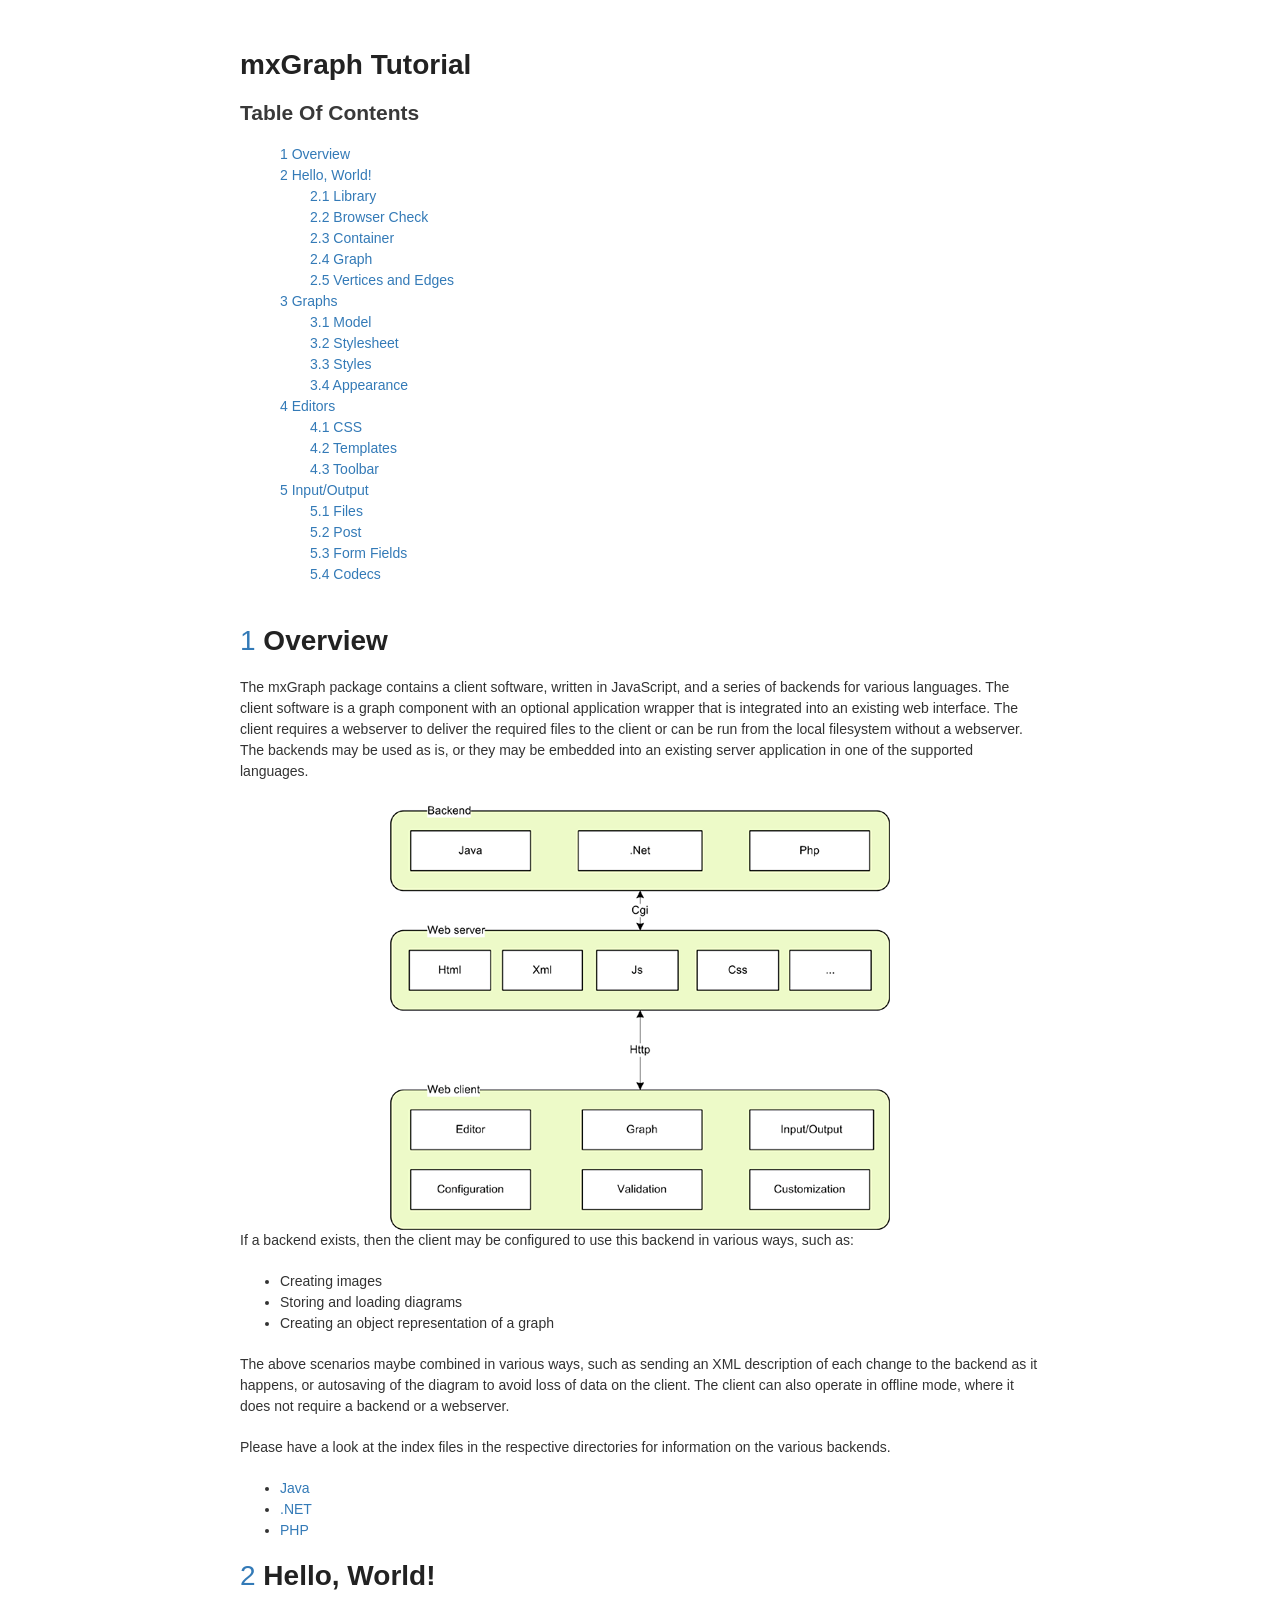
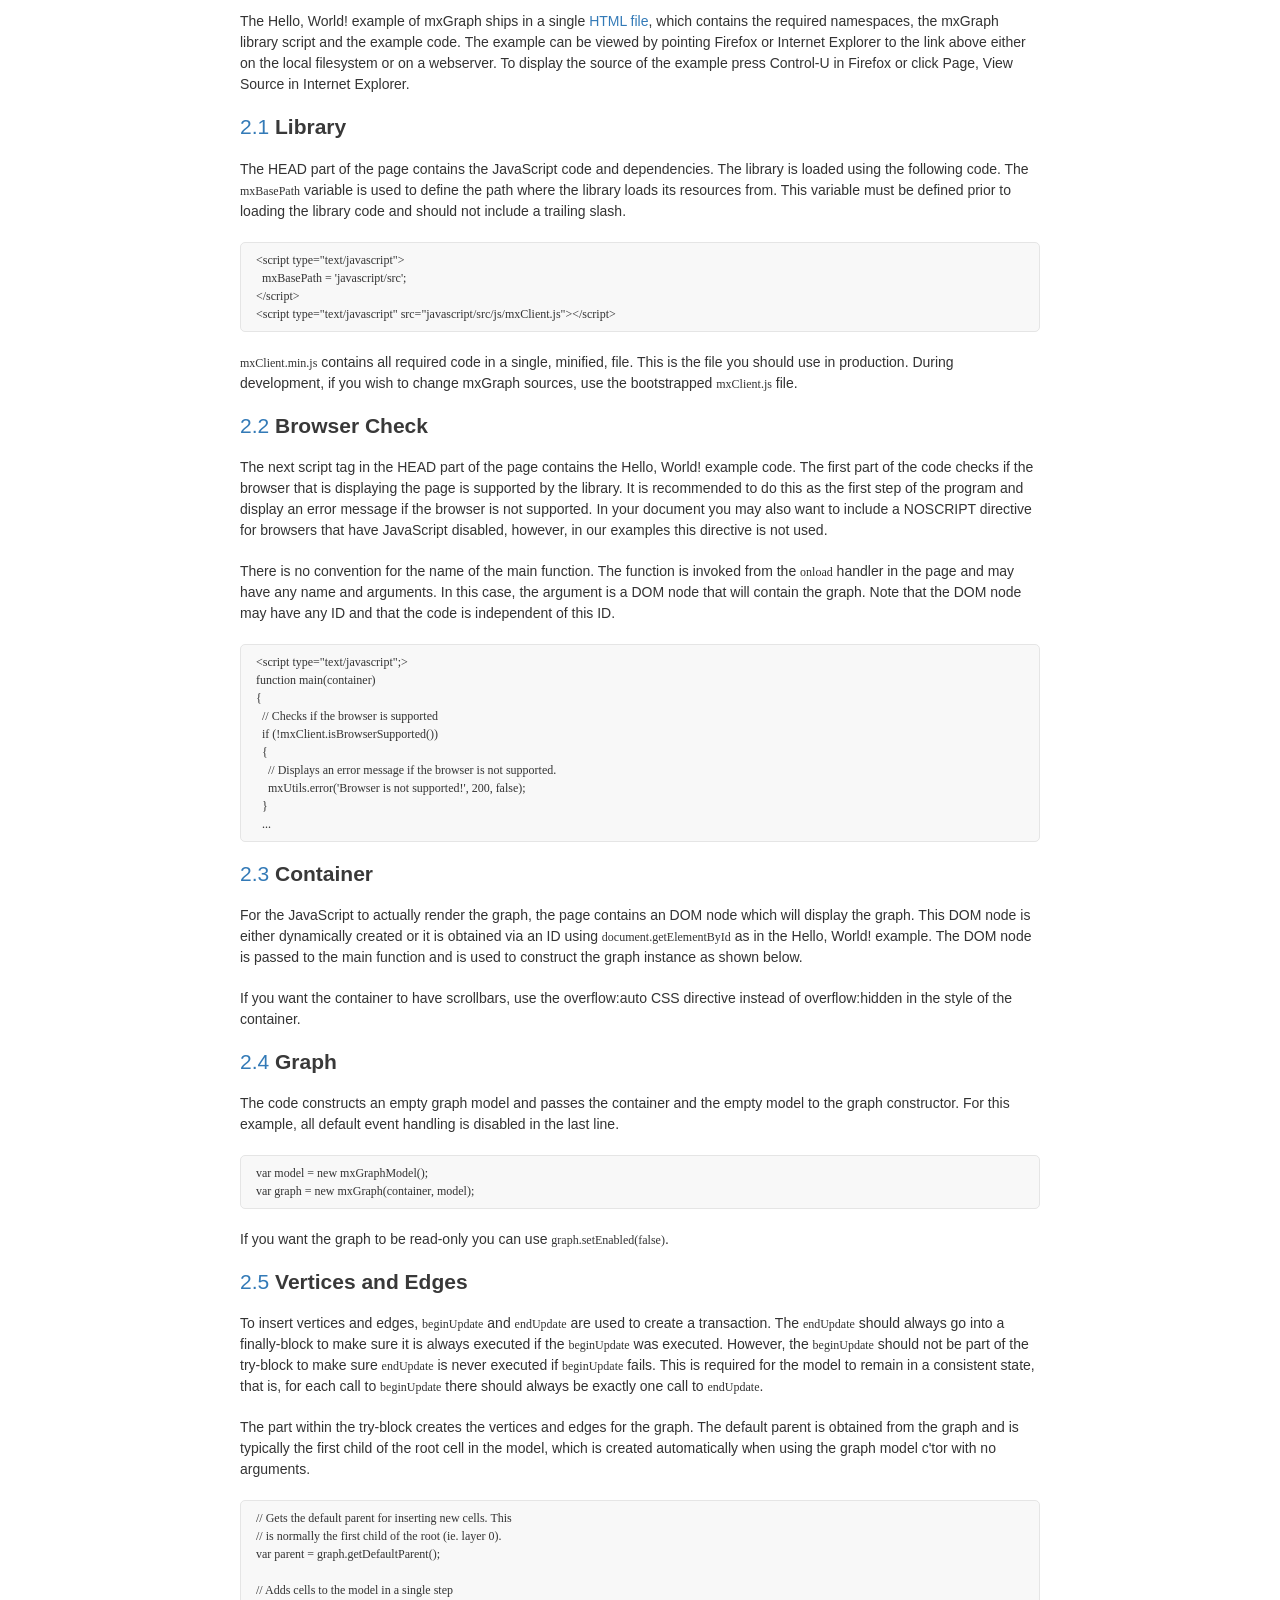
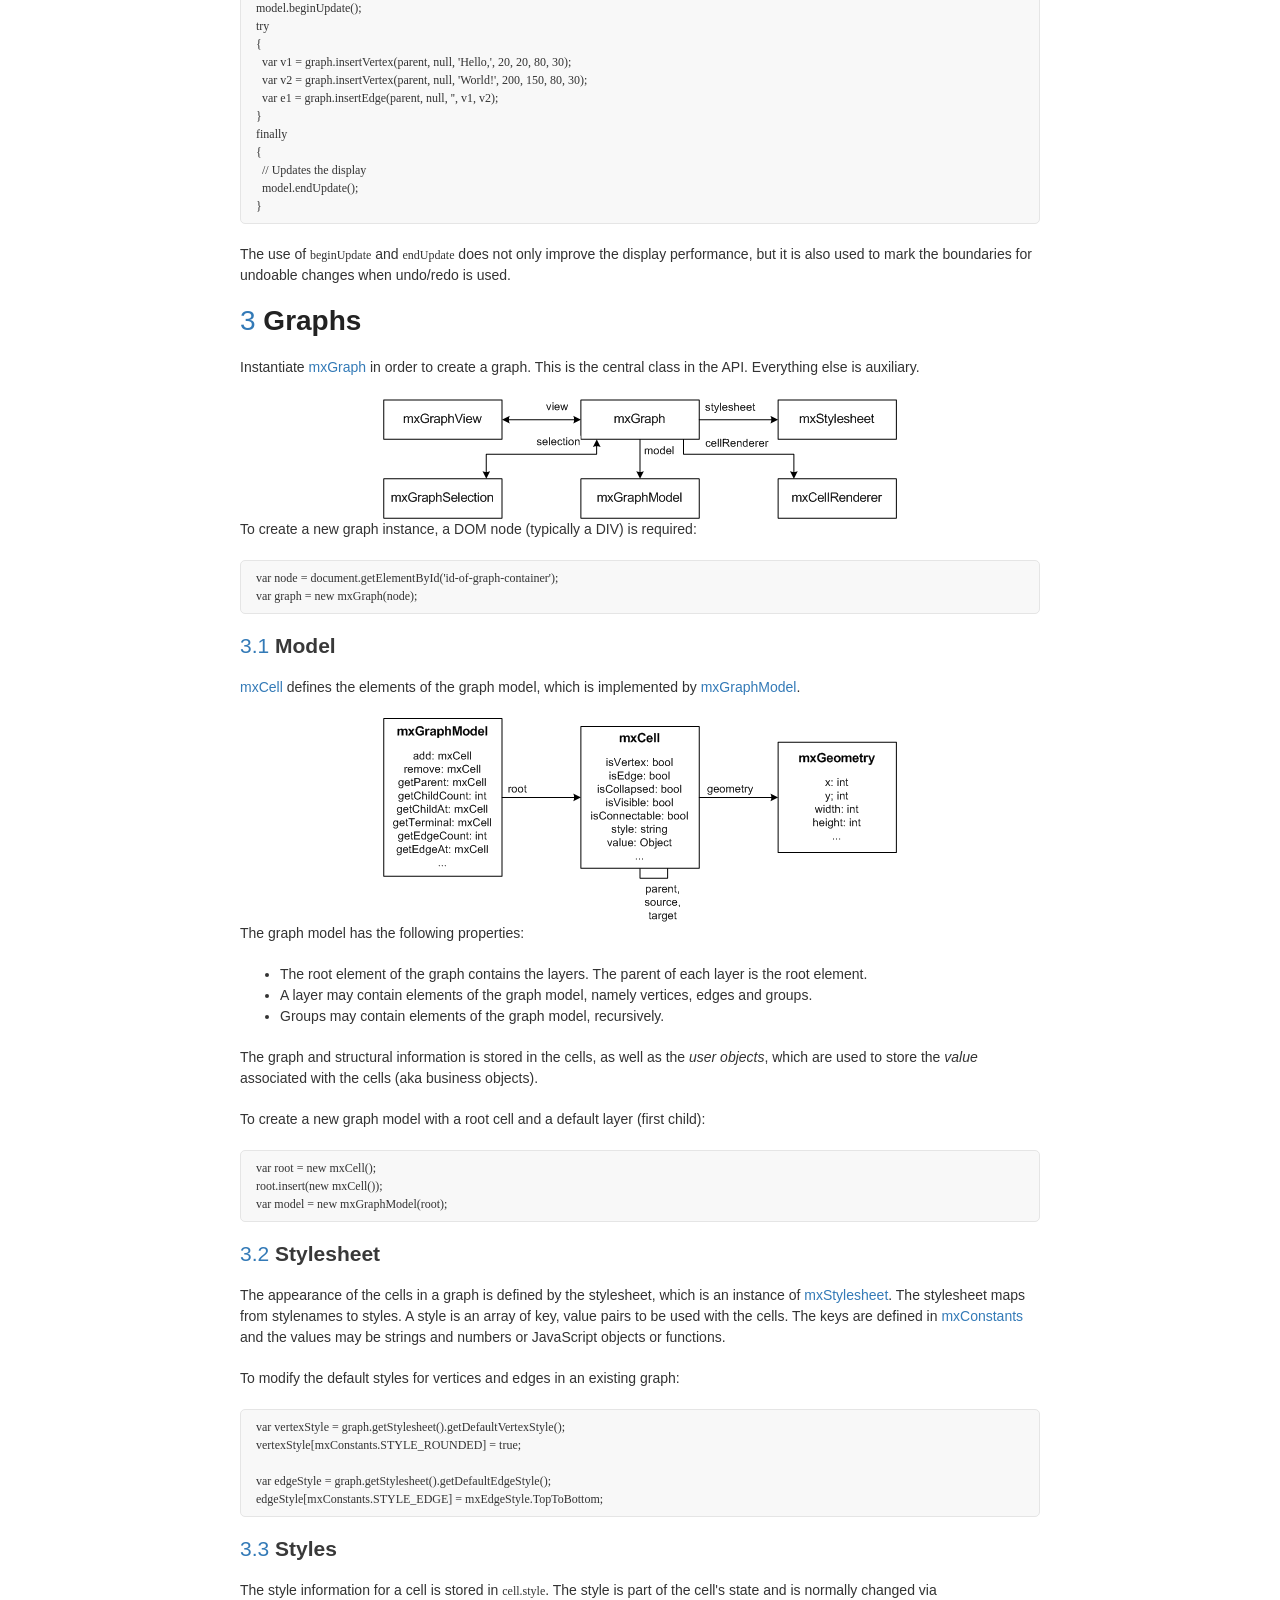
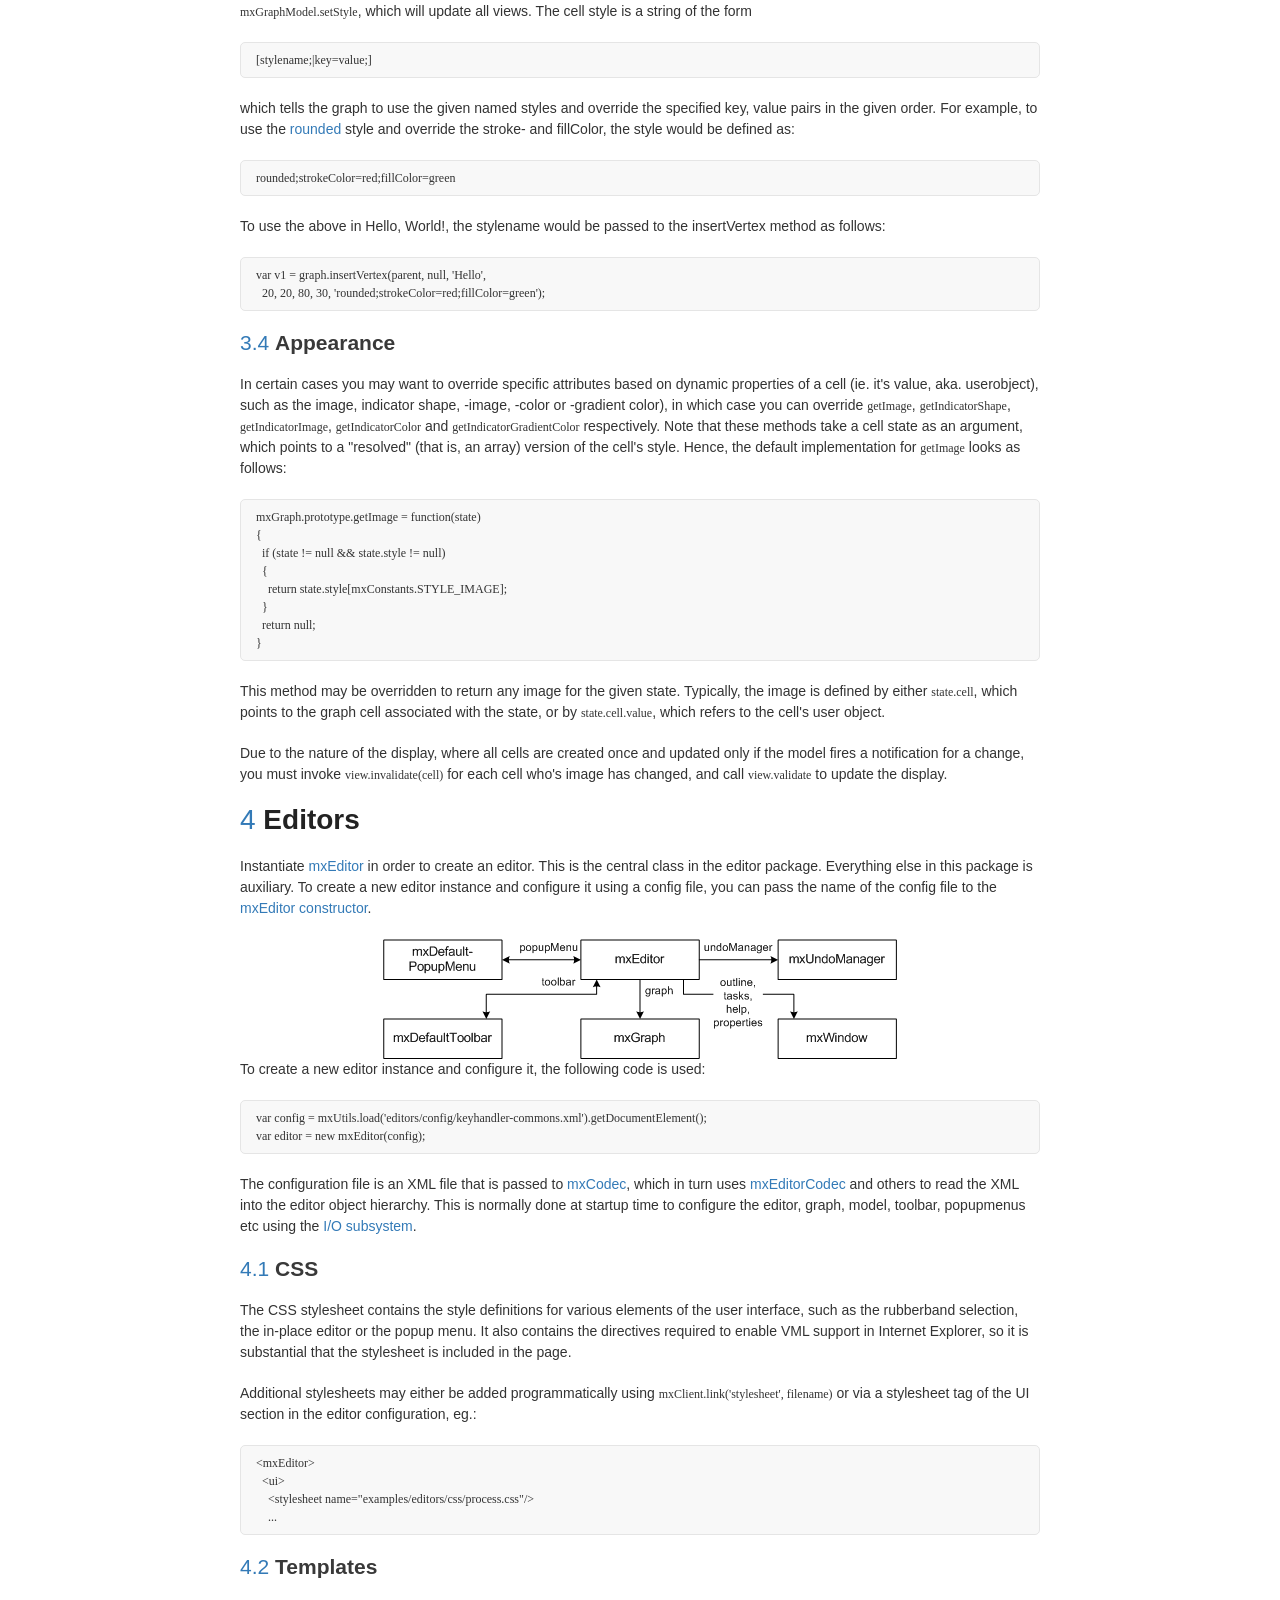
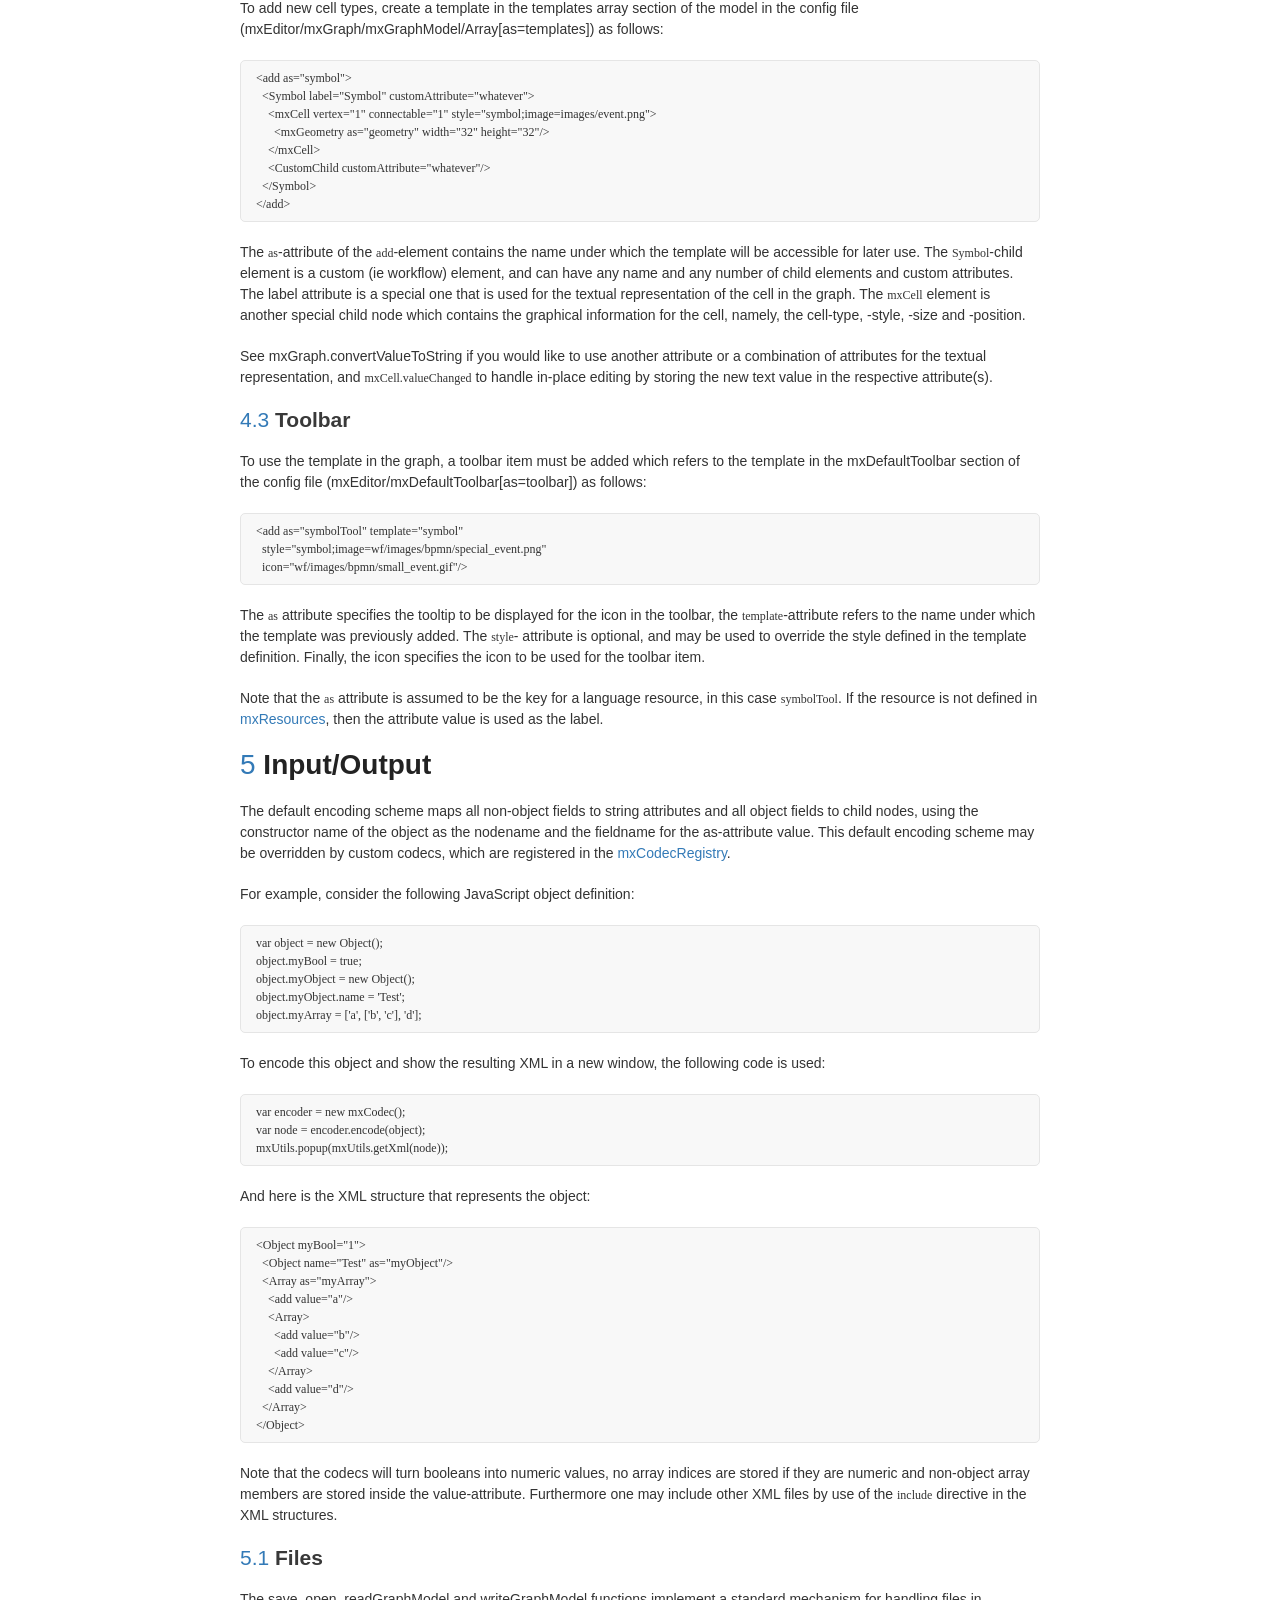
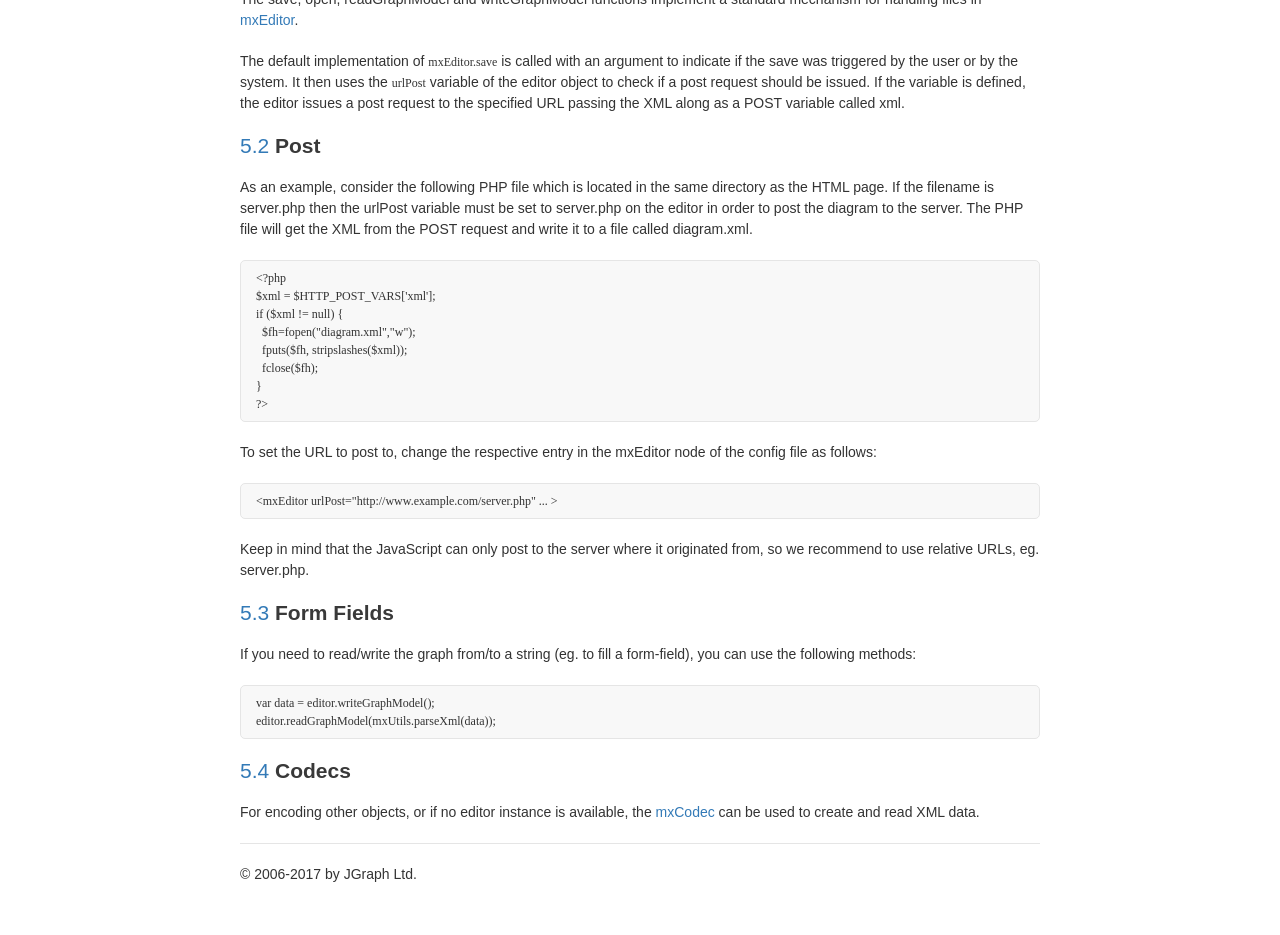
<file: GUI/mxgraph-4.2.2/docs/tutorial.html>
<html>
<head>
	<title>mxGraph Tutorial</title>
    <link rel="stylesheet" href="css/manual-styles.css">
    <link rel="stylesheet" href="css/manual-colors.css">
  	<script type="text/javascript" src="js/toc.js"></script>
</head>
<body onload="maketoc(document.getElementById('toc'));">
<h1>mxGraph Tutorial</h1>
<h2>Table Of Contents</h2>
<div id="toc"></div>
<br/>
<h1><a id="Overview"></a>Overview</h1>
<p>
  The mxGraph package contains a client software, written in JavaScript, and a series
  of backends for various languages. The client software is a graph component with
  an optional application wrapper that is integrated into an existing web interface.
  The client requires a webserver to deliver the required files to the client or
  can be run from the local filesystem without a webserver. The backends may be used
  as is, or they may be embedded into an existing server application in one of the
  supported languages.
</p>
<img src="images/architecture.png">
<p>
  If a backend exists, then the client may be configured to use this backend in
  various ways, such as:
</p>
<ul>
  <li>Creating images</li>
  <li>Storing and loading diagrams</li>
  <li>Creating an object representation of a graph</li>
</ul>
<p>
  The above scenarios maybe combined in various ways, such as sending an XML
  description of each change to the backend as it happens, or autosaving of
  the diagram to avoid loss of data on the client. The client can also operate in
  offline mode, where it does not require a backend or a webserver.
</p>
<p>
  Please have a look at the index files in the respective directories for
  information on the various backends.
</p>
<ul>
  <li><a href="../java/index.html">Java</a></li>
  <li><a href="../dotnet/index.html">.NET</a></li>
  <li><a href="../php/index.html">PHP</a></li>
</ul>
<h1><a id="HelloWorld"></a>Hello, World!</h1>
<p>
  The Hello, World! example of mxGraph ships in a
  single <a href="../javascript/examples/helloworld.html">HTML file</a>,
  which contains the required namespaces, the mxGraph library script
  and the example code. The example can be viewed by pointing Firefox or
  Internet Explorer to the link above either on the local
  filesystem or on a webserver. To display the source of the example
  press Control-U in Firefox or click Page, View Source in Internet Explorer.
</p>
<h2><a id="Library"></a>Library</h2>
<p>
  The HEAD part of the page contains the JavaScript code and dependencies.
  The library is loaded using the following code. The  <code>mxBasePath</code>
  variable is used to define the path where the library loads its resources
  from. This variable must be defined prior to loading the library code and
  should not include a trailing slash.
</p>
<pre>
&lt;script type="text/javascript"&gt;
  mxBasePath = 'javascript/src';
&lt;/script&gt;
&lt;script type="text/javascript" src="javascript/src/js/mxClient.js"&gt;&lt;/script&gt;
</pre>
<p>
  <a href="https://github.com/jgraph/mxgraph/tree/master/javascript"><code>mxClient.min.js</code></a>
  contains all required code in a single, minified, file. This is the file you
  should use in production. During development, if you wish to change mxGraph
  sources, use the bootstrapped <a href="https://github.com/jgraph/mxgraph/blob/master/javascript/src/js/mxClient.js"><code>mxClient.js</code></a> file.
</p>
<h2><a id="BrowserCheck"></a>Browser Check</h2>
<p>
  The next script tag in the HEAD part of the page contains the
  Hello, World! example code. The first part of the code checks if the
  browser that is displaying the page is supported by the library. It is
  recommended to do this as the first step of the program and
  display an error message if the browser is not supported. In your
  document you may also want to include a NOSCRIPT directive for
  browsers that have JavaScript disabled, however, in our examples this
  directive is not used.
</p>
<p>
  There is no convention for the name of the main function. The function
  is invoked from the <code>onload</code> handler in the page and may have any name
  and arguments. In this case, the argument is a  DOM node that will contain
  the graph. Note that the DOM node may have any ID and that the code
  is independent of this ID.
</p>
<pre>
&lt;script type="text/javascript";&gt;
function main(container)
{
  // Checks if the browser is supported
  if (!mxClient.isBrowserSupported())
  {
    // Displays an error message if the browser is not supported.
    mxUtils.error('Browser is not supported!', 200, false);
  }
  ...
</pre>
<h2><a id="Container"></a>Container</h2>
<p>
  For the JavaScript to actually render the graph, the page
  contains an DOM node which will display the graph. This
  DOM node is either dynamically created or it is obtained via
  an ID using <code>document.getElementById</code> as in the
  Hello, World! example. The DOM node is passed to the main
  function and is used to construct the graph instance as shown
  below.
</p>
<p>
  If you want the container to have scrollbars, use the overflow:auto CSS
  directive instead of overflow:hidden in the style of the container.
</p>
<h2><a id="Graph"></a>Graph</h2>
<p>
  The code constructs an empty graph model and passes the container
  and the empty model to the graph constructor. For this example,
  all default event handling is disabled in the last line.
</p>
<pre>
var model = new mxGraphModel();
var graph = new mxGraph(container, model);
</pre>
<p>
	If you want the graph to be read-only you can use <code>graph.setEnabled(false)</code>.
</p>
<h2><a id="VerticesAndEdges"></a>Vertices and Edges</h2>
<p>
  To insert vertices and edges, <code>beginUpdate</code> and <code>endUpdate</code>
  are used to create a transaction. The <code>endUpdate</code> should always go
  into a finally-block to make sure it is always executed if the <code>beginUpdate</code>
  was executed. However, the <code>beginUpdate</code> should not be part of the
  try-block to make sure <code>endUpdate</code> is never executed if <code>beginUpdate</code>
  fails. This is required for the model to remain in a consistent state, that is, for
  each call to <code>beginUpdate</code> there should always be exactly one call to
  <code>endUpdate</code>.
</p>
<p>
  The part within the try-block creates the vertices and edges for the graph.
  The default parent is obtained from the graph and is typically the first
  child of the root cell in the model, which is created automatically when
  using the graph model c'tor with no arguments.
</p>
<pre>
// Gets the default parent for inserting new cells. This
// is normally the first child of the root (ie. layer 0).
var parent = graph.getDefaultParent();

// Adds cells to the model in a single step
model.beginUpdate();
try
{
  var v1 = graph.insertVertex(parent, null, 'Hello,', 20, 20, 80, 30);
  var v2 = graph.insertVertex(parent, null, 'World!', 200, 150, 80, 30);
  var e1 = graph.insertEdge(parent, null, '', v1, v2);
}
finally
{
  // Updates the display
  model.endUpdate();
}
</pre>
<p>
  The use of <code>beginUpdate</code> and <code>endUpdate</code> does not
  only improve the display performance, but it is also used to mark the
  boundaries for undoable changes when undo/redo is used.
</p>
<h1><a id="Graphs"></a>Graphs</h1>
<p>
  Instantiate <a href="js-api/files/view/mxGraph-js.html">mxGraph</a>
  in order to create a graph. This is the central class in the API.
  Everything else is auxiliary.
</p>
<img src="images/graph.png">
<p>
  To create a new graph instance, a DOM node (typically a DIV) is
  required:
</p>
<pre>
var node = document.getElementById('id-of-graph-container');
var graph = new mxGraph(node);
</pre>
<h2><a id="Model"></a>Model</h2>
<p>
  <a href="js-api/files/model/mxCell-js.html">mxCell</a> defines the
  elements of the graph model, which is implemented by
  <a href="js-api/files/model/mxGraphModel-js.html">mxGraphModel</a>.
</p>
<img src="images/model.png">
<p>
  The graph model has the following properties:
</p>
<ul>
  <li>
    The root element of the graph contains the layers.
    The parent of each layer is the root element.
  </li>
  <li>
    A layer may contain elements of the graph model,
    namely vertices, edges and groups.
  </li>
  <li>
    Groups may contain elements of the graph model,
    recursively.
  </li>
</ul>
<p>
  The graph and structural information is stored in the cells, as well as the
  <i>user objects</i>, which are used to store the <i>value</i> associated with
  the cells (aka business objects).
</p>
<p>
  To create a new graph model with a root cell and a default layer (first child):
</p>
<pre>
var root = new mxCell();
root.insert(new mxCell());
var model = new mxGraphModel(root);
</pre>
<h2><a id="Stylesheet"></a>Stylesheet</h2>
<p>
  The appearance of the cells in a graph is defined by the
  stylesheet, which is an instance of
  <a href="js-api/files/view/mxStylesheet-js.html">
  mxStylesheet</a>.
  The stylesheet maps from stylenames to styles.
  A style is an array of key, value pairs to be
  used with the cells. The keys are defined in
  <a href="js-api/files/util/mxConstants-js.html">
  mxConstants</a> and the values may be
  strings and numbers or JavaScript objects or functions.
</p>
<p>
  To modify the default styles for vertices and edges in an existing graph:
</p>
<pre>
var vertexStyle = graph.getStylesheet().getDefaultVertexStyle();
vertexStyle[mxConstants.STYLE_ROUNDED] = true;

var edgeStyle = graph.getStylesheet().getDefaultEdgeStyle();
edgeStyle[mxConstants.STYLE_EDGE] = mxEdgeStyle.TopToBottom;
</pre>
<h2><a id="Styles"></a>Styles</h2>
<p>
  The style information for a cell is stored in <code>cell.style</code>.
  The style is part of the cell's state and is normally changed via
  <code>mxGraphModel.setStyle</code>, which will update all views.
  The cell style is a string of the form
</p>
<pre>
[stylename;|key=value;]
</pre>
<p>
  which tells the graph to use the given named styles and override the
  specified key, value pairs in the given order. For example, to use the
  <a href="js-api/files/view/mxStylesheet-js.html#mxStylesheet.putCellStyle">rounded</a>
  style and override the stroke- and fillColor, the style would be defined as:
</p>
<pre>
rounded;strokeColor=red;fillColor=green
</pre>
<p>
  To use the above in Hello, World!, the stylename would be passed to the
  insertVertex method as follows:
</p>
<pre>
var v1 = graph.insertVertex(parent, null, 'Hello',
  20, 20, 80, 30, 'rounded;strokeColor=red;fillColor=green');
</pre>
<h2><a id="Appearance"></a>Appearance</h2>
<p>
  In certain cases you may want to override specific attributes based on
  dynamic properties of a cell (ie. it's value, aka. userobject), such as
  the image, indicator shape, -image, -color or -gradient color), in
  which case you can override <code>getImage</code>,
  <code>getIndicatorShape</code>, <code>getIndicatorImage</code>,
  <code>getIndicatorColor</code> and <code>getIndicatorGradientColor</code>
  respectively. Note that these methods take a cell state as an argument,
  which points to a "resolved" (that is, an array) version of the
  cell's style. Hence, the default implementation for <code>getImage</code>
  looks as follows:
</p>
<pre>
mxGraph.prototype.getImage = function(state)
{
  if (state != null &amp;&amp; state.style != null)
  {
    return state.style[mxConstants.STYLE_IMAGE];
  }
  return null;
}
</pre>
<p>
  This method may be overridden to return any image for the given state.
  Typically, the image is defined by either <code>state.cell</code>,
  which points to the graph cell associated with the state, or by
  <code>state.cell.value</code>, which refers to the cell's user object.
</p>
<p>
  Due to the nature of the display, where all cells are created once and
  updated only if the model fires a notification for a change, you must
  invoke <code>view.invalidate(cell)</code> for each cell who's image
  has changed, and call <code>view.validate</code> to update the display.
</p>
<h1><a id="Editors"></a>Editors</h1>
<p>
  Instantiate <a href="js-api/files/editor/mxEditor-js.html">mxEditor</a> in
  order to create an editor. This is the central class in the editor
  package. Everything else in this package is auxiliary.
  To create a new editor instance and configure it using a config
  file, you can pass the name of the config file to the
  <a href="js-api/files/editor/mxEditor-js.html#mxEditor.mxEditor">mxEditor constructor</a>.
</p>
<img src="images/editor.png">
<p>
  To create a new editor instance and configure it, the following code is used:
</p>
<pre>
var config = mxUtils.load('editors/config/keyhandler-commons.xml').getDocumentElement();
var editor = new mxEditor(config);
</pre>
<p>
  The configuration file is an XML file that is passed to
  <a href="js-api/files/io/mxCodec-js.html">mxCodec</a>, which in
  turn uses <a href="js-api/files/io/mxEditorCodec-js.html">mxEditorCodec</a>
  and others to read the XML into the editor object hierarchy. This is normally
  done at startup time to configure the editor, graph, model, toolbar, popupmenus
  etc using the <a href="#InputOutput">I/O subsystem</a>.
</p>
<h2><a id="CSS"></a>CSS</h2>
<p>
  The CSS stylesheet contains the style definitions for various
  elements of the user interface, such as the rubberband selection,
  the in-place editor or the popup menu. It also contains the directives
  required to enable VML support in Internet Explorer, so it is substantial
  that the stylesheet is included in the page.
</p>
<p>
  Additional stylesheets may either be added programmatically using
  <code>mxClient.link('stylesheet', filename)</code> or
  via a stylesheet tag of the UI section in the editor configuration, eg.:
</p>
<pre>
&lt;mxEditor&gt;
  &lt;ui&gt;
    &lt;stylesheet name="examples/editors/css/process.css"/&gt;
    ...
</pre>
<h2><a id="Templates"></a>Templates</h2>
<p>
  To add new cell types, create a template in the templates array section of
  the model in the config file (mxEditor/mxGraph/mxGraphModel/Array[as=templates])
  as follows:
</p>
<pre>
&lt;add as="symbol"&gt;
  &lt;Symbol label="Symbol" customAttribute="whatever"&gt;
    &lt;mxCell vertex="1" connectable="1" style="symbol;image=images/event.png"&gt;
      &lt;mxGeometry as="geometry" width="32" height="32"/&gt;
    &lt;/mxCell&gt;
    &lt;CustomChild customAttribute="whatever"/&gt;
  &lt;/Symbol&gt;
&lt;/add&gt;
</pre>
<p>
  The <code>as</code>-attribute of the <code>add</code>-element contains the
  name under which the template will be accessible for later use. The
  <code>Symbol</code>-child element is a custom (ie workflow) element, and
  can have any name and any number of child elements and custom attributes.
  The label attribute is a special one that is used for the textual
  representation of the cell in the graph. The <code>mxCell</code> element
  is another special child node which contains the graphical information for
  the cell, namely, the cell-type, -style, -size and -position.
</p>
<p>
  See mxGraph.convertValueToString if you would like to use another
  attribute or a combination of attributes for the textual representation,
  and <code>mxCell.valueChanged</code> to handle in-place editing by storing
  the new text value in the respective attribute(s).
</p>
<h2><a id="Toolbar"></a>Toolbar</h2>
<p>
  To use the template in the graph, a toolbar item must be added which refers
  to the template in the mxDefaultToolbar section of the config file
  (mxEditor/mxDefaultToolbar[as=toolbar]) as follows:
</p>
<pre>
&lt;add as="symbolTool" template="symbol"
  style="symbol;image=wf/images/bpmn/special_event.png"
  icon="wf/images/bpmn/small_event.gif"/&gt;
</pre>
<p>
  The <code>as</code> attribute specifies the tooltip to be displayed for the
  icon in the toolbar, the <code>template</code>-attribute refers to the name
  under which the template was previously added. The <code>style</code>-
  attribute is optional, and may be used to override the style defined in the
  template definition. Finally, the icon specifies the icon to be used for the
  toolbar item.
</p>
<p>
  Note that the <code>as</code> attribute is assumed to be the key for a language
  resource, in this case <code>symbolTool</code>. If the resource is not defined
  in <a href="js-api/files/util/mxResources-js.html">mxResources</a>, then the
  attribute value is used as the label.
</p>
<h1><a id="InputOutput"></a>Input/Output</h1>
<p>
  The default encoding scheme maps all non-object fields to string
  attributes and all object fields to child nodes, using the constructor
  name of the object as the nodename and the fieldname for the as-attribute
  value. This default encoding scheme may be overridden by custom codecs,
  which are registered in the
  <a href="js-api/files/io/mxCodecRegistry-js.html">mxCodecRegistry</a>.
</p>
<p>
  For example, consider the following JavaScript object definition:
</p>
<pre>
var object = new Object();
object.myBool = true;
object.myObject = new Object();
object.myObject.name = 'Test';
object.myArray = ['a', ['b', 'c'], 'd'];
</pre>
<p>
  To encode this object and show the resulting XML in a new window,
  the following code is used:
</p>
<pre>
var encoder = new mxCodec();
var node = encoder.encode(object);
mxUtils.popup(mxUtils.getXml(node));
</pre>
<p>
  And here is the XML structure that represents the object:
</p>
<pre>
&lt;Object myBool="1"&gt;
  &lt;Object name="Test" as="myObject"/&gt;
  &lt;Array as="myArray"&gt;
    &lt;add value="a"/&gt;
    &lt;Array&gt;
      &lt;add value="b"/&gt;
      &lt;add value="c"/&gt;
    &lt;/Array&gt;
    &lt;add value="d"/&gt;
  &lt;/Array&gt;
&lt;/Object&gt;
</pre>
<p>
  Note that the codecs will turn booleans into numeric values, no
  array indices are stored if they are numeric and non-object
  array members are stored inside the value-attribute.
  Furthermore one may include other XML files by
  use of the <code>include</code> directive in the XML structures.
</p>
<h2><a id="Files"></a>Files</h2>
<p>
  The save, open, readGraphModel and writeGraphModel functions
  implement a standard mechanism for handling files in
  <a href="js-api/files/editor/mxEditor-js.html">mxEditor</a>.
</p>
<p>
  The default implementation of <code>mxEditor.save</code> is called
  with an argument to indicate if the save was triggered by the user or
  by the system. It then uses the <code>urlPost</code> variable of
  the editor object to check if a post request should be issued. If
  the variable is defined, the editor issues a post request to the
  specified URL passing the XML along as a POST variable called xml.
</p>
<h2><a id="Post"></a>Post</h2>
<p>
  As an example, consider the following PHP file which is located
  in the same directory as the HTML page. If the filename is server.php
  then the urlPost variable must be set to server.php on the editor
  in order to post the diagram to the server. The PHP file will get
  the XML from the POST request and write it to a file called
  diagram.xml.
</p>
<pre>
&lt;?php
$xml = $HTTP_POST_VARS['xml'];
if ($xml != null) {
  $fh=fopen("diagram.xml","w");
  fputs($fh, stripslashes($xml));
  fclose($fh);
}
?&gt;
</pre>
<p>
  To set the URL to post to, change the respective entry in the mxEditor node of the config file as follows:
</p>
<pre>
&lt;mxEditor urlPost="http://www.example.com/server.php" ... &gt;
</pre>
<p>
  Keep in mind that the JavaScript can only post to the server where it originated from, so we recommend
  to use relative URLs, eg. server.php.
</p>
<h2><a id="FormFields"></a>Form Fields</h2>
<p>
  If you need to read/write the graph from/to a string (eg. to fill a form-field), you can use the
  following methods:
</p>
<pre>
var data = editor.writeGraphModel();
editor.readGraphModel(mxUtils.parseXml(data));
</pre>
<h2><a id="Codecs"></a>Codecs</h2>
<p>
  For encoding other objects, or if no editor instance is available,
  the <a href="js-api/files/io/mxCodec-js.html">mxCodec</a> can be
  used to create and read XML data.
</p>
<hr size="1">
&copy; 2006-2017 by JGraph Ltd.
</body>
</html>
</file>
<file: GUI/mxgraph-4.2.2/docs/css/manual-styles.css>
@import url(https://fonts.googleapis.com/css?family=Lato:300italic,700italic,300,700);

body {
  padding:50px;
  font:14px/1.5 "Helvetica Neue", Helvetica, Arial, sans-serif;
  color:#333;
  font-weight:400;
  max-width:800px;
  margin: 0 auto;
}

h1, h2, h3, h4, h5, h6 {
  color:#222;
  margin:0 0 20px;
}

p, ul, ol, table, pre, dl {
  margin:0 0 20px;
}

h1, h2, h3 {
  line-height:1.1;
}

h1 {
  font-size:28px;
}

h2 {
  color:#393939;
}

h3, h4, h5, h6 {
  color:#494949;
}

a {
  color:#337ab7;
  font-weight:400;
  text-decoration:none;
}

a small {
  font-size:11px;
  color:#777;
  margin-top:-0.6em;
  display:block;
}

.wrapper {
  width:860px;
  margin:0 auto;
}

blockquote {
  border-left:1px solid #e5e5e5;
  margin:0;
  padding:0 0 0 20px;
  font-style:italic;
}

code, pre {
  font-family:Monaco, Bitstream Vera Sans Mono, Lucida Console, Terminal;
  color:#333;
  font-size:12px;
}

pre {
  padding:8px 15px;
  background: #f8f8f8;  
  border-radius:5px;
  border:1px solid #e5e5e5;
  overflow-x: auto;
}

table {
  width:100%;
  border-collapse:collapse;
}

th, td {
  text-align:left;
  padding:5px 10px;
  border-bottom:1px solid #e5e5e5;
}

dt {
  color:#444;
  font-weight:700;
}

th {
  color:#444;
}

img {
    display:block;
    margin:auto;
}

header {
  width:270px;
  float:left;
  position:fixed;
}

header ul {
  list-style:none;
  height:40px;
  
  padding:0;
  
  background: #eee;
  background: -moz-linear-gradient(top, #f8f8f8 0%, #dddddd 100%);
  background: -webkit-gradient(linear, left top, left bottom, color-stop(0%,#f8f8f8), color-stop(100%,#dddddd));
  background: -webkit-linear-gradient(top, #f8f8f8 0%,#dddddd 100%);
  background: -o-linear-gradient(top, #f8f8f8 0%,#dddddd 100%);
  background: -ms-linear-gradient(top, #f8f8f8 0%,#dddddd 100%);
  background: linear-gradient(top, #f8f8f8 0%,#dddddd 100%);
  
  border-radius:5px;
  border:1px solid #d2d2d2;
  box-shadow:inset #fff 0 1px 0, inset rgba(0,0,0,0.03) 0 -1px 0;
  width:270px;
}

header li {
  width:89px;
  float:left;
  border-right:1px solid #d2d2d2;
  height:40px;
}

header ul a {
  line-height:1;
  font-size:11px;
  color:#999;
  display:block;
  text-align:center;
  padding-top:6px;
  height:40px;
}

strong {
  color:#222;
  font-weight:700;
}

header ul li + li {
  width:88px;
  border-left:1px solid #fff;
}

header ul li + li + li {
  border-right:none;
  width:89px;
}

header ul a strong {
  font-size:14px;
  display:block;
  color:#222;
}

section {
  width:500px;
  float:right;
  padding-bottom:50px;
}

small {
  font-size:11px;
}

hr {
  border:0;
  background:#e5e5e5;
  height:1px;
  margin:0 0 20px;
}

footer {
  width:270px;
  float:left;
  position:fixed;
  bottom:50px;
}

@media print, screen and (max-width: 960px) {
  
  div.wrapper {
    width:auto;
    margin:0;
  }
  
  header, section, footer {
    float:none;
    position:static;
    width:auto;
  }
  
  header {
    padding-right:320px;
  }
  
  section {
    border:1px solid #e5e5e5;
    border-width:1px 0;
    padding:20px 0;
    margin:0 0 20px;
  }
  
  header a small {
    display:inline;
  }
  
  header ul {
    position:absolute;
    right:50px;
    top:52px;
  }
}

@media print, screen and (max-width: 720px) {
  body {
    word-wrap:break-word;
  }
  
  header {
    padding:0;
  }
  
  header ul, header p.view {
    position:static;
  }
  
  pre, code {
    word-wrap:normal;
  }
}

@media print, screen and (max-width: 480px) {
  body {
    padding:15px;
  }
  
  header ul {
    display:none;
  }
}

@media print {
  body {
    padding:0.4in;
    font-size:12pt;
    color:#444;
  }
}
</file>
<file: GUI/mxgraph-4.2.2/docs/css/manual-colors.css>
.highlight  { background: #ffffff; }
.highlight .c { color: #999988; font-style: italic } /* Comment */
.highlight .err { color: #a61717; background-color: #e3d2d2 } /* Error */
.highlight .k { font-weight: bold } /* Keyword */
.highlight .o { font-weight: bold } /* Operator */
.highlight .cm { color: #999988; font-style: italic } /* Comment.Multiline */
.highlight .cp { color: #999999; font-weight: bold } /* Comment.Preproc */
.highlight .c1 { color: #999988; font-style: italic } /* Comment.Single */
.highlight .cs { color: #999999; font-weight: bold; font-style: italic } /* Comment.Special */
.highlight .gd { color: #000000; background-color: #ffdddd } /* Generic.Deleted */
.highlight .gd .x { color: #000000; background-color: #ffaaaa } /* Generic.Deleted.Specific */
.highlight .ge { font-style: italic } /* Generic.Emph */
.highlight .gr { color: #aa0000 } /* Generic.Error */
.highlight .gh { color: #999999 } /* Generic.Heading */
.highlight .gi { color: #000000; background-color: #ddffdd } /* Generic.Inserted */
.highlight .gi .x { color: #000000; background-color: #aaffaa } /* Generic.Inserted.Specific */
.highlight .go { color: #888888 } /* Generic.Output */
.highlight .gp { color: #555555 } /* Generic.Prompt */
.highlight .gs { font-weight: bold } /* Generic.Strong */
.highlight .gu { color: #800080; font-weight: bold; } /* Generic.Subheading */
.highlight .gt { color: #aa0000 } /* Generic.Traceback */
.highlight .kc { font-weight: bold } /* Keyword.Constant */
.highlight .kd { font-weight: bold } /* Keyword.Declaration */
.highlight .kn { font-weight: bold } /* Keyword.Namespace */
.highlight .kp { font-weight: bold } /* Keyword.Pseudo */
.highlight .kr { font-weight: bold } /* Keyword.Reserved */
.highlight .kt { color: #445588; font-weight: bold } /* Keyword.Type */
.highlight .m { color: #009999 } /* Literal.Number */
.highlight .s { color: #d14 } /* Literal.String */
.highlight .na { color: #008080 } /* Name.Attribute */
.highlight .nb { color: #0086B3 } /* Name.Builtin */
.highlight .nc { color: #445588; font-weight: bold } /* Name.Class */
.highlight .no { color: #008080 } /* Name.Constant */
.highlight .ni { color: #800080 } /* Name.Entity */
.highlight .ne { color: #990000; font-weight: bold } /* Name.Exception */
.highlight .nf { color: #990000; font-weight: bold } /* Name.Function */
.highlight .nn { color: #555555 } /* Name.Namespace */
.highlight .nt { color: #000080 } /* Name.Tag */
.highlight .nv { color: #008080 } /* Name.Variable */
.highlight .ow { font-weight: bold } /* Operator.Word */
.highlight .w { color: #bbbbbb } /* Text.Whitespace */
.highlight .mf { color: #009999 } /* Literal.Number.Float */
.highlight .mh { color: #009999 } /* Literal.Number.Hex */
.highlight .mi { color: #009999 } /* Literal.Number.Integer */
.highlight .mo { color: #009999 } /* Literal.Number.Oct */
.highlight .sb { color: #d14 } /* Literal.String.Backtick */
.highlight .sc { color: #d14 } /* Literal.String.Char */
.highlight .sd { color: #d14 } /* Literal.String.Doc */
.highlight .s2 { color: #d14 } /* Literal.String.Double */
.highlight .se { color: #d14 } /* Literal.String.Escape */
.highlight .sh { color: #d14 } /* Literal.String.Heredoc */
.highlight .si { color: #d14 } /* Literal.String.Interpol */
.highlight .sx { color: #d14 } /* Literal.String.Other */
.highlight .sr { color: #009926 } /* Literal.String.Regex */
.highlight .s1 { color: #d14 } /* Literal.String.Single */
.highlight .ss { color: #990073 } /* Literal.String.Symbol */
.highlight .bp { color: #999999 } /* Name.Builtin.Pseudo */
.highlight .vc { color: #008080 } /* Name.Variable.Class */
.highlight .vg { color: #008080 } /* Name.Variable.Global */
.highlight .vi { color: #008080 } /* Name.Variable.Instance */
.highlight .il { color: #009999 } /* Literal.Number.Integer.Long */

.type-csharp .highlight .k { color: #0000FF }
.type-csharp .highlight .kt { color: #0000FF }
.type-csharp .highlight .nf { color: #000000; font-weight: normal }
.type-csharp .highlight .nc { color: #2B91AF }
.type-csharp .highlight .nn { color: #000000 }
.type-csharp .highlight .s { color: #A31515 }
.type-csharp .highlight .sc { color: #A31515 }
</file>
